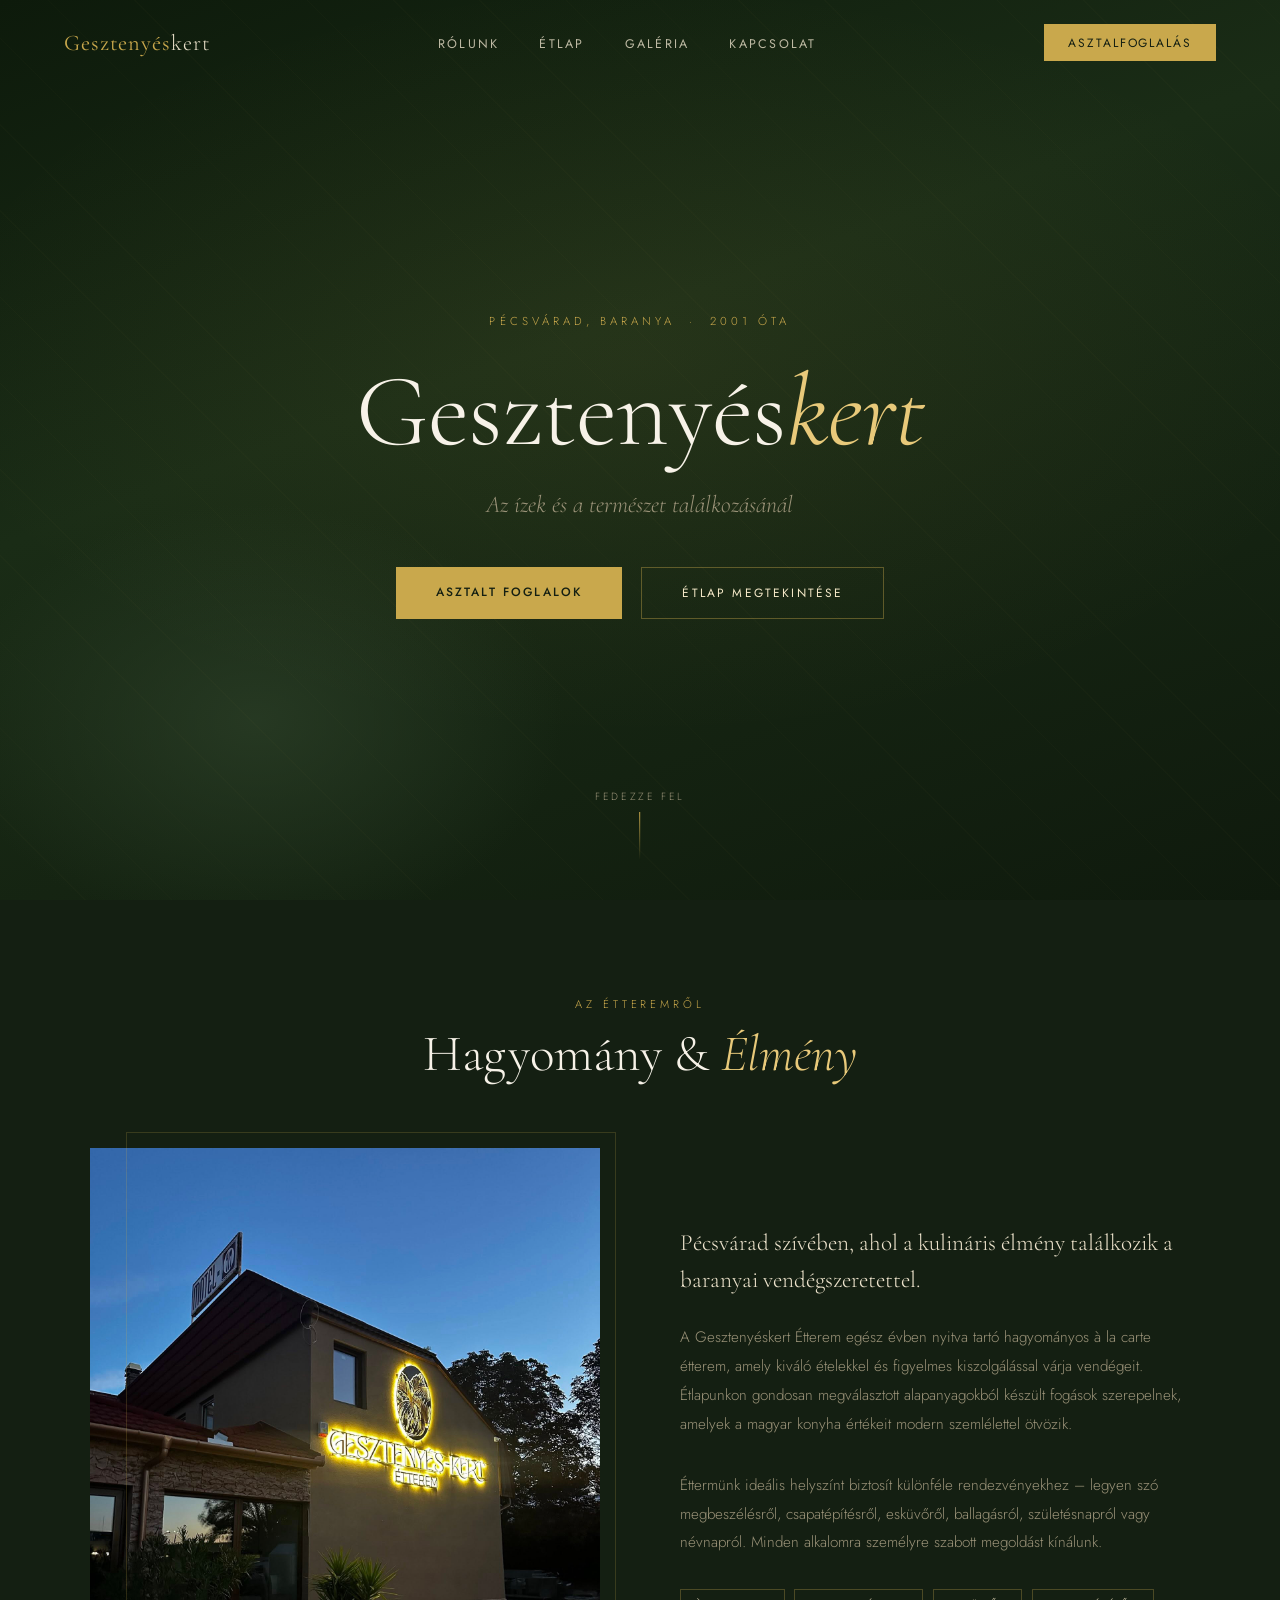
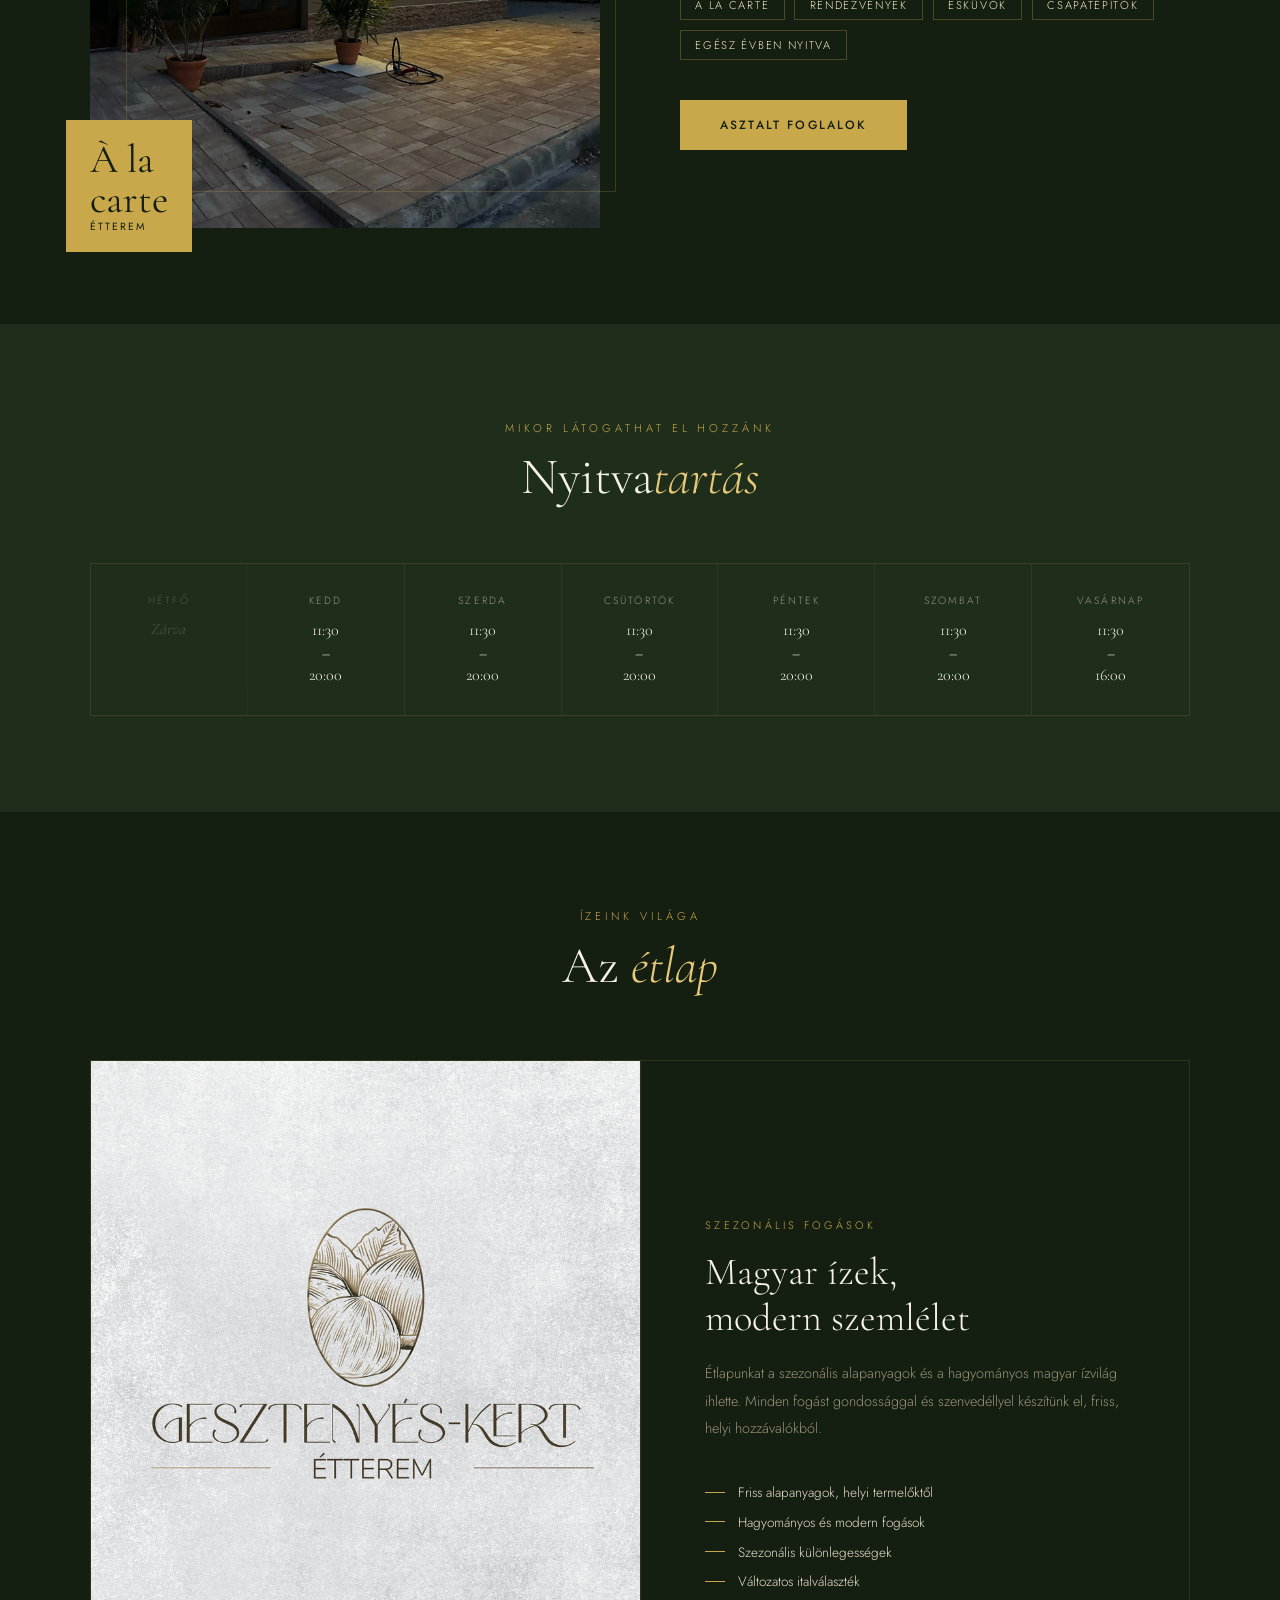
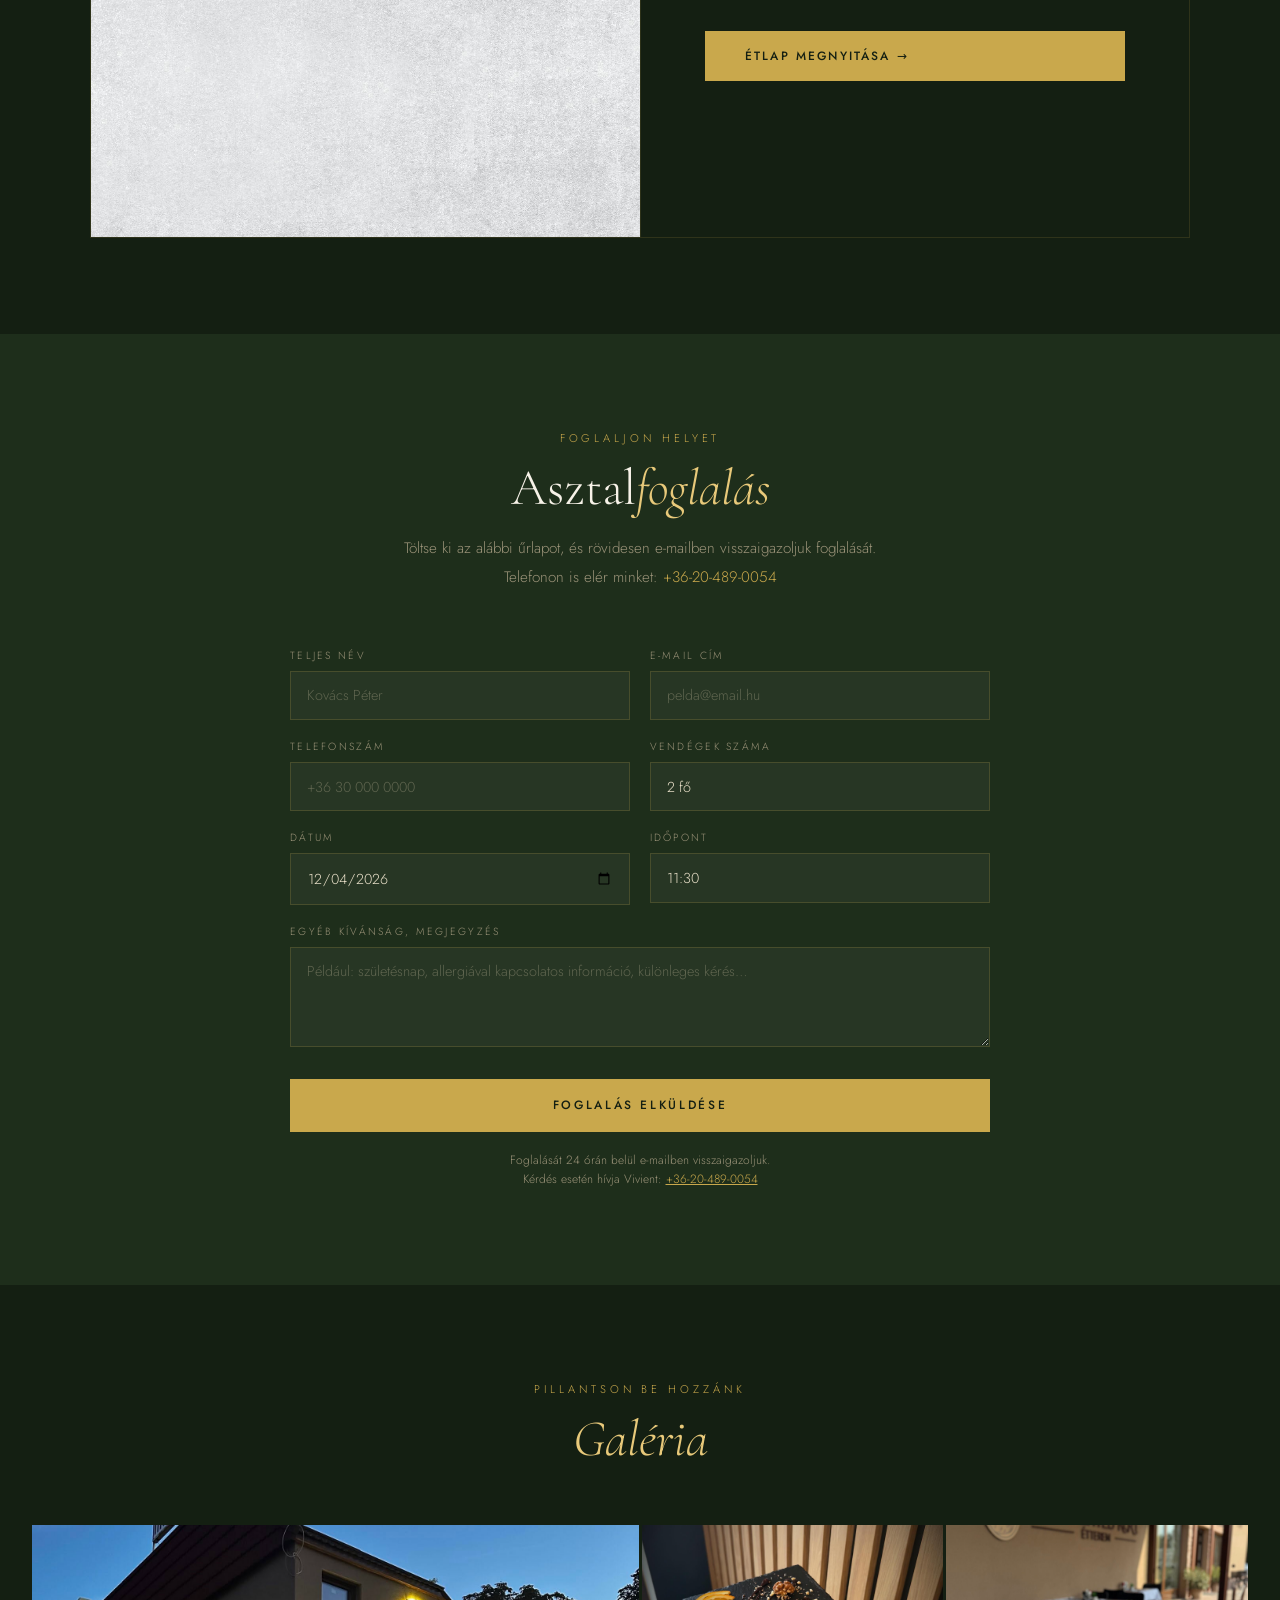
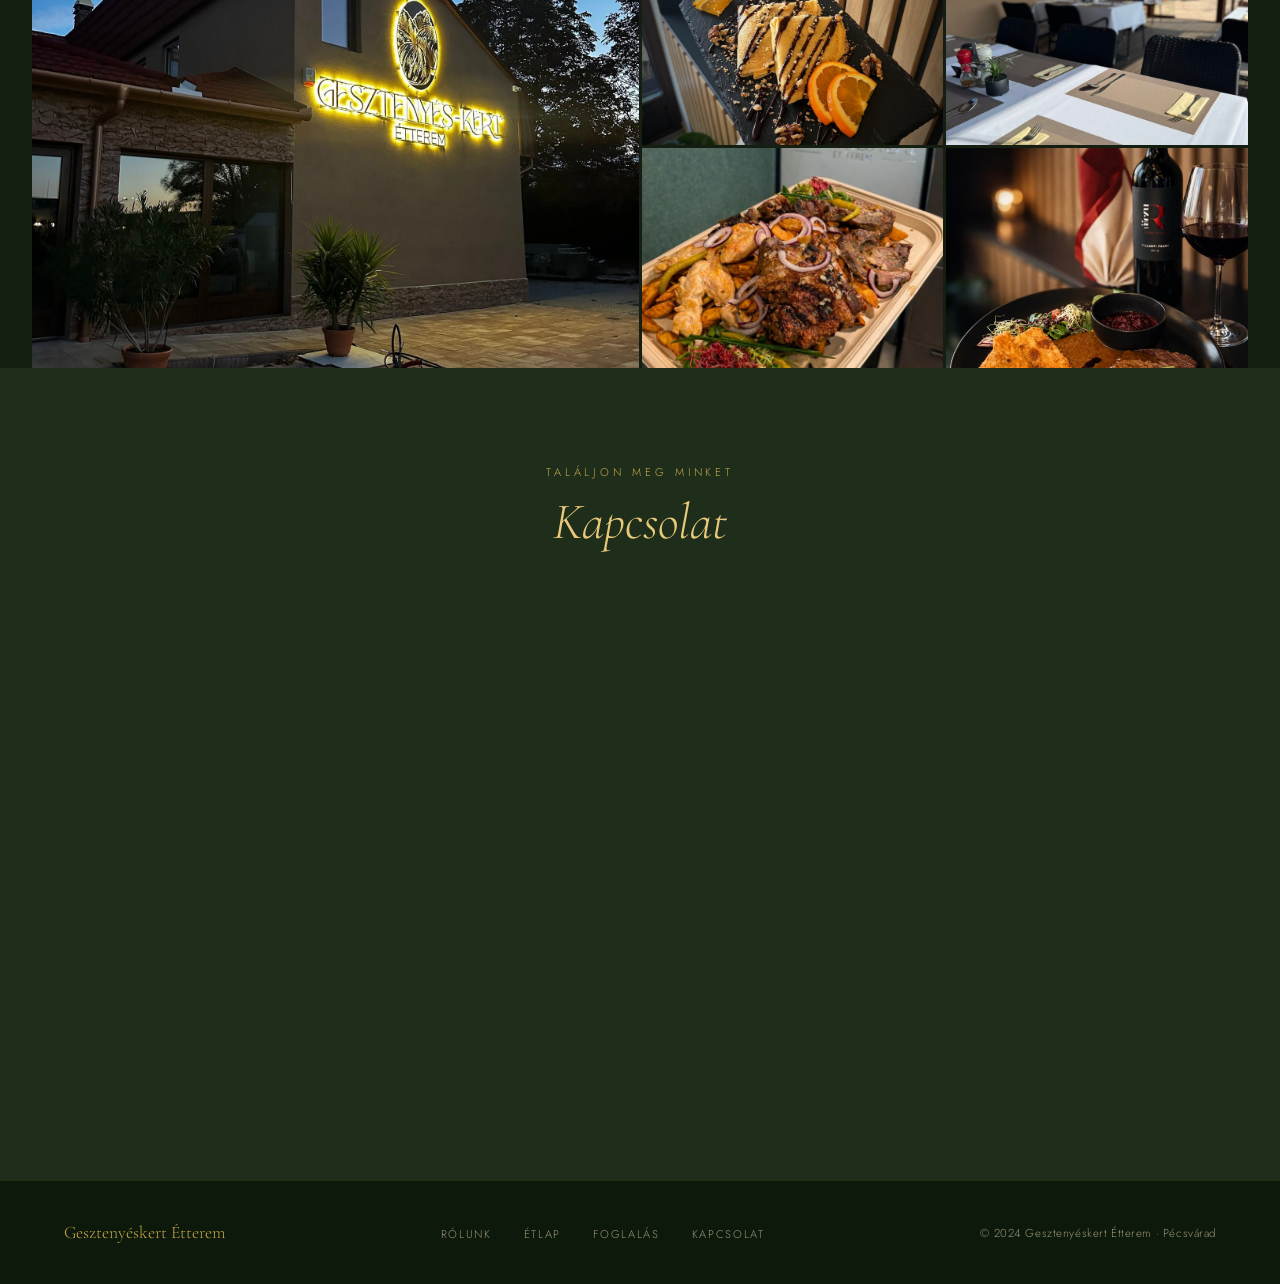
<file: index.html>
<!DOCTYPE html>
<html lang="hu">
<head>
<meta charset="UTF-8">
<meta name="viewport" content="width=device-width, initial-scale=1.0">
<title>Gesztenyéskert Étterem – Pécsvárad</title>
<link rel="preconnect" href="https://fonts.googleapis.com">
<link rel="preconnect" href="https://fonts.gstatic.com" crossorigin>
<link href="https://fonts.googleapis.com/css2?family=Cormorant+Garamond:ital,wght@0,300;0,400;0,500;0,600;1,300;1,400&family=Jost:wght@300;400;500&display=swap" rel="stylesheet">
<link rel="stylesheet" href="css/index.css">
</head>
<body>

<!-- NAVIGATION -->
<nav id="navbar">
  <a href="#" class="nav-logo">Gesztenyés<span>kert</span></a>
  <ul class="nav-links">
    <li><a href="#rolunk">Rólunk</a></li>
    <li><a href="etlap.html">Étlap</a></li>
    <li><a href="#galeria">Galéria</a></li>
    <li><a href="#kapcsolat">Kapcsolat</a></li>
  </ul>
  <a href="#foglalas" class="nav-cta">Asztalfoglalás</a>
</nav>

<!-- HERO -->
<section id="hero">
  <div class="hero-bg"></div>
  <div class="hero-texture"></div>
  <div class="hero-content">
    <p class="hero-eyebrow">Pécsvárad, Baranya &nbsp;·&nbsp; 2001 óta</p>
    <h1 class="hero-title">Gesztenyés<em>kert</em></h1>
    <p class="hero-subtitle">Az ízek és a természet találkozásánál</p>
    <div class="hero-actions">
      <a href="#foglalas" class="btn-primary">Asztalt foglalok</a>
      <a href="etlap.html" class="btn-ghost">Étlap megtekintése</a>
    </div>
  </div>
  <div class="hero-scroll">
    <span>Fedezze fel</span>
    <div class="scroll-line"></div>
  </div>
</section>

<!-- ABOUT -->
<section id="rolunk">
  <div class="container">
    <p class="section-eyebrow reveal">Az étteremről</p>
    <h2 class="section-title reveal">Hagyomány &amp; <em>Élmény</em></h2>
    <div class="about-grid">
      <div class="about-image-wrap reveal">
        <div class="about-img-frame">
          <div class="about-img-inner">
            <img src="images/etterem.jpg" alt="A Gesztenyéskert Étterem hangulatos belső tere">
          </div>
        </div>
        <div class="about-frame-border"></div>
        <div class="about-badge">
          À la<br>carte
          <small>étterem</small>
        </div>
      </div>
      <div class="about-text reveal reveal-delay-short">
        <p class="about-lead">Pécsvárad szívében, ahol a kulináris élmény találkozik a baranyai vendégszeretettel.</p>
        <p class="about-body">A Gesztenyéskert Étterem egész évben nyitva tartó hagyományos à la carte étterem, amely kiváló ételekkel és figyelmes kiszolgálással várja vendégeit. Étlapunkon gondosan megválasztott alapanyagokból készült fogások szerepelnek, amelyek a magyar konyha értékeit modern szemlélettel ötvözik.</p>
        <p class="about-body">Éttermünk ideális helyszínt biztosít különféle rendezvényekhez – legyen szó megbeszélésről, csapatépítésről, esküvőről, ballagásról, születésnapról vagy névnapról. Minden alkalomra személyre szabott megoldást kínálunk.</p>
        <div class="about-tags">
          <span class="tag">À la carte</span>
          <span class="tag">Rendezvények</span>
          <span class="tag">Esküvők</span>
          <span class="tag">Csapatépítők</span>
          <span class="tag">Egész évben nyitva</span>
        </div>
        <a href="#foglalas" class="btn-primary">Asztalt foglalok</a>
      </div>
    </div>
  </div>
</section>

<!-- HOURS -->
<section id="nyitvatartas">
  <div class="container">
    <p class="section-eyebrow reveal">Mikor látogathat el hozzánk</p>
    <h2 class="section-title reveal">Nyitva<em>tartás</em></h2>
    <div class="hours-grid reveal">
      <div class="hours-day closed">
        <div class="hours-name">Hétfő</div>
        <div class="hours-closed">Zárva</div>
      </div>
      <div class="hours-day">
        <div class="hours-name">Kedd</div>
        <div class="hours-time">11:30<br>–<br>20:00</div>
      </div>
      <div class="hours-day">
        <div class="hours-name">Szerda</div>
        <div class="hours-time">11:30<br>–<br>20:00</div>
      </div>
      <div class="hours-day">
        <div class="hours-name">Csütörtök</div>
        <div class="hours-time">11:30<br>–<br>20:00</div>
      </div>
      <div class="hours-day">
        <div class="hours-name">Péntek</div>
        <div class="hours-time">11:30<br>–<br>20:00</div>
      </div>
      <div class="hours-day">
        <div class="hours-name">Szombat</div>
        <div class="hours-time">11:30<br>–<br>20:00</div>
      </div>
      <div class="hours-day">
        <div class="hours-name">Vasárnap</div>
        <div class="hours-time">11:30<br>–<br>16:00</div>
      </div>
    </div>
  </div>
</section>

<!-- MENU -->
<section id="etlap">
  <div class="container">
    <p class="section-eyebrow reveal">Ízeink világa</p>
    <h2 class="section-title reveal">Az <em>étlap</em></h2>
    <div class="menu-feature reveal">
      <div class="menu-visual">
        <img src="images/etlap.jpg" alt="A Gesztenyéskert Étterem étlapja">
      </div>
      <div class="menu-info">
        <p class="menu-tag">Szezonális fogások</p>
        <h3 class="menu-heading">Magyar ízek,<br>modern szemlélet</h3>
        <p class="menu-desc">Étlapunkat a szezonális alapanyagok és a hagyományos magyar ízvilág ihlette. Minden fogást gondossággal és szenvedéllyel készítünk el, friss, helyi hozzávalókból.</p>
        <div class="menu-highlights">
          <div class="menu-item-line">Friss alapanyagok, helyi termelőktől</div>
          <div class="menu-item-line">Hagyományos és modern fogások</div>
          <div class="menu-item-line">Szezonális különlegességek</div>
          <div class="menu-item-line">Változatos italválaszték</div>
        </div>
        <a href="etlap.html" class="btn-primary">Étlap megnyitása →</a>
      </div>
    </div>
  </div>
</section>

<!-- RESERVATION -->
<section id="foglalas">
  <div class="container">
    <p class="section-eyebrow reveal">Foglaljon helyet</p>
    <h2 class="section-title reveal">Asztal<em>foglalás</em></h2>
    <p class="about-body reveal reservation-intro">Töltse ki az alábbi űrlapot, és rövidesen e-mailben visszaigazoljuk foglalását. Telefonon is elér minket: <a href="tel:+36204890054" class="gold-link gold-link-clean">+36-20-489-0054</a></p>
    <div class="reservation-wrap">
      <form class="reveal reservation-form">
        <div class="form-grid">
          <div class="form-group">
            <label for="name">Teljes név</label>
            <input type="text" id="name" placeholder="Kovács Péter" required>
          </div>
          <div class="form-group">
            <label for="email">E-mail cím</label>
            <input type="email" id="email" placeholder="pelda@email.hu" required>
          </div>
          <div class="form-group">
            <label for="phone">Telefonszám</label>
            <input type="tel" id="phone" placeholder="+36 30 000 0000">
          </div>
          <div class="form-group">
            <label for="guests">Vendégek száma</label>
            <select id="guests">
              <option value="1">1 fő</option>
              <option value="2" selected>2 fő</option>
              <option value="3">3 fő</option>
              <option value="4">4 fő</option>
              <option value="5">5 fő</option>
              <option value="6">6 fő</option>
              <option value="7+">7+ fő (kérjük, hívjon minket)</option>
            </select>
          </div>
          <div class="form-group">
            <label for="date">Dátum</label>
            <input type="date" id="date" required>
          </div>
          <div class="form-group">
            <label for="time">Időpont</label>
            <select id="time">
              <option>11:30</option>
              <option>12:00</option>
              <option>12:30</option>
              <option>13:00</option>
              <option>13:30</option>
              <option>14:00</option>
              <option>14:30</option>
              <option>17:00</option>
              <option>17:30</option>
              <option>18:00</option>
              <option>18:30</option>
              <option>19:00</option>
              <option>19:30</option>
            </select>
          </div>
          <div class="form-group full">
            <label for="message">Egyéb kívánság, megjegyzés</label>
            <textarea id="message" placeholder="Például: születésnap, allergiával kapcsolatos információ, különleges kérés…"></textarea>
          </div>
        </div>
        <button type="submit" class="form-submit">Foglalás elküldése</button>
        <p class="form-note">Foglalását 24 órán belül e-mailben visszaigazoljuk.<br>Kérdés esetén hívja Vivient: <a href="tel:+36204890054" class="gold-link">+36-20-489-0054</a></p>
      </form>
      <div id="success-msg" class="success-message">
        <div class="ornament success-ornament">
          <div class="ornament-line ornament-line-small rev"></div>
          <div class="ornament-diamond"></div>
          <div class="ornament-line ornament-line-small"></div>
        </div>
        <h3 class="success-title">Köszönjük foglalását!</h3>
        <p class="success-copy">Rövidesen e-mailben visszaigazoljuk. Várjuk szeretettel a Gesztenyéskertben!</p>
      </div>
    </div>
  </div>
</section>

<!-- GALLERY -->
<section id="galeria">
  <div class="container">
    <p class="section-eyebrow reveal">Pillantson be hozzánk</p>
    <h2 class="section-title reveal"><em>Galéria</em></h2>
  </div>
  <div class="gallery-grid reveal gallery-spaced">
    <div class="gal-cell">
      <div class="gal-inner"><img src="images/etterem.jpg" alt="Az étterem belső tere"></div>
      <div class="gal-label"><span>Az étterem belső tere</span></div>
    </div>
    <div class="gal-cell">
      <div class="gal-inner"><img src="images/fogasaink.jpg" alt="A Gesztenyéskert fogásai"></div>
      <div class="gal-label"><span>Fogásaink</span></div>
    </div>
    <div class="gal-cell">
      <div class="gal-inner"><img src="images/kulter.jpg" alt="A Gesztenyéskert külső tere és kertje"></div>
      <div class="gal-label"><span>Kertünk</span></div>
    </div>
    <div class="gal-cell">
      <div class="gal-inner"><img src="images/rendezvenyek.jpg" alt="Rendezvények a Gesztenyéskert Étteremben"></div>
      <div class="gal-label"><span>Rendezvények</span></div>
    </div>
    <div class="gal-cell">
      <div class="gal-inner"><img src="images/italok.jpg" alt="A Gesztenyéskert italválasztéka"></div>
      <div class="gal-label"><span>Italválaszték</span></div>
    </div>
  </div>
</section>

<!-- CONTACT -->
<section id="kapcsolat">
  <div class="container">
    <p class="section-eyebrow reveal">Találjon meg minket</p>
    <h2 class="section-title reveal"><em>Kapcsolat</em></h2>
    <div class="contact-grid">
      <div class="contact-info reveal">
        <div class="contact-block">
          <div class="contact-block-label">Cím</div>
          <div class="contact-block-value">7720 Pécsvárad<br>Erzsébet út 7.</div>
        </div>
        <div class="contact-block">
          <div class="contact-block-label">Telefon</div>
          <div class="contact-block-value">
            <a href="tel:+36204890054">+36-20-489-0054</a>
          </div>
        </div>
        <div class="contact-block">
          <div class="contact-block-label">Kapcsolattartó</div>
          <div class="contact-block-value">Vasas Vivien</div>
        </div>
        <div class="contact-block">
          <div class="contact-block-label">Nyitvatartás</div>
          <div class="contact-block-value contact-hours">
            H: Zárva &nbsp;·&nbsp; K–P: 11:30–20:00<br>Szo: 11:30–20:00 &nbsp;·&nbsp; V: 11:30–16:00
          </div>
        </div>
        <div class="social-links">
          <a href="#" class="social-link">Facebook</a>
          <a href="#" class="social-link">Instagram</a>
        </div>
      </div>
      <div class="reveal reveal-delay-short">
        <div class="map-frame">
          <iframe
            src="https://maps.google.com/maps?q=7720+P%C3%A9csv%C3%A1rad%2C+Erzs%C3%A9bet+%C3%BAt+7&t=m&z=15&output=embed&iwloc=near"
            allowfullscreen
            loading="lazy"
            referrerpolicy="no-referrer-when-downgrade"
            title="Gesztenyéskert Étterem – térkép">
          </iframe>
        </div>
      </div>
    </div>
  </div>
</section>

<!-- FOOTER -->
<footer>
  <span class="footer-logo">Gesztenyéskert Étterem</span>
  <ul class="footer-nav">
    <li><a href="#rolunk">Rólunk</a></li>
    <li><a href="etlap.html">Étlap</a></li>
    <li><a href="#foglalas">Foglalás</a></li>
    <li><a href="#kapcsolat">Kapcsolat</a></li>
  </ul>
  <span class="footer-copy">© 2024 Gesztenyéskert Étterem · Pécsvárad</span>
</footer>

<script src="js/index.js" defer></script>
</body>
</html>
</file>
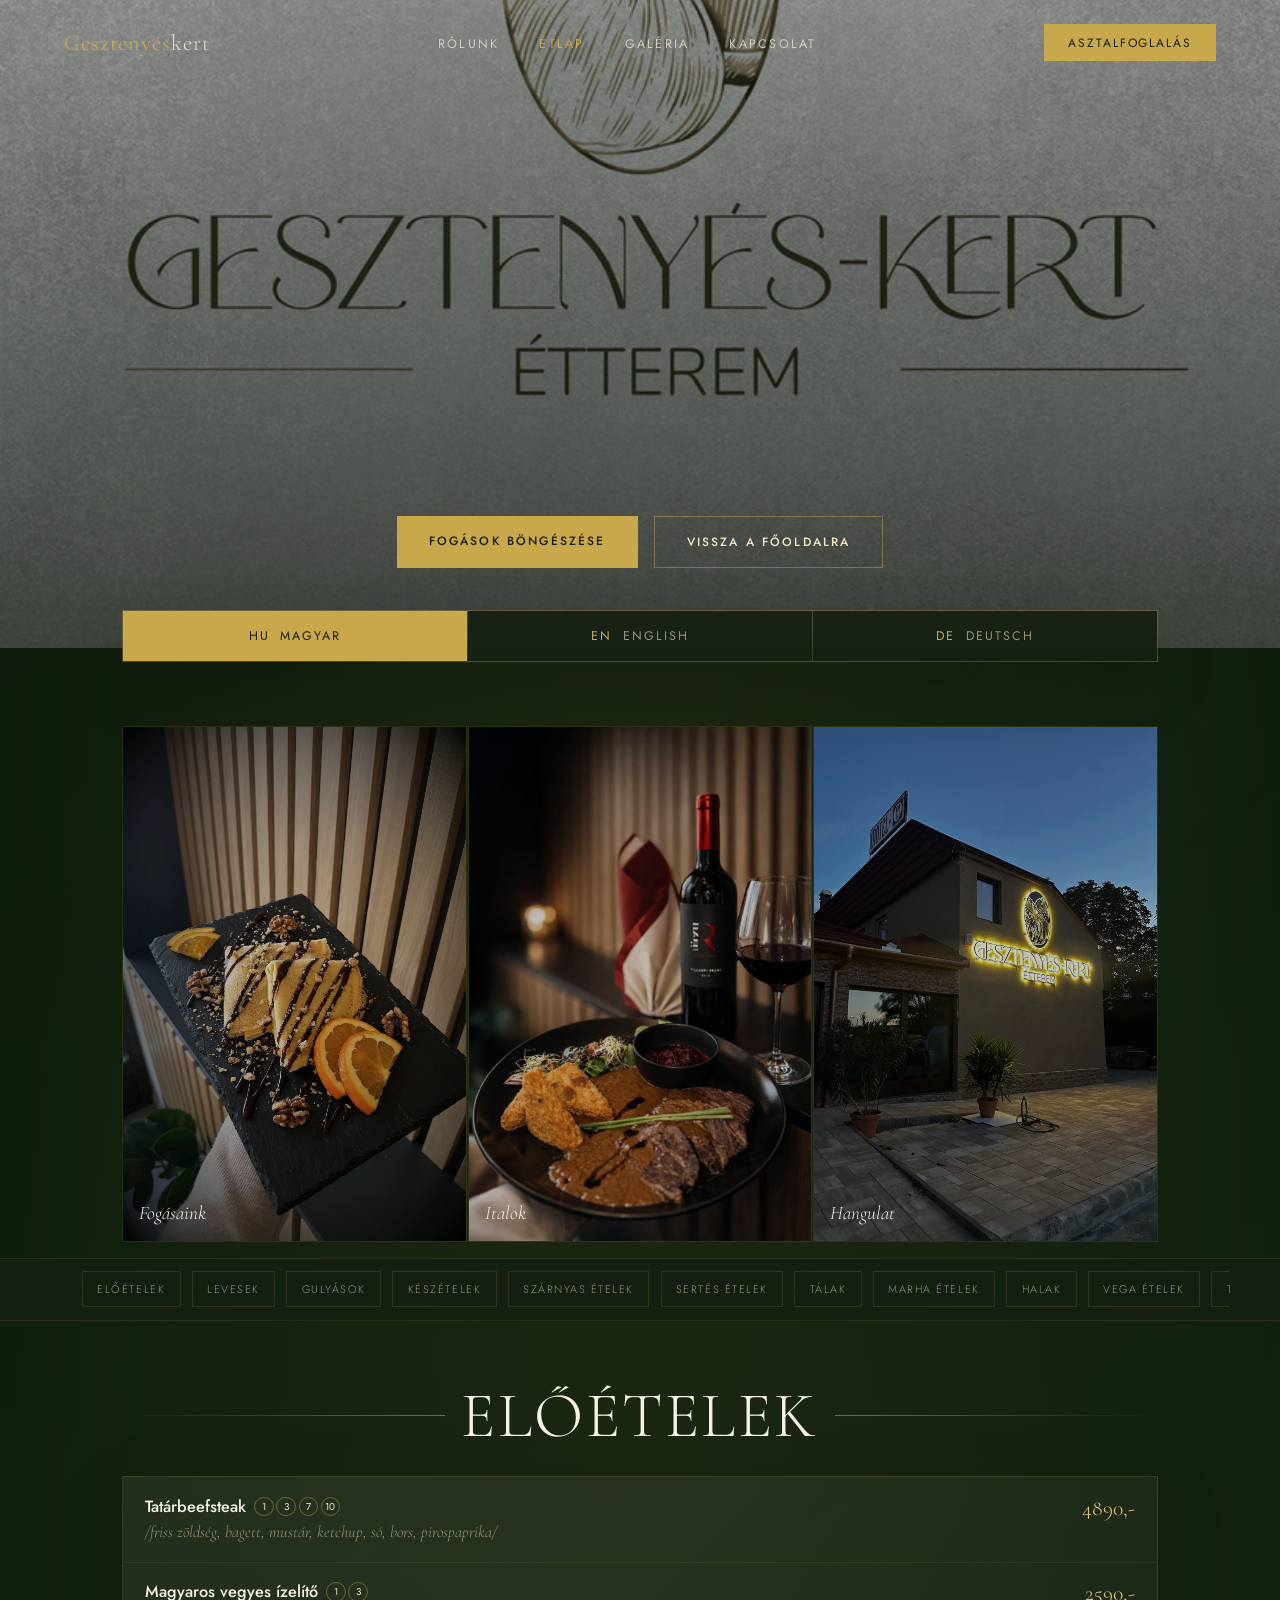
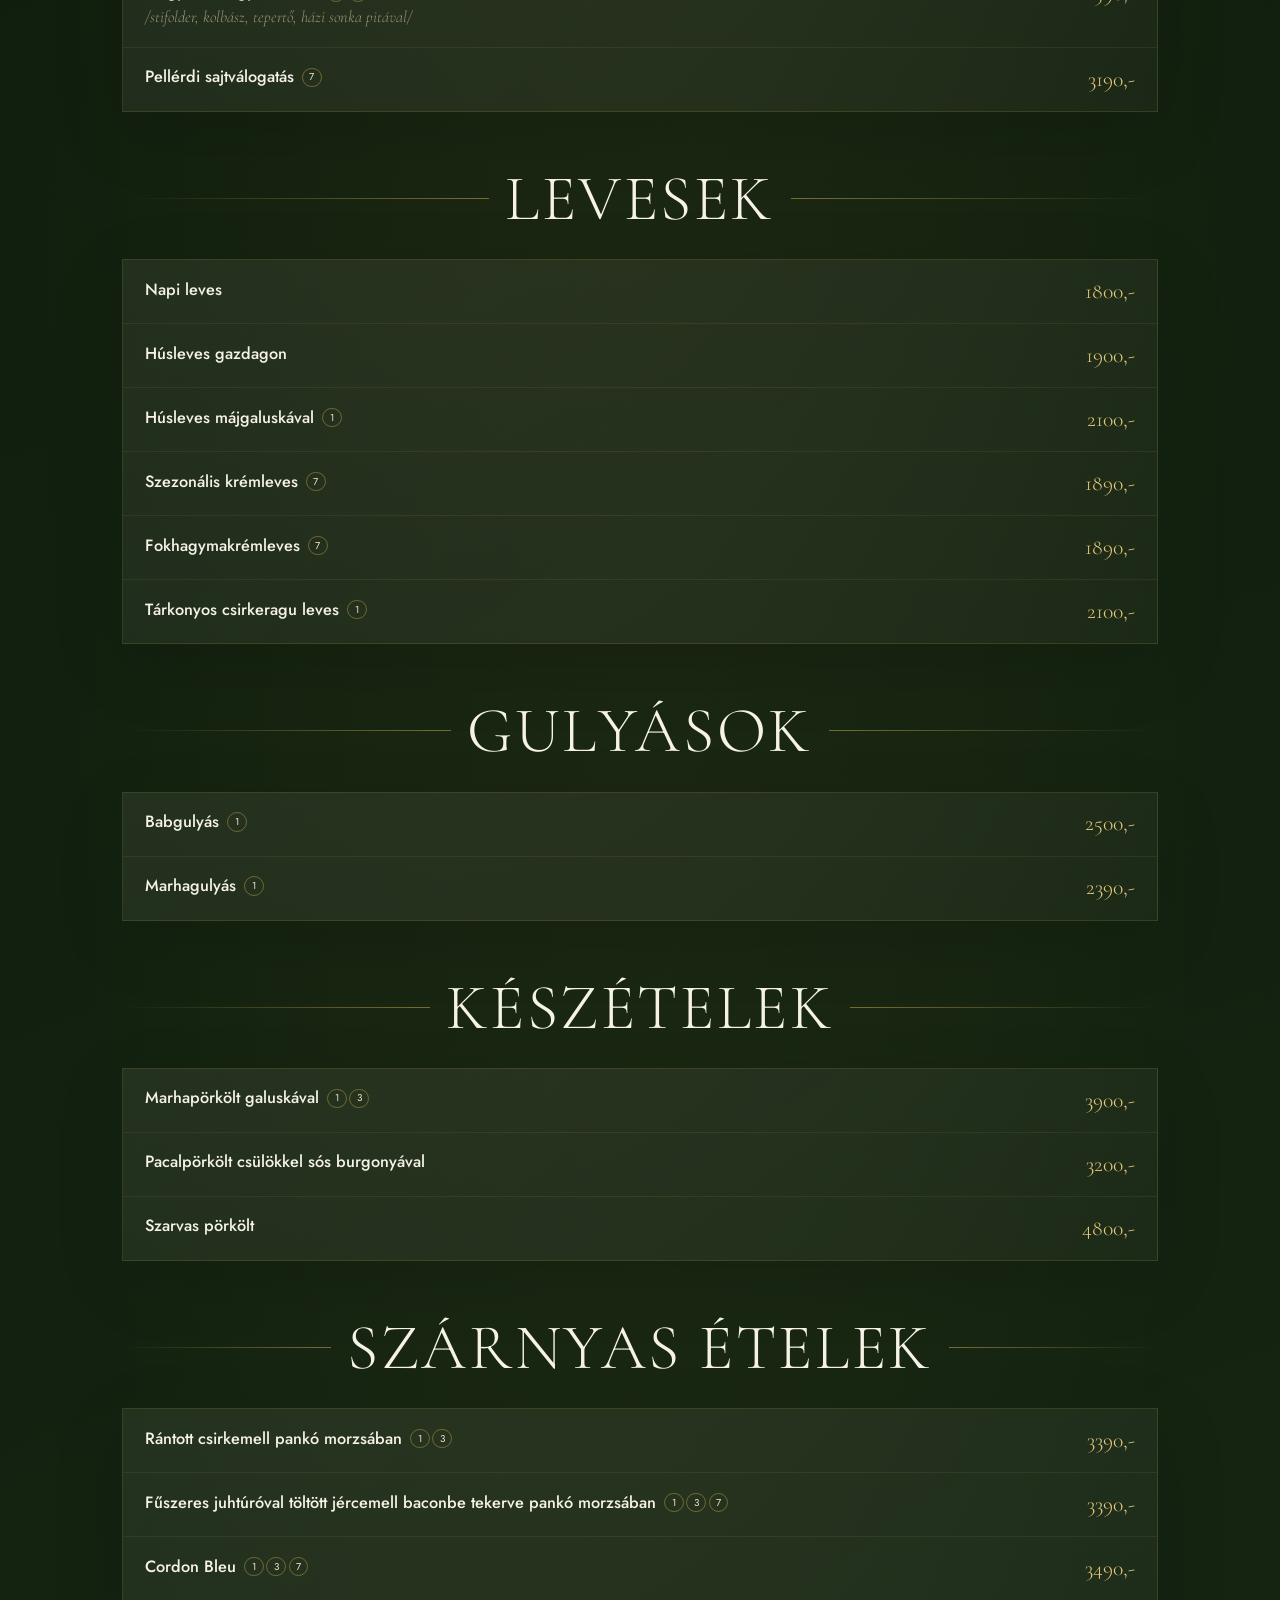
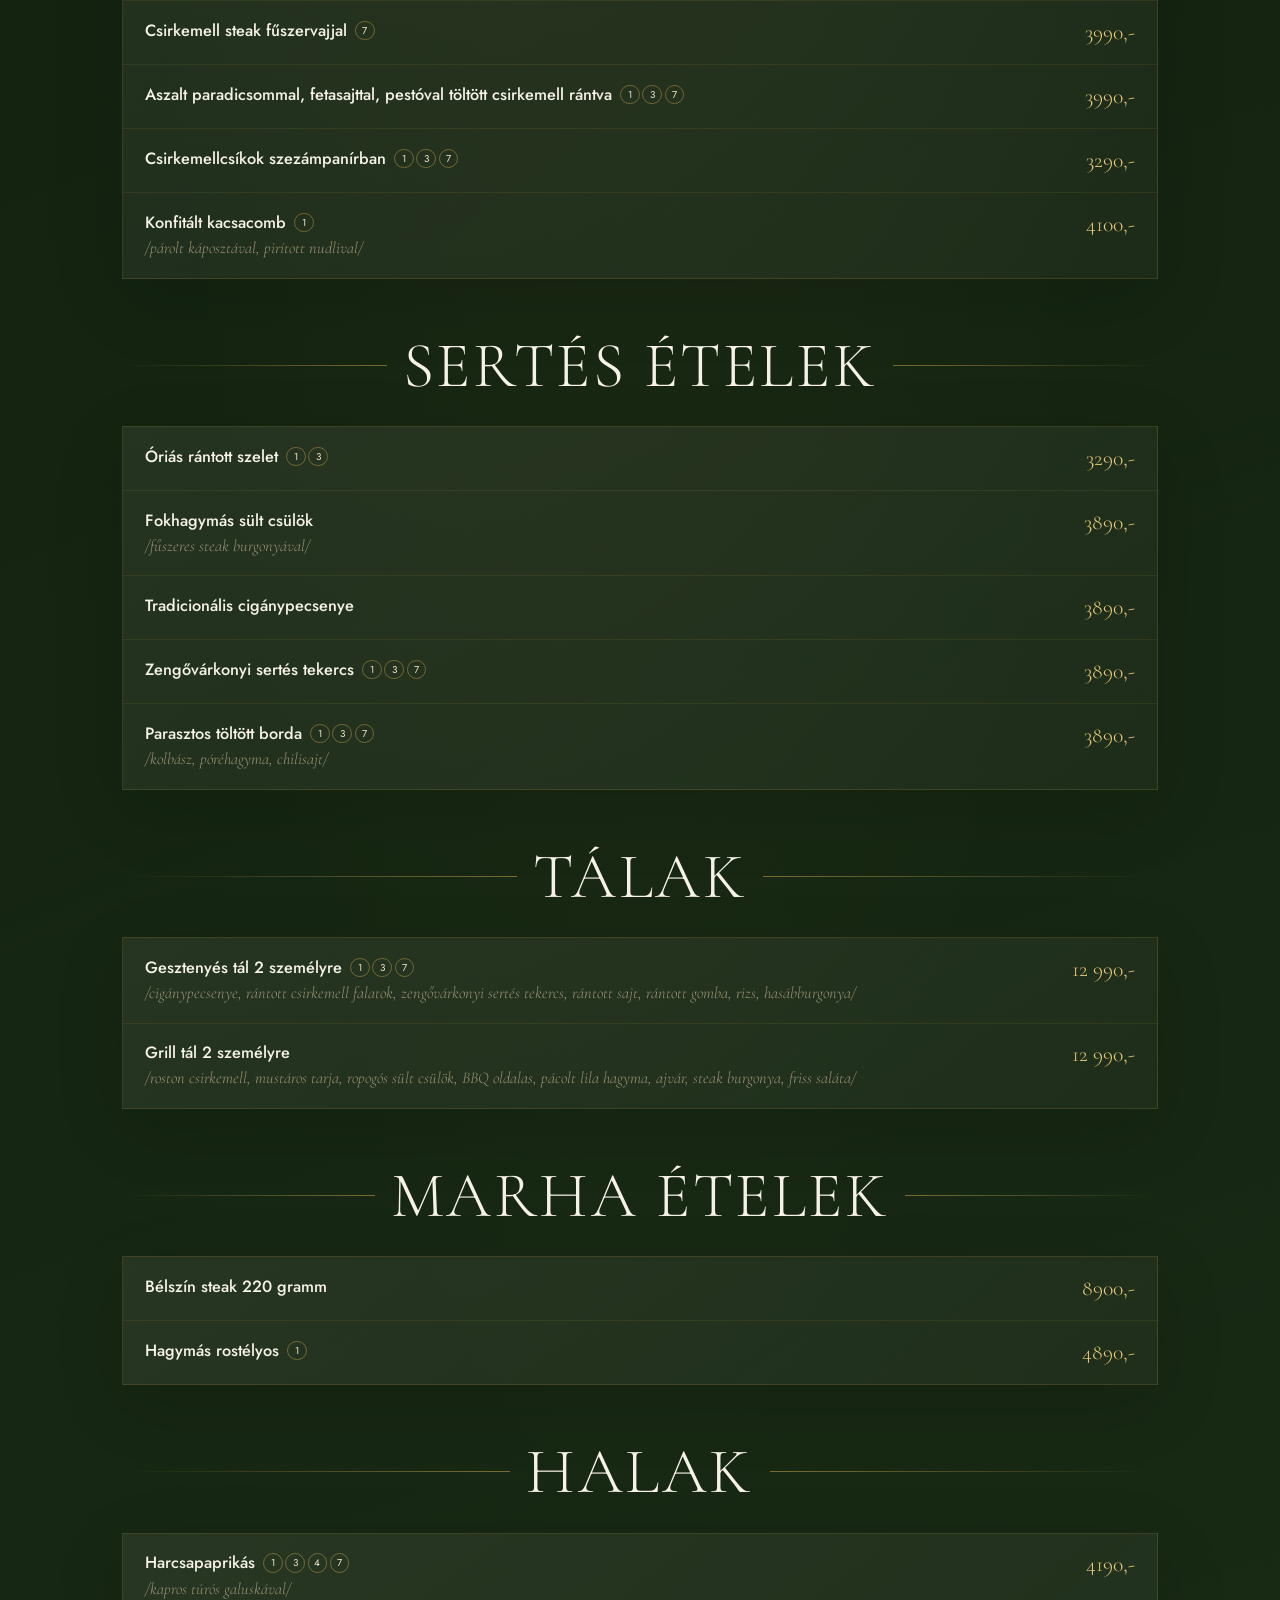
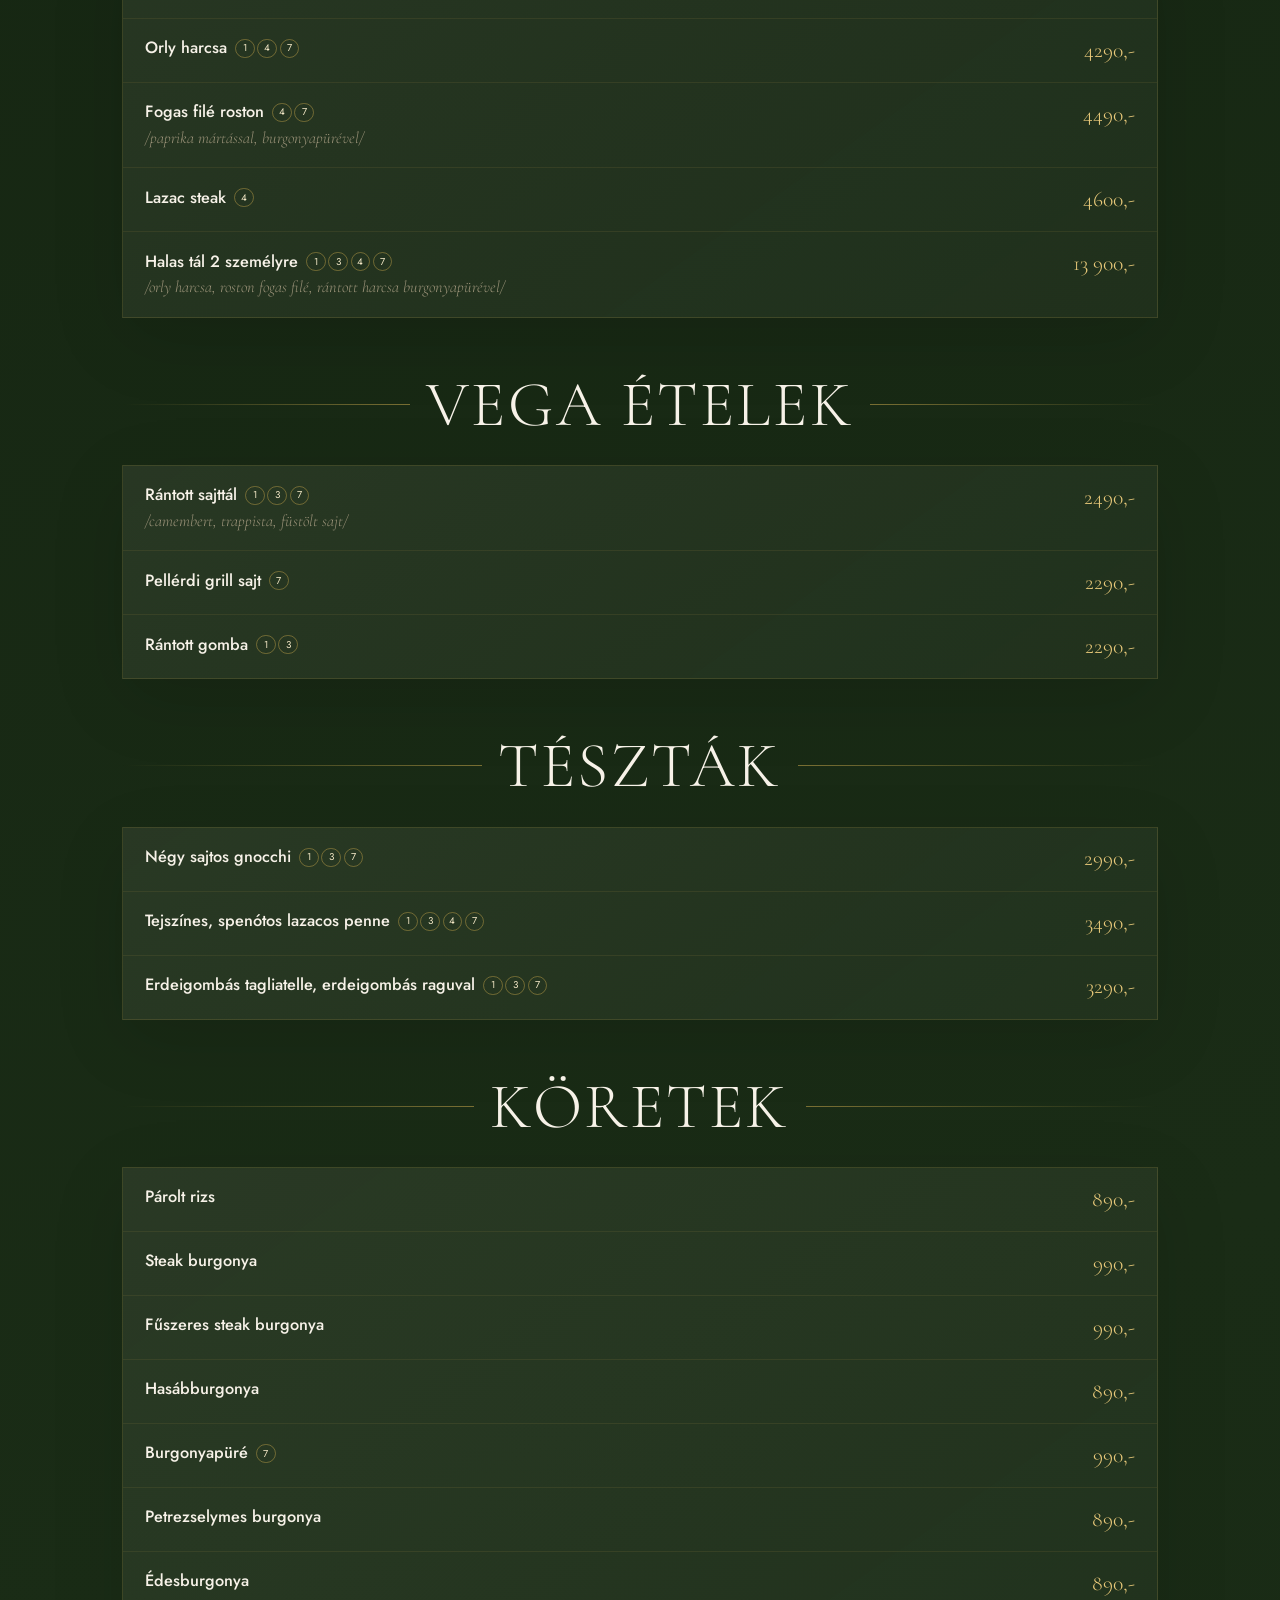
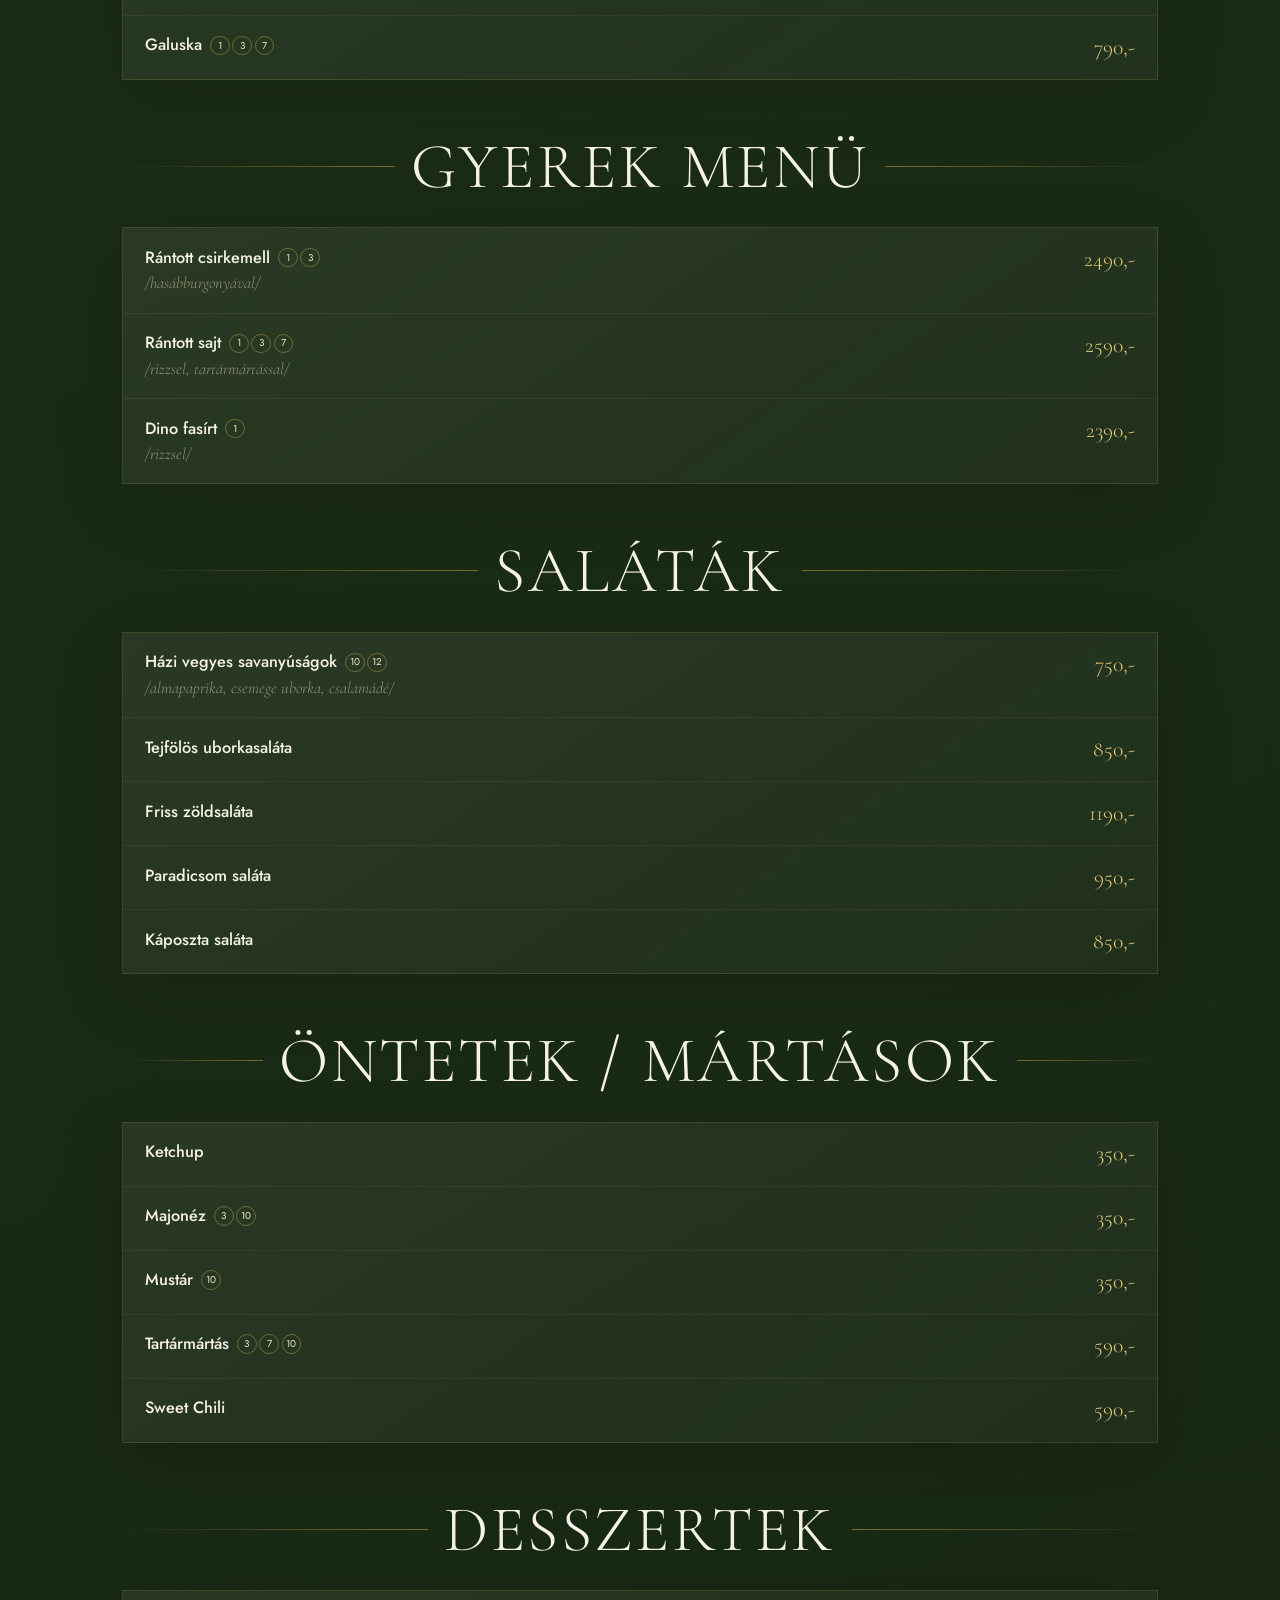
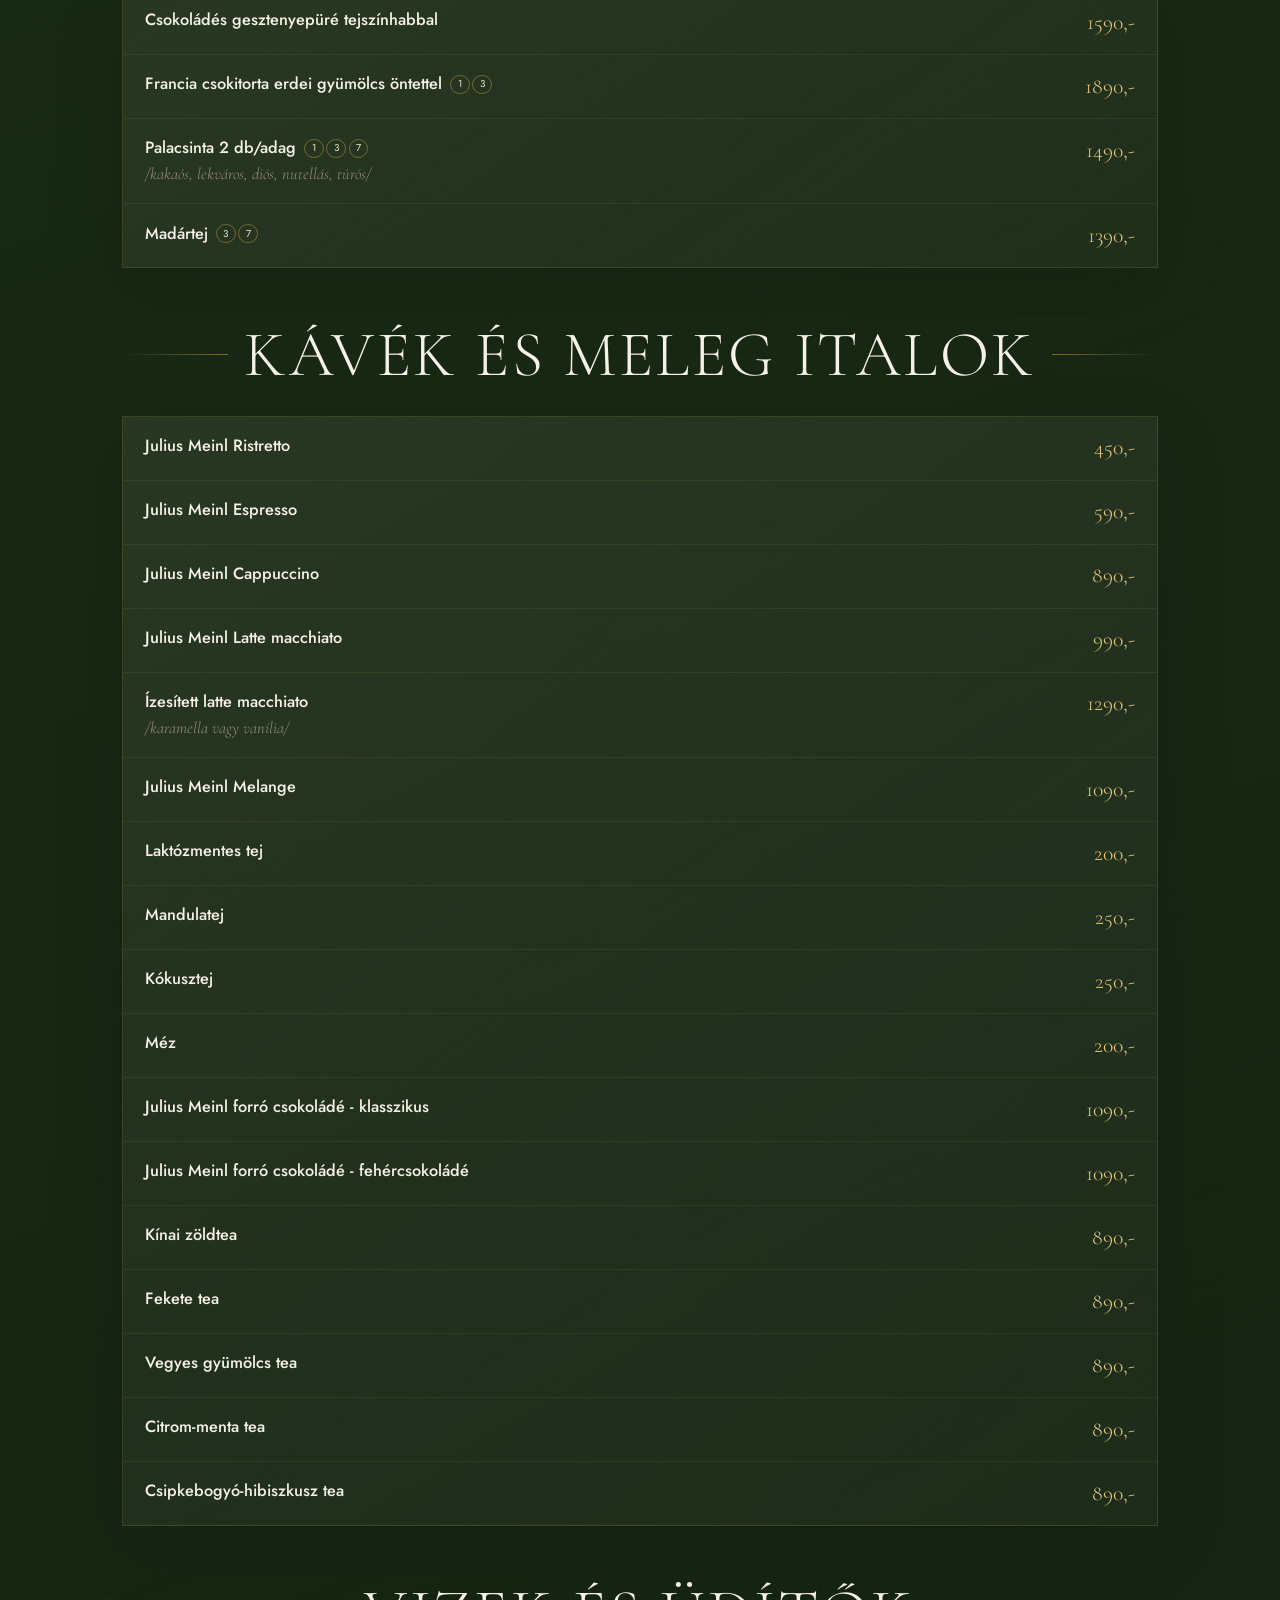
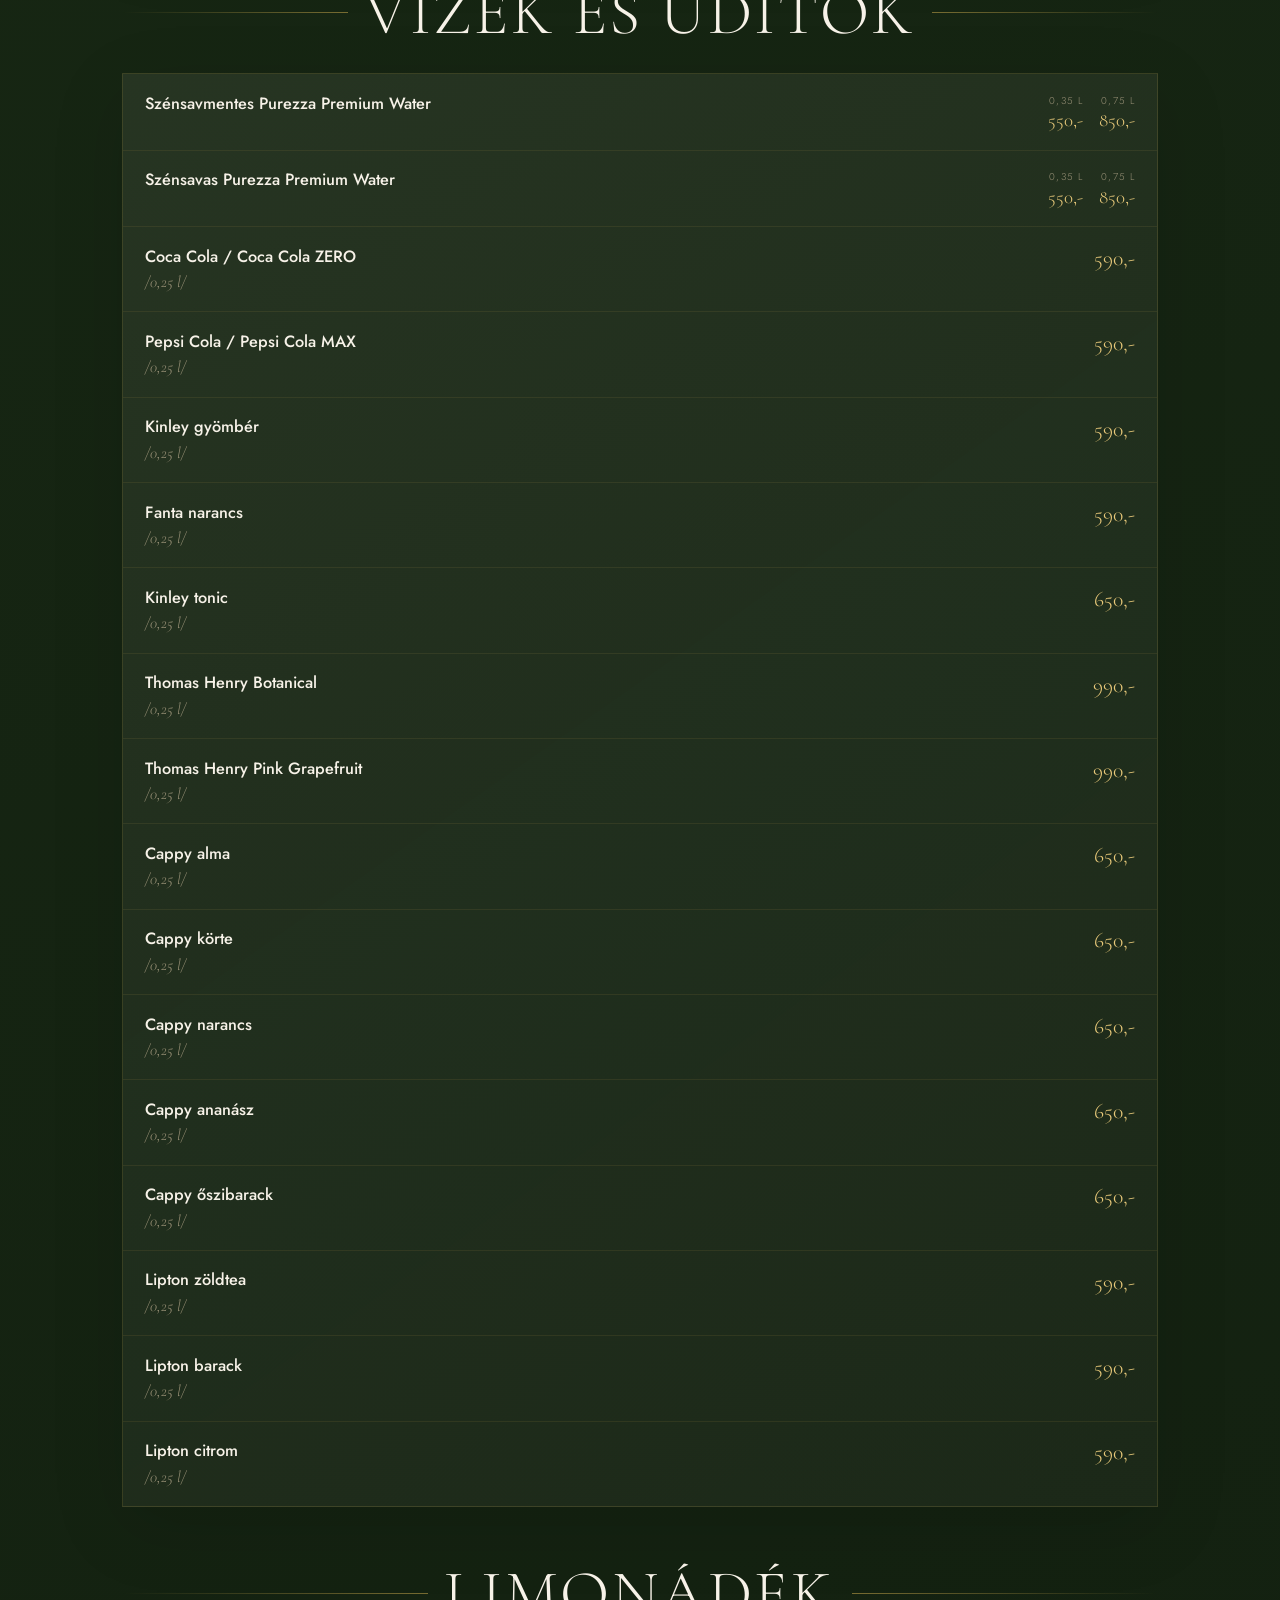
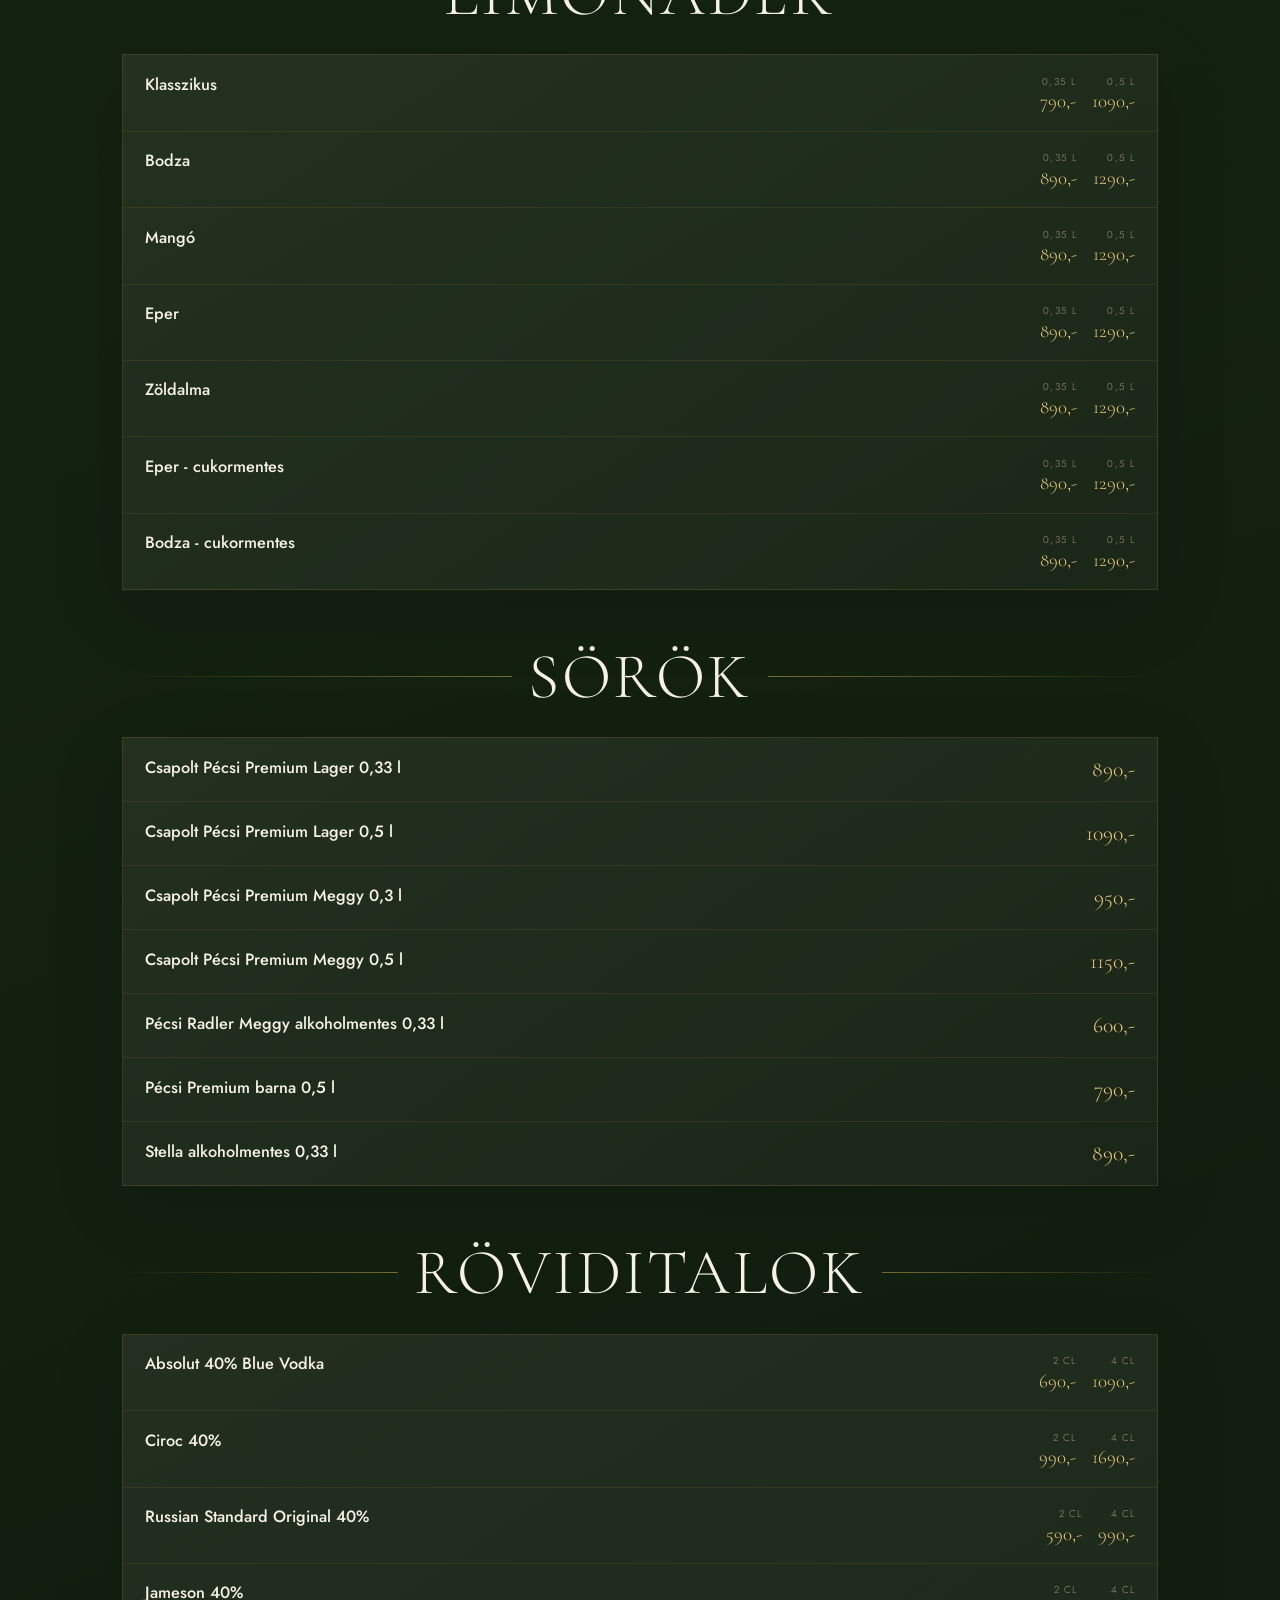
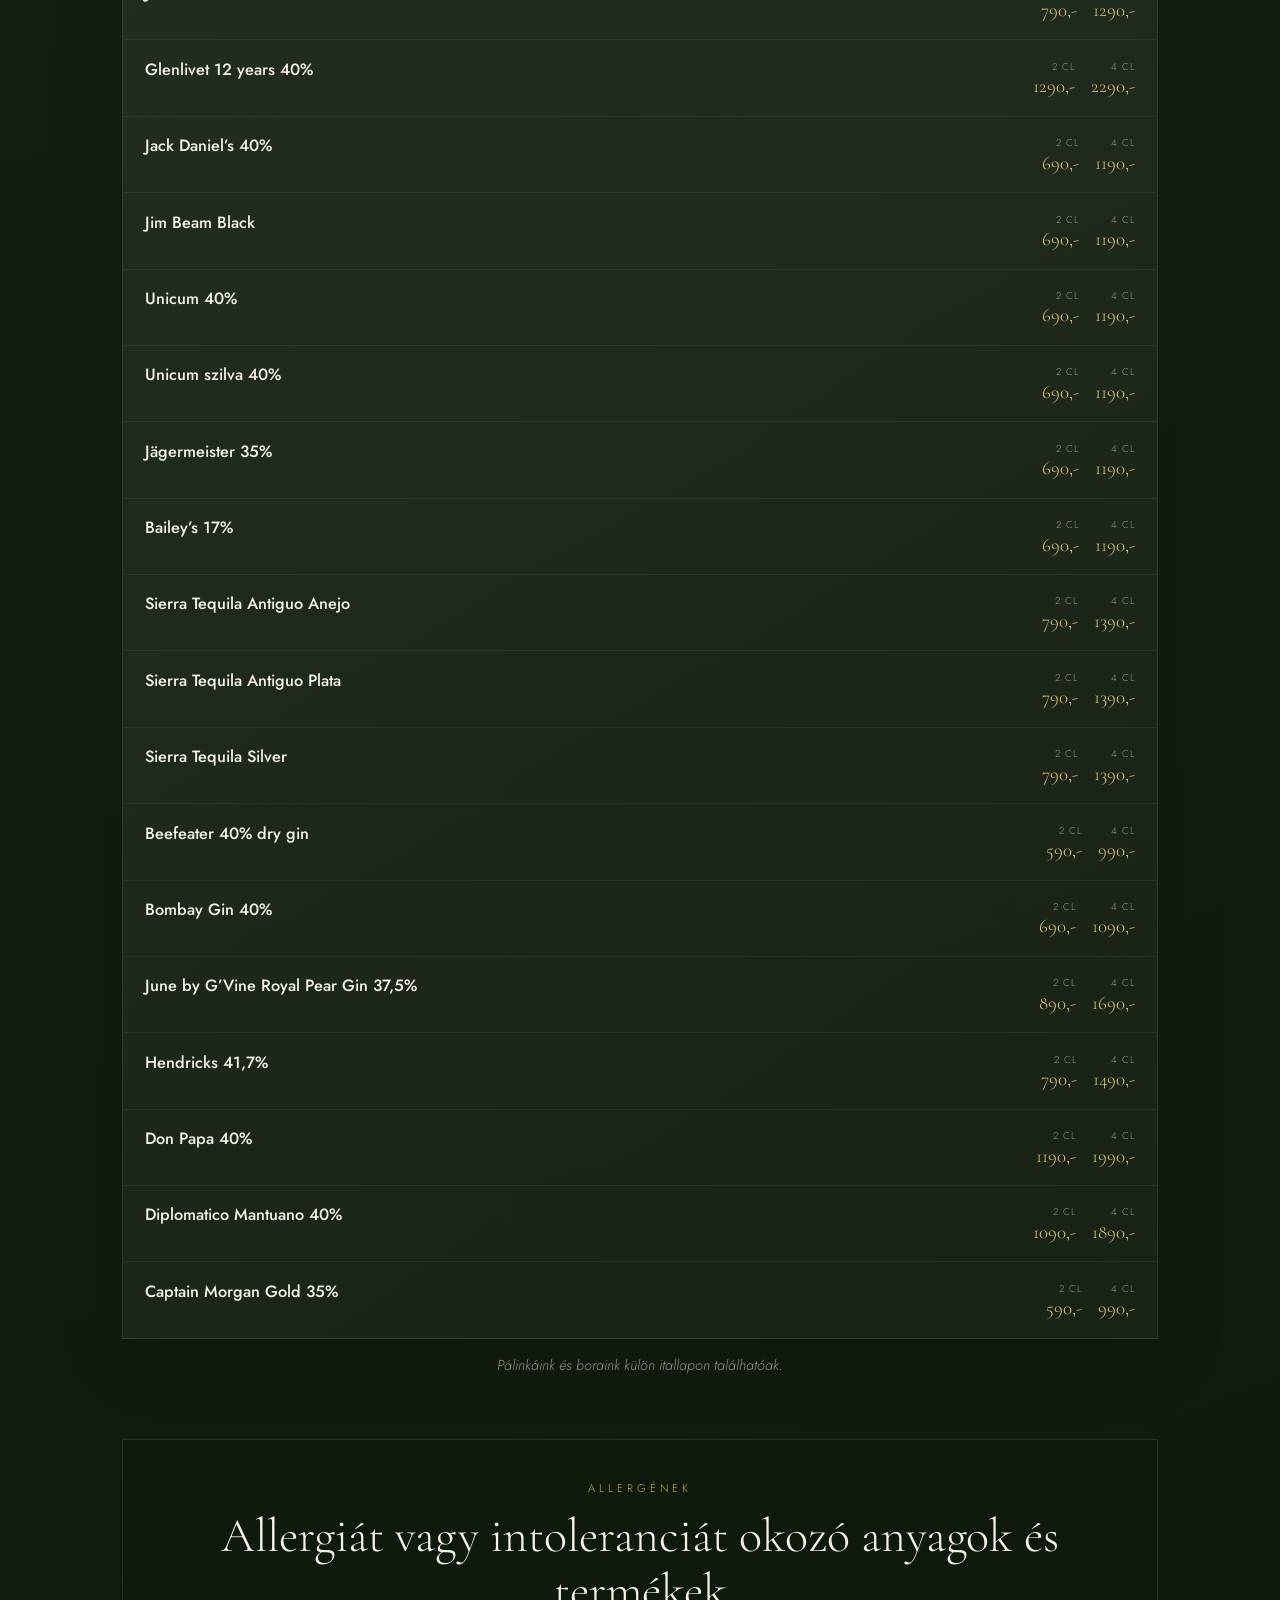
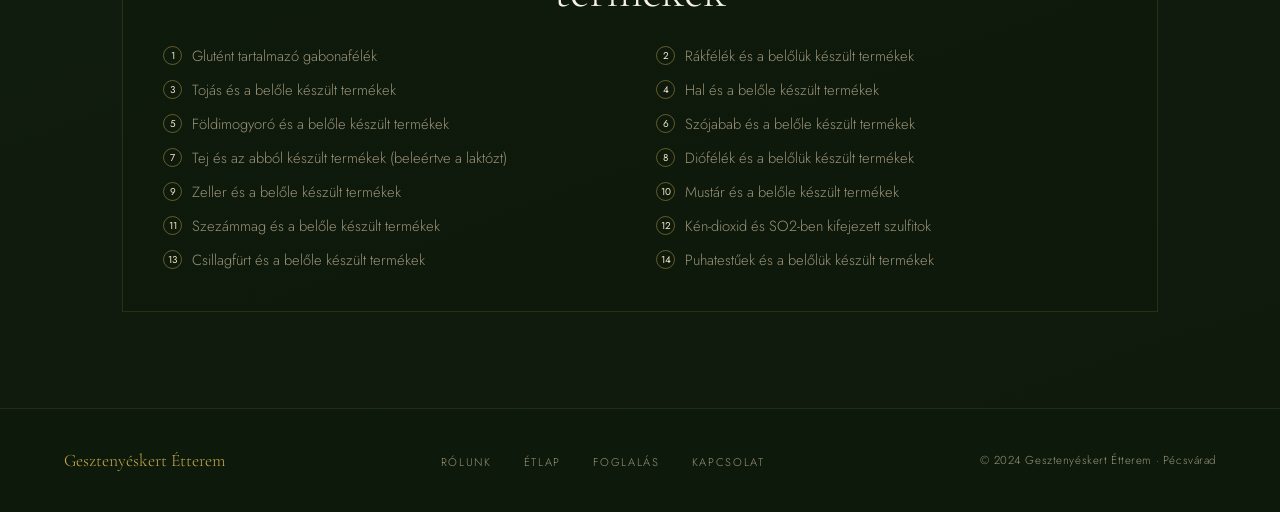
<file: etlap.html>
<!DOCTYPE html>
<html lang="hu">
<head>
<meta charset="UTF-8">
<meta name="viewport" content="width=device-width, initial-scale=1.0">
<title>Étlap | Gesztenyéskert Étterem</title>
<link rel="preconnect" href="https://fonts.googleapis.com">
<link rel="preconnect" href="https://fonts.gstatic.com" crossorigin>
<link href="https://fonts.googleapis.com/css2?family=Cormorant+Garamond:ital,wght@0,300;0,400;0,500;0,600;1,300;1,400&family=Jost:wght@300;400;500&display=swap" rel="stylesheet">
<link rel="stylesheet" href="css/etlap.css">
</head>
<body>
<nav id="navbar">
  <a href="gesztenyeskert-redesign.html" class="nav-logo">Gesztenyés<span>kert</span></a>
  <ul class="nav-links">
    <li><a href="gesztenyeskert-redesign.html#rolunk">Rólunk</a></li>
    <li><a href="etlap.html" class="active">Étlap</a></li>
    <li><a href="gesztenyeskert-redesign.html#galeria">Galéria</a></li>
    <li><a href="gesztenyeskert-redesign.html#kapcsolat">Kapcsolat</a></li>
  </ul>
  <a href="gesztenyeskert-redesign.html#foglalas" class="nav-cta">Asztalfoglalás</a>
</nav>

<header class="menu-hero">
  <div class="hero-inner">
    <div class="hero-actions">
      <a href="#hu-elotelek" class="btn-primary" id="first-section-link">Fogások böngészése</a>
      <a href="gesztenyeskert-redesign.html" class="btn-ghost" id="home-link">Vissza a főoldalra</a>
    </div>
  </div>
</header>

<div class="language-wrap">
  <div class="language-tabs" role="tablist" aria-label="Étlap nyelve">
    <button type="button" data-lang-btn="hu" aria-selected="true"><span>HU</span>Magyar</button>
<button type="button" data-lang-btn="en" aria-selected="false"><span>EN</span>English</button>
<button type="button" data-lang-btn="de" aria-selected="false"><span>DE</span>Deutsch</button>
  </div>
</div>

<div class="feature-strip" aria-hidden="true">
  <div class="feature-img"><img src="images/fogasaink.jpg" alt=""><span>Fogásaink</span></div>
  <div class="feature-img"><img src="images/italok.jpg" alt=""><span>Italok</span></div>
  <div class="feature-img"><img src="images/etterem.jpg" alt=""><span>Hangulat</span></div>
</div>

<main>
  <div class="lang-panel" data-lang-panel="hu">
      <div class="jump-bar"><div class="jump-track"><a href="#hu-elotelek">Előételek</a><a href="#hu-levesek">Levesek</a><a href="#hu-gulyasok">Gulyások</a><a href="#hu-keszetelek">Készételek</a><a href="#hu-szarnyas">Szárnyas ételek</a><a href="#hu-sertes">Sertés ételek</a><a href="#hu-talak">Tálak</a><a href="#hu-marha">Marha ételek</a><a href="#hu-halak">Halak</a><a href="#hu-vega">Vega ételek</a><a href="#hu-tesztak">Tészták</a><a href="#hu-koretek">Köretek</a><a href="#hu-gyerek">Gyerek menü</a><a href="#hu-salatak">Saláták</a><a href="#hu-martasok">Öntetek / mártások</a><a href="#hu-desszertek">Desszertek</a><a href="#hu-kavek">Kávék és meleg italok</a><a href="#hu-udito">Vizek és üdítők</a><a href="#hu-limonadek">Limonádék</a><a href="#hu-sorok">Sörök</a><a href="#hu-roviditalok">Röviditalok</a></div></div>
      <div class="menu-layout">
        <section class="menu-section reveal" id="hu-elotelek">
      <div class="section-head">
        <span></span>
        <h2>Előételek</h2>
        <span></span>
      </div>
      <div class="menu-card">
        <article class="menu-item"> <div><div class="item-name"><span>Tatárbeefsteak</span><span class="allergen-list" aria-label="Allergének"><span class="allergen-chip">1</span><span class="allergen-chip">3</span><span class="allergen-chip">7</span><span class="allergen-chip">10</span></span></div><div class="item-desc">/friss zöldség, bagett, mustár, ketchup, só, bors, pirospaprika/</div></div> <div class="price">4890,-</div></article>
<article class="menu-item"> <div><div class="item-name"><span>Magyaros vegyes ízelítő</span><span class="allergen-list" aria-label="Allergének"><span class="allergen-chip">1</span><span class="allergen-chip">3</span></span></div><div class="item-desc">/stifolder, kolbász, tepertő, házi sonka pitával/</div></div> <div class="price">2590,-</div></article>
<article class="menu-item"> <div><div class="item-name"><span>Pellérdi sajtválogatás</span><span class="allergen-list" aria-label="Allergének"><span class="allergen-chip">7</span></span></div></div> <div class="price">3190,-</div></article>
      </div>
      
    </section>
<section class="menu-section reveal" id="hu-levesek">
      <div class="section-head">
        <span></span>
        <h2>Levesek</h2>
        <span></span>
      </div>
      <div class="menu-card">
        <article class="menu-item"> <div><div class="item-name"><span>Napi leves</span></div></div> <div class="price">1800,-</div></article>
<article class="menu-item"> <div><div class="item-name"><span>Húsleves gazdagon</span></div></div> <div class="price">1900,-</div></article>
<article class="menu-item"> <div><div class="item-name"><span>Húsleves májgaluskával</span><span class="allergen-list" aria-label="Allergének"><span class="allergen-chip">1</span></span></div></div> <div class="price">2100,-</div></article>
<article class="menu-item"> <div><div class="item-name"><span>Szezonális krémleves</span><span class="allergen-list" aria-label="Allergének"><span class="allergen-chip">7</span></span></div></div> <div class="price">1890,-</div></article>
<article class="menu-item"> <div><div class="item-name"><span>Fokhagymakrémleves</span><span class="allergen-list" aria-label="Allergének"><span class="allergen-chip">7</span></span></div></div> <div class="price">1890,-</div></article>
<article class="menu-item"> <div><div class="item-name"><span>Tárkonyos csirkeragu leves</span><span class="allergen-list" aria-label="Allergének"><span class="allergen-chip">1</span></span></div></div> <div class="price">2100,-</div></article>
      </div>
      
    </section>
<section class="menu-section reveal" id="hu-gulyasok">
      <div class="section-head">
        <span></span>
        <h2>Gulyások</h2>
        <span></span>
      </div>
      <div class="menu-card">
        <article class="menu-item"> <div><div class="item-name"><span>Babgulyás</span><span class="allergen-list" aria-label="Allergének"><span class="allergen-chip">1</span></span></div></div> <div class="price">2500,-</div></article>
<article class="menu-item"> <div><div class="item-name"><span>Marhagulyás</span><span class="allergen-list" aria-label="Allergének"><span class="allergen-chip">1</span></span></div></div> <div class="price">2390,-</div></article>
      </div>
      
    </section>
<section class="menu-section reveal" id="hu-keszetelek">
      <div class="section-head">
        <span></span>
        <h2>Készételek</h2>
        <span></span>
      </div>
      <div class="menu-card">
        <article class="menu-item"> <div><div class="item-name"><span>Marhapörkölt galuskával</span><span class="allergen-list" aria-label="Allergének"><span class="allergen-chip">1</span><span class="allergen-chip">3</span></span></div></div> <div class="price">3900,-</div></article>
<article class="menu-item"> <div><div class="item-name"><span>Pacalpörkölt csülökkel sós burgonyával</span></div></div> <div class="price">3200,-</div></article>
<article class="menu-item"> <div><div class="item-name"><span>Szarvas pörkölt</span></div></div> <div class="price">4800,-</div></article>
      </div>
      
    </section>
<section class="menu-section reveal" id="hu-szarnyas">
      <div class="section-head">
        <span></span>
        <h2>Szárnyas ételek</h2>
        <span></span>
      </div>
      <div class="menu-card">
        <article class="menu-item"> <div><div class="item-name"><span>Rántott csirkemell pankó morzsában</span><span class="allergen-list" aria-label="Allergének"><span class="allergen-chip">1</span><span class="allergen-chip">3</span></span></div></div> <div class="price">3390,-</div></article>
<article class="menu-item"> <div><div class="item-name"><span>Fűszeres juhtúróval töltött jércemell baconbe tekerve pankó morzsában</span><span class="allergen-list" aria-label="Allergének"><span class="allergen-chip">1</span><span class="allergen-chip">3</span><span class="allergen-chip">7</span></span></div></div> <div class="price">3390,-</div></article>
<article class="menu-item"> <div><div class="item-name"><span>Cordon Bleu</span><span class="allergen-list" aria-label="Allergének"><span class="allergen-chip">1</span><span class="allergen-chip">3</span><span class="allergen-chip">7</span></span></div></div> <div class="price">3490,-</div></article>
<article class="menu-item"> <div><div class="item-name"><span>Csirkemell steak fűszervajjal</span><span class="allergen-list" aria-label="Allergének"><span class="allergen-chip">7</span></span></div></div> <div class="price">3990,-</div></article>
<article class="menu-item"> <div><div class="item-name"><span>Aszalt paradicsommal, fetasajttal, pestóval töltött csirkemell rántva</span><span class="allergen-list" aria-label="Allergének"><span class="allergen-chip">1</span><span class="allergen-chip">3</span><span class="allergen-chip">7</span></span></div></div> <div class="price">3990,-</div></article>
<article class="menu-item"> <div><div class="item-name"><span>Csirkemellcsíkok szezámpanírban</span><span class="allergen-list" aria-label="Allergének"><span class="allergen-chip">1</span><span class="allergen-chip">3</span><span class="allergen-chip">7</span></span></div></div> <div class="price">3290,-</div></article>
<article class="menu-item"> <div><div class="item-name"><span>Konfitált kacsacomb</span><span class="allergen-list" aria-label="Allergének"><span class="allergen-chip">1</span></span></div><div class="item-desc">/párolt káposztával, pirított nudlival/</div></div> <div class="price">4100,-</div></article>
      </div>
      
    </section>
<section class="menu-section reveal" id="hu-sertes">
      <div class="section-head">
        <span></span>
        <h2>Sertés ételek</h2>
        <span></span>
      </div>
      <div class="menu-card">
        <article class="menu-item"> <div><div class="item-name"><span>Óriás rántott szelet</span><span class="allergen-list" aria-label="Allergének"><span class="allergen-chip">1</span><span class="allergen-chip">3</span></span></div></div> <div class="price">3290,-</div></article>
<article class="menu-item"> <div><div class="item-name"><span>Fokhagymás sült csülök</span></div><div class="item-desc">/fűszeres steak burgonyával/</div></div> <div class="price">3890,-</div></article>
<article class="menu-item"> <div><div class="item-name"><span>Tradicionális cigánypecsenye</span></div></div> <div class="price">3890,-</div></article>
<article class="menu-item"> <div><div class="item-name"><span>Zengővárkonyi sertés tekercs</span><span class="allergen-list" aria-label="Allergének"><span class="allergen-chip">1</span><span class="allergen-chip">3</span><span class="allergen-chip">7</span></span></div></div> <div class="price">3890,-</div></article>
<article class="menu-item"> <div><div class="item-name"><span>Parasztos töltött borda</span><span class="allergen-list" aria-label="Allergének"><span class="allergen-chip">1</span><span class="allergen-chip">3</span><span class="allergen-chip">7</span></span></div><div class="item-desc">/kolbász, póréhagyma, chilisajt/</div></div> <div class="price">3890,-</div></article>
      </div>
      
    </section>
<section class="menu-section reveal" id="hu-talak">
      <div class="section-head">
        <span></span>
        <h2>Tálak</h2>
        <span></span>
      </div>
      <div class="menu-card">
        <article class="menu-item"> <div><div class="item-name"><span>Gesztenyés tál 2 személyre</span><span class="allergen-list" aria-label="Allergének"><span class="allergen-chip">1</span><span class="allergen-chip">3</span><span class="allergen-chip">7</span></span></div><div class="item-desc">/cigánypecsenye, rántott csirkemell falatok, zengővárkonyi sertés tekercs, rántott sajt, rántott gomba, rizs, hasábburgonya/</div></div> <div class="price">12 990,-</div></article>
<article class="menu-item"> <div><div class="item-name"><span>Grill tál 2 személyre</span></div><div class="item-desc">/roston csirkemell, mustáros tarja, ropogós sült csülök, BBQ oldalas, pácolt lila hagyma, ajvár, steak burgonya, friss saláta/</div></div> <div class="price">12 990,-</div></article>
      </div>
      
    </section>
<section class="menu-section reveal" id="hu-marha">
      <div class="section-head">
        <span></span>
        <h2>Marha ételek</h2>
        <span></span>
      </div>
      <div class="menu-card">
        <article class="menu-item"> <div><div class="item-name"><span>Bélszín steak 220 gramm</span></div></div> <div class="price">8900,-</div></article>
<article class="menu-item"> <div><div class="item-name"><span>Hagymás rostélyos</span><span class="allergen-list" aria-label="Allergének"><span class="allergen-chip">1</span></span></div></div> <div class="price">4890,-</div></article>
      </div>
      
    </section>
<section class="menu-section reveal" id="hu-halak">
      <div class="section-head">
        <span></span>
        <h2>Halak</h2>
        <span></span>
      </div>
      <div class="menu-card">
        <article class="menu-item"> <div><div class="item-name"><span>Harcsapaprikás</span><span class="allergen-list" aria-label="Allergének"><span class="allergen-chip">1</span><span class="allergen-chip">3</span><span class="allergen-chip">4</span><span class="allergen-chip">7</span></span></div><div class="item-desc">/kapros túrós galuskával/</div></div> <div class="price">4190,-</div></article>
<article class="menu-item"> <div><div class="item-name"><span>Orly harcsa</span><span class="allergen-list" aria-label="Allergének"><span class="allergen-chip">1</span><span class="allergen-chip">4</span><span class="allergen-chip">7</span></span></div></div> <div class="price">4290,-</div></article>
<article class="menu-item"> <div><div class="item-name"><span>Fogas filé roston</span><span class="allergen-list" aria-label="Allergének"><span class="allergen-chip">4</span><span class="allergen-chip">7</span></span></div><div class="item-desc">/paprika mártással, burgonyapürével/</div></div> <div class="price">4490,-</div></article>
<article class="menu-item"> <div><div class="item-name"><span>Lazac steak</span><span class="allergen-list" aria-label="Allergének"><span class="allergen-chip">4</span></span></div></div> <div class="price">4600,-</div></article>
<article class="menu-item"> <div><div class="item-name"><span>Halas tál 2 személyre</span><span class="allergen-list" aria-label="Allergének"><span class="allergen-chip">1</span><span class="allergen-chip">3</span><span class="allergen-chip">4</span><span class="allergen-chip">7</span></span></div><div class="item-desc">/orly harcsa, roston fogas filé, rántott harcsa burgonyapürével/</div></div> <div class="price">13 900,-</div></article>
      </div>
      
    </section>
<section class="menu-section reveal" id="hu-vega">
      <div class="section-head">
        <span></span>
        <h2>Vega ételek</h2>
        <span></span>
      </div>
      <div class="menu-card">
        <article class="menu-item"> <div><div class="item-name"><span>Rántott sajttál</span><span class="allergen-list" aria-label="Allergének"><span class="allergen-chip">1</span><span class="allergen-chip">3</span><span class="allergen-chip">7</span></span></div><div class="item-desc">/camembert, trappista, füstölt sajt/</div></div> <div class="price">2490,-</div></article>
<article class="menu-item"> <div><div class="item-name"><span>Pellérdi grill sajt</span><span class="allergen-list" aria-label="Allergének"><span class="allergen-chip">7</span></span></div></div> <div class="price">2290,-</div></article>
<article class="menu-item"> <div><div class="item-name"><span>Rántott gomba</span><span class="allergen-list" aria-label="Allergének"><span class="allergen-chip">1</span><span class="allergen-chip">3</span></span></div></div> <div class="price">2290,-</div></article>
      </div>
      
    </section>
<section class="menu-section reveal" id="hu-tesztak">
      <div class="section-head">
        <span></span>
        <h2>Tészták</h2>
        <span></span>
      </div>
      <div class="menu-card">
        <article class="menu-item"> <div><div class="item-name"><span>Négy sajtos gnocchi</span><span class="allergen-list" aria-label="Allergének"><span class="allergen-chip">1</span><span class="allergen-chip">3</span><span class="allergen-chip">7</span></span></div></div> <div class="price">2990,-</div></article>
<article class="menu-item"> <div><div class="item-name"><span>Tejszínes, spenótos lazacos penne</span><span class="allergen-list" aria-label="Allergének"><span class="allergen-chip">1</span><span class="allergen-chip">3</span><span class="allergen-chip">4</span><span class="allergen-chip">7</span></span></div></div> <div class="price">3490,-</div></article>
<article class="menu-item"> <div><div class="item-name"><span>Erdeigombás tagliatelle, erdeigombás raguval</span><span class="allergen-list" aria-label="Allergének"><span class="allergen-chip">1</span><span class="allergen-chip">3</span><span class="allergen-chip">7</span></span></div></div> <div class="price">3290,-</div></article>
      </div>
      
    </section>
<section class="menu-section reveal" id="hu-koretek">
      <div class="section-head">
        <span></span>
        <h2>Köretek</h2>
        <span></span>
      </div>
      <div class="menu-card">
        <article class="menu-item"> <div><div class="item-name"><span>Párolt rizs</span></div></div> <div class="price">890,-</div></article>
<article class="menu-item"> <div><div class="item-name"><span>Steak burgonya</span></div></div> <div class="price">990,-</div></article>
<article class="menu-item"> <div><div class="item-name"><span>Fűszeres steak burgonya</span></div></div> <div class="price">990,-</div></article>
<article class="menu-item"> <div><div class="item-name"><span>Hasábburgonya</span></div></div> <div class="price">890,-</div></article>
<article class="menu-item"> <div><div class="item-name"><span>Burgonyapüré</span><span class="allergen-list" aria-label="Allergének"><span class="allergen-chip">7</span></span></div></div> <div class="price">990,-</div></article>
<article class="menu-item"> <div><div class="item-name"><span>Petrezselymes burgonya</span></div></div> <div class="price">890,-</div></article>
<article class="menu-item"> <div><div class="item-name"><span>Édesburgonya</span></div></div> <div class="price">890,-</div></article>
<article class="menu-item"> <div><div class="item-name"><span>Galuska</span><span class="allergen-list" aria-label="Allergének"><span class="allergen-chip">1</span><span class="allergen-chip">3</span><span class="allergen-chip">7</span></span></div></div> <div class="price">790,-</div></article>
      </div>
      
    </section>
<section class="menu-section reveal" id="hu-gyerek">
      <div class="section-head">
        <span></span>
        <h2>Gyerek menü</h2>
        <span></span>
      </div>
      <div class="menu-card">
        <article class="menu-item"> <div><div class="item-name"><span>Rántott csirkemell</span><span class="allergen-list" aria-label="Allergének"><span class="allergen-chip">1</span><span class="allergen-chip">3</span></span></div><div class="item-desc">/hasábburgonyával/</div></div> <div class="price">2490,-</div></article>
<article class="menu-item"> <div><div class="item-name"><span>Rántott sajt</span><span class="allergen-list" aria-label="Allergének"><span class="allergen-chip">1</span><span class="allergen-chip">3</span><span class="allergen-chip">7</span></span></div><div class="item-desc">/rizzsel, tartármártással/</div></div> <div class="price">2590,-</div></article>
<article class="menu-item"> <div><div class="item-name"><span>Dino fasírt</span><span class="allergen-list" aria-label="Allergének"><span class="allergen-chip">1</span></span></div><div class="item-desc">/rizzsel/</div></div> <div class="price">2390,-</div></article>
      </div>
      
    </section>
<section class="menu-section reveal" id="hu-salatak">
      <div class="section-head">
        <span></span>
        <h2>Saláták</h2>
        <span></span>
      </div>
      <div class="menu-card">
        <article class="menu-item"> <div><div class="item-name"><span>Házi vegyes savanyúságok</span><span class="allergen-list" aria-label="Allergének"><span class="allergen-chip">10</span><span class="allergen-chip">12</span></span></div><div class="item-desc">/almapaprika, csemege uborka, csalamádé/</div></div> <div class="price">750,-</div></article>
<article class="menu-item"> <div><div class="item-name"><span>Tejfölös uborkasaláta</span></div></div> <div class="price">850,-</div></article>
<article class="menu-item"> <div><div class="item-name"><span>Friss zöldsaláta</span></div></div> <div class="price">1190,-</div></article>
<article class="menu-item"> <div><div class="item-name"><span>Paradicsom saláta</span></div></div> <div class="price">950,-</div></article>
<article class="menu-item"> <div><div class="item-name"><span>Káposzta saláta</span></div></div> <div class="price">850,-</div></article>
      </div>
      
    </section>
<section class="menu-section reveal" id="hu-martasok">
      <div class="section-head">
        <span></span>
        <h2>Öntetek / mártások</h2>
        <span></span>
      </div>
      <div class="menu-card">
        <article class="menu-item"> <div><div class="item-name"><span>Ketchup</span></div></div> <div class="price">350,-</div></article>
<article class="menu-item"> <div><div class="item-name"><span>Majonéz</span><span class="allergen-list" aria-label="Allergének"><span class="allergen-chip">3</span><span class="allergen-chip">10</span></span></div></div> <div class="price">350,-</div></article>
<article class="menu-item"> <div><div class="item-name"><span>Mustár</span><span class="allergen-list" aria-label="Allergének"><span class="allergen-chip">10</span></span></div></div> <div class="price">350,-</div></article>
<article class="menu-item"> <div><div class="item-name"><span>Tartármártás</span><span class="allergen-list" aria-label="Allergének"><span class="allergen-chip">3</span><span class="allergen-chip">7</span><span class="allergen-chip">10</span></span></div></div> <div class="price">590,-</div></article>
<article class="menu-item"> <div><div class="item-name"><span>Sweet Chili</span></div></div> <div class="price">590,-</div></article>
      </div>
      
    </section>
<section class="menu-section reveal" id="hu-desszertek">
      <div class="section-head">
        <span></span>
        <h2>Desszertek</h2>
        <span></span>
      </div>
      <div class="menu-card">
        <article class="menu-item"> <div><div class="item-name"><span>Csokoládés gesztenyepüré tejszínhabbal</span></div></div> <div class="price">1590,-</div></article>
<article class="menu-item"> <div><div class="item-name"><span>Francia csokitorta erdei gyümölcs öntettel</span><span class="allergen-list" aria-label="Allergének"><span class="allergen-chip">1</span><span class="allergen-chip">3</span></span></div></div> <div class="price">1890,-</div></article>
<article class="menu-item"> <div><div class="item-name"><span>Palacsinta 2 db/adag</span><span class="allergen-list" aria-label="Allergének"><span class="allergen-chip">1</span><span class="allergen-chip">3</span><span class="allergen-chip">7</span></span></div><div class="item-desc">/kakaós, lekváros, diós, nutellás, túrós/</div></div> <div class="price">1490,-</div></article>
<article class="menu-item"> <div><div class="item-name"><span>Madártej</span><span class="allergen-list" aria-label="Allergének"><span class="allergen-chip">3</span><span class="allergen-chip">7</span></span></div></div> <div class="price">1390,-</div></article>
      </div>
      
    </section>
<section class="menu-section reveal" id="hu-kavek">
      <div class="section-head">
        <span></span>
        <h2>Kávék és meleg italok</h2>
        <span></span>
      </div>
      <div class="menu-card">
        <article class="menu-item"> <div><div class="item-name"><span>Julius Meinl Ristretto</span></div></div> <div class="price">450,-</div></article>
<article class="menu-item"> <div><div class="item-name"><span>Julius Meinl Espresso</span></div></div> <div class="price">590,-</div></article>
<article class="menu-item"> <div><div class="item-name"><span>Julius Meinl Cappuccino</span></div></div> <div class="price">890,-</div></article>
<article class="menu-item"> <div><div class="item-name"><span>Julius Meinl Latte macchiato</span></div></div> <div class="price">990,-</div></article>
<article class="menu-item"> <div><div class="item-name"><span>Ízesített latte macchiato</span></div><div class="item-desc">/karamella vagy vanília/</div></div> <div class="price">1290,-</div></article>
<article class="menu-item"> <div><div class="item-name"><span>Julius Meinl Melange</span></div></div> <div class="price">1090,-</div></article>
<article class="menu-item"> <div><div class="item-name"><span>Laktózmentes tej</span></div></div> <div class="price">200,-</div></article>
<article class="menu-item"> <div><div class="item-name"><span>Mandulatej</span></div></div> <div class="price">250,-</div></article>
<article class="menu-item"> <div><div class="item-name"><span>Kókusztej</span></div></div> <div class="price">250,-</div></article>
<article class="menu-item"> <div><div class="item-name"><span>Méz</span></div></div> <div class="price">200,-</div></article>
<article class="menu-item"> <div><div class="item-name"><span>Julius Meinl forró csokoládé - klasszikus</span></div></div> <div class="price">1090,-</div></article>
<article class="menu-item"> <div><div class="item-name"><span>Julius Meinl forró csokoládé - fehércsokoládé</span></div></div> <div class="price">1090,-</div></article>
<article class="menu-item"> <div><div class="item-name"><span>Kínai zöldtea</span></div></div> <div class="price">890,-</div></article>
<article class="menu-item"> <div><div class="item-name"><span>Fekete tea</span></div></div> <div class="price">890,-</div></article>
<article class="menu-item"> <div><div class="item-name"><span>Vegyes gyümölcs tea</span></div></div> <div class="price">890,-</div></article>
<article class="menu-item"> <div><div class="item-name"><span>Citrom-menta tea</span></div></div> <div class="price">890,-</div></article>
<article class="menu-item"> <div><div class="item-name"><span>Csipkebogyó-hibiszkusz tea</span></div></div> <div class="price">890,-</div></article>
      </div>
      
    </section>
<section class="menu-section reveal" id="hu-udito">
      <div class="section-head">
        <span></span>
        <h2>Vizek és üdítők</h2>
        <span></span>
      </div>
      <div class="menu-card">
        <article class="menu-item"> <div><div class="item-name"><span>Szénsavmentes Purezza Premium Water</span></div></div> <div class="multi-price"><span><small>0,35 l</small>550,-</span><span><small>0,75 l</small>850,-</span></div></article>
<article class="menu-item"> <div><div class="item-name"><span>Szénsavas Purezza Premium Water</span></div></div> <div class="multi-price"><span><small>0,35 l</small>550,-</span><span><small>0,75 l</small>850,-</span></div></article>
<article class="menu-item"> <div><div class="item-name"><span>Coca Cola / Coca Cola ZERO</span></div><div class="item-desc">/0,25 l/</div></div> <div class="price">590,-</div></article>
<article class="menu-item"> <div><div class="item-name"><span>Pepsi Cola / Pepsi Cola MAX</span></div><div class="item-desc">/0,25 l/</div></div> <div class="price">590,-</div></article>
<article class="menu-item"> <div><div class="item-name"><span>Kinley gyömbér</span></div><div class="item-desc">/0,25 l/</div></div> <div class="price">590,-</div></article>
<article class="menu-item"> <div><div class="item-name"><span>Fanta narancs</span></div><div class="item-desc">/0,25 l/</div></div> <div class="price">590,-</div></article>
<article class="menu-item"> <div><div class="item-name"><span>Kinley tonic</span></div><div class="item-desc">/0,25 l/</div></div> <div class="price">650,-</div></article>
<article class="menu-item"> <div><div class="item-name"><span>Thomas Henry Botanical</span></div><div class="item-desc">/0,25 l/</div></div> <div class="price">990,-</div></article>
<article class="menu-item"> <div><div class="item-name"><span>Thomas Henry Pink Grapefruit</span></div><div class="item-desc">/0,25 l/</div></div> <div class="price">990,-</div></article>
<article class="menu-item"> <div><div class="item-name"><span>Cappy alma</span></div><div class="item-desc">/0,25 l/</div></div> <div class="price">650,-</div></article>
<article class="menu-item"> <div><div class="item-name"><span>Cappy körte</span></div><div class="item-desc">/0,25 l/</div></div> <div class="price">650,-</div></article>
<article class="menu-item"> <div><div class="item-name"><span>Cappy narancs</span></div><div class="item-desc">/0,25 l/</div></div> <div class="price">650,-</div></article>
<article class="menu-item"> <div><div class="item-name"><span>Cappy ananász</span></div><div class="item-desc">/0,25 l/</div></div> <div class="price">650,-</div></article>
<article class="menu-item"> <div><div class="item-name"><span>Cappy őszibarack</span></div><div class="item-desc">/0,25 l/</div></div> <div class="price">650,-</div></article>
<article class="menu-item"> <div><div class="item-name"><span>Lipton zöldtea</span></div><div class="item-desc">/0,25 l/</div></div> <div class="price">590,-</div></article>
<article class="menu-item"> <div><div class="item-name"><span>Lipton barack</span></div><div class="item-desc">/0,25 l/</div></div> <div class="price">590,-</div></article>
<article class="menu-item"> <div><div class="item-name"><span>Lipton citrom</span></div><div class="item-desc">/0,25 l/</div></div> <div class="price">590,-</div></article>
      </div>
      
    </section>
<section class="menu-section reveal" id="hu-limonadek">
      <div class="section-head">
        <span></span>
        <h2>Limonádék</h2>
        <span></span>
      </div>
      <div class="menu-card">
        <article class="menu-item"> <div><div class="item-name"><span>Klasszikus</span></div></div> <div class="multi-price"><span><small>0,35 l</small>790,-</span><span><small>0,5 l</small>1090,-</span></div></article>
<article class="menu-item"> <div><div class="item-name"><span>Bodza</span></div></div> <div class="multi-price"><span><small>0,35 l</small>890,-</span><span><small>0,5 l</small>1290,-</span></div></article>
<article class="menu-item"> <div><div class="item-name"><span>Mangó</span></div></div> <div class="multi-price"><span><small>0,35 l</small>890,-</span><span><small>0,5 l</small>1290,-</span></div></article>
<article class="menu-item"> <div><div class="item-name"><span>Eper</span></div></div> <div class="multi-price"><span><small>0,35 l</small>890,-</span><span><small>0,5 l</small>1290,-</span></div></article>
<article class="menu-item"> <div><div class="item-name"><span>Zöldalma</span></div></div> <div class="multi-price"><span><small>0,35 l</small>890,-</span><span><small>0,5 l</small>1290,-</span></div></article>
<article class="menu-item"> <div><div class="item-name"><span>Eper - cukormentes</span></div></div> <div class="multi-price"><span><small>0,35 l</small>890,-</span><span><small>0,5 l</small>1290,-</span></div></article>
<article class="menu-item"> <div><div class="item-name"><span>Bodza - cukormentes</span></div></div> <div class="multi-price"><span><small>0,35 l</small>890,-</span><span><small>0,5 l</small>1290,-</span></div></article>
      </div>
      
    </section>
<section class="menu-section reveal" id="hu-sorok">
      <div class="section-head">
        <span></span>
        <h2>Sörök</h2>
        <span></span>
      </div>
      <div class="menu-card">
        <article class="menu-item"> <div><div class="item-name"><span>Csapolt Pécsi Premium Lager 0,33 l</span></div></div> <div class="price">890,-</div></article>
<article class="menu-item"> <div><div class="item-name"><span>Csapolt Pécsi Premium Lager 0,5 l</span></div></div> <div class="price">1090,-</div></article>
<article class="menu-item"> <div><div class="item-name"><span>Csapolt Pécsi Premium Meggy 0,3 l</span></div></div> <div class="price">950,-</div></article>
<article class="menu-item"> <div><div class="item-name"><span>Csapolt Pécsi Premium Meggy 0,5 l</span></div></div> <div class="price">1150,-</div></article>
<article class="menu-item"> <div><div class="item-name"><span>Pécsi Radler Meggy alkoholmentes 0,33 l</span></div></div> <div class="price">600,-</div></article>
<article class="menu-item"> <div><div class="item-name"><span>Pécsi Premium barna 0,5 l</span></div></div> <div class="price">790,-</div></article>
<article class="menu-item"> <div><div class="item-name"><span>Stella alkoholmentes 0,33 l</span></div></div> <div class="price">890,-</div></article>
      </div>
      
    </section>
<section class="menu-section reveal" id="hu-roviditalok">
      <div class="section-head">
        <span></span>
        <h2>Röviditalok</h2>
        <span></span>
      </div>
      <div class="menu-card">
        <article class="menu-item"> <div><div class="item-name"><span>Absolut 40% Blue Vodka</span></div></div> <div class="multi-price"><span><small>2 cl</small>690,-</span><span><small>4 cl</small>1090,-</span></div></article>
<article class="menu-item"> <div><div class="item-name"><span>Ciroc 40%</span></div></div> <div class="multi-price"><span><small>2 cl</small>990,-</span><span><small>4 cl</small>1690,-</span></div></article>
<article class="menu-item"> <div><div class="item-name"><span>Russian Standard Original 40%</span></div></div> <div class="multi-price"><span><small>2 cl</small>590,-</span><span><small>4 cl</small>990,-</span></div></article>
<article class="menu-item"> <div><div class="item-name"><span>Jameson 40%</span></div></div> <div class="multi-price"><span><small>2 cl</small>790,-</span><span><small>4 cl</small>1290,-</span></div></article>
<article class="menu-item"> <div><div class="item-name"><span>Glenlivet 12 years 40%</span></div></div> <div class="multi-price"><span><small>2 cl</small>1290,-</span><span><small>4 cl</small>2290,-</span></div></article>
<article class="menu-item"> <div><div class="item-name"><span>Jack Daniel’s 40%</span></div></div> <div class="multi-price"><span><small>2 cl</small>690,-</span><span><small>4 cl</small>1190,-</span></div></article>
<article class="menu-item"> <div><div class="item-name"><span>Jim Beam Black</span></div></div> <div class="multi-price"><span><small>2 cl</small>690,-</span><span><small>4 cl</small>1190,-</span></div></article>
<article class="menu-item"> <div><div class="item-name"><span>Unicum 40%</span></div></div> <div class="multi-price"><span><small>2 cl</small>690,-</span><span><small>4 cl</small>1190,-</span></div></article>
<article class="menu-item"> <div><div class="item-name"><span>Unicum szilva 40%</span></div></div> <div class="multi-price"><span><small>2 cl</small>690,-</span><span><small>4 cl</small>1190,-</span></div></article>
<article class="menu-item"> <div><div class="item-name"><span>Jägermeister 35%</span></div></div> <div class="multi-price"><span><small>2 cl</small>690,-</span><span><small>4 cl</small>1190,-</span></div></article>
<article class="menu-item"> <div><div class="item-name"><span>Bailey’s 17%</span></div></div> <div class="multi-price"><span><small>2 cl</small>690,-</span><span><small>4 cl</small>1190,-</span></div></article>
<article class="menu-item"> <div><div class="item-name"><span>Sierra Tequila Antiguo Anejo</span></div></div> <div class="multi-price"><span><small>2 cl</small>790,-</span><span><small>4 cl</small>1390,-</span></div></article>
<article class="menu-item"> <div><div class="item-name"><span>Sierra Tequila Antiguo Plata</span></div></div> <div class="multi-price"><span><small>2 cl</small>790,-</span><span><small>4 cl</small>1390,-</span></div></article>
<article class="menu-item"> <div><div class="item-name"><span>Sierra Tequila Silver</span></div></div> <div class="multi-price"><span><small>2 cl</small>790,-</span><span><small>4 cl</small>1390,-</span></div></article>
<article class="menu-item"> <div><div class="item-name"><span>Beefeater 40% dry gin</span></div></div> <div class="multi-price"><span><small>2 cl</small>590,-</span><span><small>4 cl</small>990,-</span></div></article>
<article class="menu-item"> <div><div class="item-name"><span>Bombay Gin 40%</span></div></div> <div class="multi-price"><span><small>2 cl</small>690,-</span><span><small>4 cl</small>1090,-</span></div></article>
<article class="menu-item"> <div><div class="item-name"><span>June by G’Vine Royal Pear Gin 37,5%</span></div></div> <div class="multi-price"><span><small>2 cl</small>890,-</span><span><small>4 cl</small>1690,-</span></div></article>
<article class="menu-item"> <div><div class="item-name"><span>Hendricks 41,7%</span></div></div> <div class="multi-price"><span><small>2 cl</small>790,-</span><span><small>4 cl</small>1490,-</span></div></article>
<article class="menu-item"> <div><div class="item-name"><span>Don Papa 40%</span></div></div> <div class="multi-price"><span><small>2 cl</small>1190,-</span><span><small>4 cl</small>1990,-</span></div></article>
<article class="menu-item"> <div><div class="item-name"><span>Diplomatico Mantuano 40%</span></div></div> <div class="multi-price"><span><small>2 cl</small>1090,-</span><span><small>4 cl</small>1890,-</span></div></article>
<article class="menu-item"> <div><div class="item-name"><span>Captain Morgan Gold 35%</span></div></div> <div class="multi-price"><span><small>2 cl</small>590,-</span><span><small>4 cl</small>990,-</span></div></article>
      </div>
      <p class="section-note">Pálinkáink és boraink külön itallapon találhatóak.</p>
    </section>
        <section class="allergen-box reveal" id="hu-allergenek">
          <p class="section-eyebrow">Allergének</p>
          <h2>Allergiát vagy intoleranciát okozó anyagok és termékek</h2>
          <ol><li><span class="allergen-chip">1</span><span>Glutént tartalmazó gabonafélék</span></li>
<li><span class="allergen-chip">2</span><span>Rákfélék és a belőlük készült termékek</span></li>
<li><span class="allergen-chip">3</span><span>Tojás és a belőle készült termékek</span></li>
<li><span class="allergen-chip">4</span><span>Hal és a belőle készült termékek</span></li>
<li><span class="allergen-chip">5</span><span>Földimogyoró és a belőle készült termékek</span></li>
<li><span class="allergen-chip">6</span><span>Szójabab és a belőle készült termékek</span></li>
<li><span class="allergen-chip">7</span><span>Tej és az abból készült termékek (beleértve a laktózt)</span></li>
<li><span class="allergen-chip">8</span><span>Diófélék és a belőlük készült termékek</span></li>
<li><span class="allergen-chip">9</span><span>Zeller és a belőle készült termékek</span></li>
<li><span class="allergen-chip">10</span><span>Mustár és a belőle készült termékek</span></li>
<li><span class="allergen-chip">11</span><span>Szezámmag és a belőle készült termékek</span></li>
<li><span class="allergen-chip">12</span><span>Kén-dioxid és SO2-ben kifejezett szulfitok</span></li>
<li><span class="allergen-chip">13</span><span>Csillagfürt és a belőle készült termékek</span></li>
<li><span class="allergen-chip">14</span><span>Puhatestűek és a belőlük készült termékek</span></li></ol>
        </section>
      </div>
    </div>
<div class="lang-panel" data-lang-panel="en" hidden>
      <div class="jump-bar"><div class="jump-track"><a href="#en-elotelek">Appetizers</a><a href="#en-levesek">Soups</a><a href="#en-gulyasok">Goulash</a><a href="#en-keszetelek">One-course dishes</a><a href="#en-szarnyas">Poultry dishes</a><a href="#en-sertes">Pork dishes</a><a href="#en-talak">Platters</a><a href="#en-marha">Beef dishes</a><a href="#en-halak">Fish</a><a href="#en-vega">Vegetarian dishes</a><a href="#en-tesztak">Pasta</a><a href="#en-koretek">Garnishes</a><a href="#en-gyerek">Kid’s menu</a><a href="#en-salatak">Salads</a><a href="#en-martasok">Sauces</a><a href="#en-desszertek">Desserts</a><a href="#en-kavek">Coffee and hot drinks</a><a href="#en-udito">Waters and soft drinks</a><a href="#en-limonadek">Lemonades</a><a href="#en-sorok">Beers</a><a href="#en-roviditalok">Spirits</a></div></div>
      <div class="menu-layout">
        <section class="menu-section reveal" id="en-elotelek">
      <div class="section-head">
        <span></span>
        <h2>Appetizers</h2>
        <span></span>
      </div>
      <div class="menu-card">
        <article class="menu-item"> <div><div class="item-name"><span>Beefsteak tartare</span><span class="allergen-list" aria-label="Allergének"><span class="allergen-chip">1</span><span class="allergen-chip">3</span><span class="allergen-chip">7</span><span class="allergen-chip">10</span></span></div><div class="item-desc">/fresh vegetables, baguette, mustard, ketchup, salt, pepper, paprika/</div></div> <div class="price">4890,-</div></article>
<article class="menu-item"> <div><div class="item-name"><span>Hungarian mixed platter</span><span class="allergen-list" aria-label="Allergének"><span class="allergen-chip">1</span><span class="allergen-chip">3</span></span></div><div class="item-desc">/stifolder, sausage, greaves, homemade ham with pita/</div></div> <div class="price">2590,-</div></article>
<article class="menu-item"> <div><div class="item-name"><span>Cheese assortment from Pellérd</span><span class="allergen-list" aria-label="Allergének"><span class="allergen-chip">7</span></span></div></div> <div class="price">3190,-</div></article>
      </div>
      
    </section>
<section class="menu-section reveal" id="en-levesek">
      <div class="section-head">
        <span></span>
        <h2>Soups</h2>
        <span></span>
      </div>
      <div class="menu-card">
        <article class="menu-item"> <div><div class="item-name"><span>Soup of the day</span></div></div> <div class="price">1800,-</div></article>
<article class="menu-item"> <div><div class="item-name"><span>Rich broth</span></div></div> <div class="price">1900,-</div></article>
<article class="menu-item"> <div><div class="item-name"><span>Broth with liver dumplings</span><span class="allergen-list" aria-label="Allergének"><span class="allergen-chip">1</span></span></div></div> <div class="price">2100,-</div></article>
<article class="menu-item"> <div><div class="item-name"><span>Seasonal cream soup</span><span class="allergen-list" aria-label="Allergének"><span class="allergen-chip">7</span></span></div></div> <div class="price">1890,-</div></article>
<article class="menu-item"> <div><div class="item-name"><span>Garlic cream soup</span><span class="allergen-list" aria-label="Allergének"><span class="allergen-chip">7</span></span></div></div> <div class="price">1890,-</div></article>
<article class="menu-item"> <div><div class="item-name"><span>Chicken ragout soup with tarragon</span><span class="allergen-list" aria-label="Allergének"><span class="allergen-chip">1</span></span></div></div> <div class="price">2100,-</div></article>
      </div>
      
    </section>
<section class="menu-section reveal" id="en-gulyasok">
      <div class="section-head">
        <span></span>
        <h2>Goulash</h2>
        <span></span>
      </div>
      <div class="menu-card">
        <article class="menu-item"> <div><div class="item-name"><span>Bean goulash</span><span class="allergen-list" aria-label="Allergének"><span class="allergen-chip">1</span></span></div></div> <div class="price">2500,-</div></article>
<article class="menu-item"> <div><div class="item-name"><span>Beef goulash</span><span class="allergen-list" aria-label="Allergének"><span class="allergen-chip">1</span></span></div></div> <div class="price">2390,-</div></article>
      </div>
      
    </section>
<section class="menu-section reveal" id="en-keszetelek">
      <div class="section-head">
        <span></span>
        <h2>One-course dishes</h2>
        <span></span>
      </div>
      <div class="menu-card">
        <article class="menu-item"> <div><div class="item-name"><span>Beef stew with dumplings</span><span class="allergen-list" aria-label="Allergének"><span class="allergen-chip">1</span><span class="allergen-chip">3</span></span></div></div> <div class="price">3900,-</div></article>
<article class="menu-item"> <div><div class="item-name"><span>Tripe stew with knuckle and salted potatoes</span></div></div> <div class="price">3200,-</div></article>
<article class="menu-item"> <div><div class="item-name"><span>Venison stew</span></div></div> <div class="price">4800,-</div></article>
      </div>
      
    </section>
<section class="menu-section reveal" id="en-szarnyas">
      <div class="section-head">
        <span></span>
        <h2>Poultry dishes</h2>
        <span></span>
      </div>
      <div class="menu-card">
        <article class="menu-item"> <div><div class="item-name"><span>Fried chicken breast in panko crumbs</span><span class="allergen-list" aria-label="Allergének"><span class="allergen-chip">1</span><span class="allergen-chip">3</span></span></div></div> <div class="price">3390,-</div></article>
<article class="menu-item"> <div><div class="item-name"><span>Pullet breast stuffed with spicy sheep cheese, wrapped in bacon and panko crumbs</span><span class="allergen-list" aria-label="Allergének"><span class="allergen-chip">1</span><span class="allergen-chip">3</span><span class="allergen-chip">7</span></span></div></div> <div class="price">3390,-</div></article>
<article class="menu-item"> <div><div class="item-name"><span>Cordon Bleu</span><span class="allergen-list" aria-label="Allergének"><span class="allergen-chip">1</span><span class="allergen-chip">3</span><span class="allergen-chip">7</span></span></div></div> <div class="price">3490,-</div></article>
<article class="menu-item"> <div><div class="item-name"><span>Chicken breast steak with herb butter</span><span class="allergen-list" aria-label="Allergének"><span class="allergen-chip">7</span></span></div></div> <div class="price">3990,-</div></article>
<article class="menu-item"> <div><div class="item-name"><span>Fried chicken breast stuffed with dried tomatoes, feta cheese and pesto</span><span class="allergen-list" aria-label="Allergének"><span class="allergen-chip">1</span><span class="allergen-chip">3</span><span class="allergen-chip">7</span></span></div></div> <div class="price">3990,-</div></article>
<article class="menu-item"> <div><div class="item-name"><span>Chicken breast strips in sesame crumbs</span><span class="allergen-list" aria-label="Allergének"><span class="allergen-chip">1</span><span class="allergen-chip">3</span><span class="allergen-chip">7</span></span></div></div> <div class="price">3290,-</div></article>
<article class="menu-item"> <div><div class="item-name"><span>Confit duck leg</span><span class="allergen-list" aria-label="Allergének"><span class="allergen-chip">1</span></span></div><div class="item-desc">/with steamed cabbage and fried potato noodles/</div></div> <div class="price">4100,-</div></article>
      </div>
      
    </section>
<section class="menu-section reveal" id="en-sertes">
      <div class="section-head">
        <span></span>
        <h2>Pork dishes</h2>
        <span></span>
      </div>
      <div class="menu-card">
        <article class="menu-item"> <div><div class="item-name"><span>Giant fried cutlet</span><span class="allergen-list" aria-label="Allergének"><span class="allergen-chip">1</span><span class="allergen-chip">3</span></span></div></div> <div class="price">3290,-</div></article>
<article class="menu-item"> <div><div class="item-name"><span>Garlic roast knuckle</span></div><div class="item-desc">/with spicy steak potatoes/</div></div> <div class="price">3890,-</div></article>
<article class="menu-item"> <div><div class="item-name"><span>Traditional gypsy-style roast</span></div></div> <div class="price">3890,-</div></article>
<article class="menu-item"> <div><div class="item-name"><span>Zengővárkony-style pork roll</span><span class="allergen-list" aria-label="Allergének"><span class="allergen-chip">1</span><span class="allergen-chip">3</span><span class="allergen-chip">7</span></span></div></div> <div class="price">3890,-</div></article>
<article class="menu-item"> <div><div class="item-name"><span>Rustic stuffed pork loin</span><span class="allergen-list" aria-label="Allergének"><span class="allergen-chip">1</span><span class="allergen-chip">3</span><span class="allergen-chip">7</span></span></div><div class="item-desc">/sausage, leek, chili cheese/</div></div> <div class="price">3890,-</div></article>
      </div>
      
    </section>
<section class="menu-section reveal" id="en-talak">
      <div class="section-head">
        <span></span>
        <h2>Platters</h2>
        <span></span>
      </div>
      <div class="menu-card">
        <article class="menu-item"> <div><div class="item-name"><span>Gesztenyés platter for 2</span><span class="allergen-list" aria-label="Allergének"><span class="allergen-chip">1</span><span class="allergen-chip">3</span><span class="allergen-chip">7</span></span></div><div class="item-desc">/gypsy-style roast, fried chicken breast bites, Zengővárkony-style pork roll, fried cheese, fried mushroom, rice, french fries/</div></div> <div class="price">12 990,-</div></article>
<article class="menu-item"> <div><div class="item-name"><span>Grill platter for 2</span></div><div class="item-desc">/grilled chicken breast, mustard pork shoulder, crispy roasted knuckle, BBQ ribs, marinated red onion, ajvar, steak potatoes, fresh salad/</div></div> <div class="price">12 990,-</div></article>
      </div>
      
    </section>
<section class="menu-section reveal" id="en-marha">
      <div class="section-head">
        <span></span>
        <h2>Beef dishes</h2>
        <span></span>
      </div>
      <div class="menu-card">
        <article class="menu-item"> <div><div class="item-name"><span>Tenderloin steak 220 g</span></div></div> <div class="price">8900,-</div></article>
<article class="menu-item"> <div><div class="item-name"><span>Onion roast beef</span><span class="allergen-list" aria-label="Allergének"><span class="allergen-chip">1</span></span></div></div> <div class="price">4890,-</div></article>
      </div>
      
    </section>
<section class="menu-section reveal" id="en-halak">
      <div class="section-head">
        <span></span>
        <h2>Fish</h2>
        <span></span>
      </div>
      <div class="menu-card">
        <article class="menu-item"> <div><div class="item-name"><span>Catfish paprikash</span><span class="allergen-list" aria-label="Allergének"><span class="allergen-chip">1</span><span class="allergen-chip">3</span><span class="allergen-chip">4</span><span class="allergen-chip">7</span></span></div><div class="item-desc">/with dill cottage cheese dumplings/</div></div> <div class="price">4190,-</div></article>
<article class="menu-item"> <div><div class="item-name"><span>Orly-style catfish</span><span class="allergen-list" aria-label="Allergének"><span class="allergen-chip">1</span><span class="allergen-chip">4</span><span class="allergen-chip">7</span></span></div></div> <div class="price">4290,-</div></article>
<article class="menu-item"> <div><div class="item-name"><span>Grilled zander fillet</span><span class="allergen-list" aria-label="Allergének"><span class="allergen-chip">4</span><span class="allergen-chip">7</span></span></div><div class="item-desc">/with paprika sauce and mashed potatoes/</div></div> <div class="price">4490,-</div></article>
<article class="menu-item"> <div><div class="item-name"><span>Salmon steak</span><span class="allergen-list" aria-label="Allergének"><span class="allergen-chip">4</span></span></div></div> <div class="price">4600,-</div></article>
<article class="menu-item"> <div><div class="item-name"><span>Fish platter for 2</span><span class="allergen-list" aria-label="Allergének"><span class="allergen-chip">1</span><span class="allergen-chip">3</span><span class="allergen-chip">4</span><span class="allergen-chip">7</span></span></div><div class="item-desc">/orly-style catfish, grilled zander fillet, fried catfish with mashed potatoes/</div></div> <div class="price">13 900,-</div></article>
      </div>
      
    </section>
<section class="menu-section reveal" id="en-vega">
      <div class="section-head">
        <span></span>
        <h2>Vegetarian dishes</h2>
        <span></span>
      </div>
      <div class="menu-card">
        <article class="menu-item"> <div><div class="item-name"><span>Fried cheese plate</span><span class="allergen-list" aria-label="Allergének"><span class="allergen-chip">1</span><span class="allergen-chip">3</span><span class="allergen-chip">7</span></span></div><div class="item-desc">/camembert, trappista, smoked cheese/</div></div> <div class="price">2490,-</div></article>
<article class="menu-item"> <div><div class="item-name"><span>Grill cheese from Pellérd</span><span class="allergen-list" aria-label="Allergének"><span class="allergen-chip">7</span></span></div></div> <div class="price">2290,-</div></article>
<article class="menu-item"> <div><div class="item-name"><span>Fried mushrooms</span><span class="allergen-list" aria-label="Allergének"><span class="allergen-chip">1</span><span class="allergen-chip">3</span></span></div></div> <div class="price">2290,-</div></article>
      </div>
      
    </section>
<section class="menu-section reveal" id="en-tesztak">
      <div class="section-head">
        <span></span>
        <h2>Pasta</h2>
        <span></span>
      </div>
      <div class="menu-card">
        <article class="menu-item"> <div><div class="item-name"><span>Quattro formaggi gnocchi</span><span class="allergen-list" aria-label="Allergének"><span class="allergen-chip">1</span><span class="allergen-chip">3</span><span class="allergen-chip">7</span></span></div></div> <div class="price">2990,-</div></article>
<article class="menu-item"> <div><div class="item-name"><span>Creamy spinach and salmon penne</span><span class="allergen-list" aria-label="Allergének"><span class="allergen-chip">1</span><span class="allergen-chip">3</span><span class="allergen-chip">4</span><span class="allergen-chip">7</span></span></div></div> <div class="price">3490,-</div></article>
<article class="menu-item"> <div><div class="item-name"><span>Tagliatelle with wild mushroom ragout</span><span class="allergen-list" aria-label="Allergének"><span class="allergen-chip">1</span><span class="allergen-chip">3</span><span class="allergen-chip">7</span></span></div></div> <div class="price">3290,-</div></article>
      </div>
      
    </section>
<section class="menu-section reveal" id="en-koretek">
      <div class="section-head">
        <span></span>
        <h2>Garnishes</h2>
        <span></span>
      </div>
      <div class="menu-card">
        <article class="menu-item"> <div><div class="item-name"><span>Steamed rice</span></div></div> <div class="price">890,-</div></article>
<article class="menu-item"> <div><div class="item-name"><span>Steak potatoes</span></div></div> <div class="price">990,-</div></article>
<article class="menu-item"> <div><div class="item-name"><span>Spicy steak potatoes</span></div></div> <div class="price">990,-</div></article>
<article class="menu-item"> <div><div class="item-name"><span>French fries</span></div></div> <div class="price">890,-</div></article>
<article class="menu-item"> <div><div class="item-name"><span>Mashed potatoes</span><span class="allergen-list" aria-label="Allergének"><span class="allergen-chip">7</span></span></div></div> <div class="price">990,-</div></article>
<article class="menu-item"> <div><div class="item-name"><span>Parsley potatoes</span></div></div> <div class="price">890,-</div></article>
<article class="menu-item"> <div><div class="item-name"><span>Sweet potatoes</span></div></div> <div class="price">890,-</div></article>
<article class="menu-item"> <div><div class="item-name"><span>Dumplings</span><span class="allergen-list" aria-label="Allergének"><span class="allergen-chip">1</span><span class="allergen-chip">3</span><span class="allergen-chip">7</span></span></div></div> <div class="price">790,-</div></article>
      </div>
      
    </section>
<section class="menu-section reveal" id="en-gyerek">
      <div class="section-head">
        <span></span>
        <h2>Kid’s menu</h2>
        <span></span>
      </div>
      <div class="menu-card">
        <article class="menu-item"> <div><div class="item-name"><span>Fried chicken breast</span><span class="allergen-list" aria-label="Allergének"><span class="allergen-chip">1</span><span class="allergen-chip">3</span></span></div><div class="item-desc">/with french fries/</div></div> <div class="price">2490,-</div></article>
<article class="menu-item"> <div><div class="item-name"><span>Fried cheese</span><span class="allergen-list" aria-label="Allergének"><span class="allergen-chip">1</span><span class="allergen-chip">3</span><span class="allergen-chip">7</span></span></div><div class="item-desc">/with rice and tartar sauce/</div></div> <div class="price">2590,-</div></article>
<article class="menu-item"> <div><div class="item-name"><span>Dinosaur meatloaf</span><span class="allergen-list" aria-label="Allergének"><span class="allergen-chip">1</span></span></div><div class="item-desc">/with rice/</div></div> <div class="price">2390,-</div></article>
      </div>
      
    </section>
<section class="menu-section reveal" id="en-salatak">
      <div class="section-head">
        <span></span>
        <h2>Salads</h2>
        <span></span>
      </div>
      <div class="menu-card">
        <article class="menu-item"> <div><div class="item-name"><span>Homemade mixed pickles</span><span class="allergen-list" aria-label="Allergének"><span class="allergen-chip">10</span><span class="allergen-chip">12</span></span></div><div class="item-desc">/apple peppers, pickled cucumber, mixed pickled vegetables/</div></div> <div class="price">750,-</div></article>
<article class="menu-item"> <div><div class="item-name"><span>Cucumber salad with sour cream</span></div></div> <div class="price">850,-</div></article>
<article class="menu-item"> <div><div class="item-name"><span>Fresh green salad</span></div></div> <div class="price">1190,-</div></article>
<article class="menu-item"> <div><div class="item-name"><span>Tomato salad</span></div></div> <div class="price">950,-</div></article>
<article class="menu-item"> <div><div class="item-name"><span>Cabbage salad</span></div></div> <div class="price">850,-</div></article>
      </div>
      
    </section>
<section class="menu-section reveal" id="en-martasok">
      <div class="section-head">
        <span></span>
        <h2>Sauces</h2>
        <span></span>
      </div>
      <div class="menu-card">
        <article class="menu-item"> <div><div class="item-name"><span>Ketchup</span></div></div> <div class="price">350,-</div></article>
<article class="menu-item"> <div><div class="item-name"><span>Mayonnaise</span><span class="allergen-list" aria-label="Allergének"><span class="allergen-chip">3</span><span class="allergen-chip">10</span></span></div></div> <div class="price">350,-</div></article>
<article class="menu-item"> <div><div class="item-name"><span>Mustard</span><span class="allergen-list" aria-label="Allergének"><span class="allergen-chip">10</span></span></div></div> <div class="price">350,-</div></article>
<article class="menu-item"> <div><div class="item-name"><span>Tartar sauce</span><span class="allergen-list" aria-label="Allergének"><span class="allergen-chip">3</span><span class="allergen-chip">7</span><span class="allergen-chip">10</span></span></div></div> <div class="price">590,-</div></article>
<article class="menu-item"> <div><div class="item-name"><span>Sweet chili</span></div></div> <div class="price">590,-</div></article>
      </div>
      
    </section>
<section class="menu-section reveal" id="en-desszertek">
      <div class="section-head">
        <span></span>
        <h2>Desserts</h2>
        <span></span>
      </div>
      <div class="menu-card">
        <article class="menu-item"> <div><div class="item-name"><span>Chocolate chestnut purée with whipped cream</span></div></div> <div class="price">1590,-</div></article>
<article class="menu-item"> <div><div class="item-name"><span>French chocolate cake with wild berry sauce</span><span class="allergen-list" aria-label="Allergének"><span class="allergen-chip">1</span><span class="allergen-chip">3</span></span></div></div> <div class="price">1890,-</div></article>
<article class="menu-item"> <div><div class="item-name"><span>Pancake - 2 pieces per portion</span><span class="allergen-list" aria-label="Allergének"><span class="allergen-chip">1</span><span class="allergen-chip">3</span><span class="allergen-chip">7</span></span></div><div class="item-desc">/cocoa, jam, walnut, Nutella, sweet cottage cheese/</div></div> <div class="price">1490,-</div></article>
<article class="menu-item"> <div><div class="item-name"><span>Madártej - vanilla floating island</span><span class="allergen-list" aria-label="Allergének"><span class="allergen-chip">3</span><span class="allergen-chip">7</span></span></div></div> <div class="price">1390,-</div></article>
      </div>
      
    </section>
<section class="menu-section reveal" id="en-kavek">
      <div class="section-head">
        <span></span>
        <h2>Coffee and hot drinks</h2>
        <span></span>
      </div>
      <div class="menu-card">
        <article class="menu-item"> <div><div class="item-name"><span>Julius Meinl Ristretto</span></div></div> <div class="price">450,-</div></article>
<article class="menu-item"> <div><div class="item-name"><span>Julius Meinl Espresso</span></div></div> <div class="price">590,-</div></article>
<article class="menu-item"> <div><div class="item-name"><span>Julius Meinl Cappuccino</span></div></div> <div class="price">890,-</div></article>
<article class="menu-item"> <div><div class="item-name"><span>Julius Meinl Latte macchiato</span></div></div> <div class="price">990,-</div></article>
<article class="menu-item"> <div><div class="item-name"><span>Flavoured latte macchiato</span></div><div class="item-desc">/caramel or vanilla/</div></div> <div class="price">1290,-</div></article>
<article class="menu-item"> <div><div class="item-name"><span>Julius Meinl Melange</span></div></div> <div class="price">1090,-</div></article>
<article class="menu-item"> <div><div class="item-name"><span>Lactose-free milk</span></div></div> <div class="price">200,-</div></article>
<article class="menu-item"> <div><div class="item-name"><span>Almond milk</span></div></div> <div class="price">250,-</div></article>
<article class="menu-item"> <div><div class="item-name"><span>Coconut milk</span></div></div> <div class="price">250,-</div></article>
<article class="menu-item"> <div><div class="item-name"><span>Honey</span></div></div> <div class="price">200,-</div></article>
<article class="menu-item"> <div><div class="item-name"><span>Julius Meinl hot chocolate - classic</span></div></div> <div class="price">1090,-</div></article>
<article class="menu-item"> <div><div class="item-name"><span>Julius Meinl hot chocolate - white chocolate</span></div></div> <div class="price">1090,-</div></article>
<article class="menu-item"> <div><div class="item-name"><span>Chinese green tea</span></div></div> <div class="price">890,-</div></article>
<article class="menu-item"> <div><div class="item-name"><span>Black tea</span></div></div> <div class="price">890,-</div></article>
<article class="menu-item"> <div><div class="item-name"><span>Mixed fruit tea</span></div></div> <div class="price">890,-</div></article>
<article class="menu-item"> <div><div class="item-name"><span>Lemon-mint tea</span></div></div> <div class="price">890,-</div></article>
<article class="menu-item"> <div><div class="item-name"><span>Rosehip-hibiscus tea</span></div></div> <div class="price">890,-</div></article>
      </div>
      
    </section>
<section class="menu-section reveal" id="en-udito">
      <div class="section-head">
        <span></span>
        <h2>Waters and soft drinks</h2>
        <span></span>
      </div>
      <div class="menu-card">
        <article class="menu-item"> <div><div class="item-name"><span>Still Purezza Premium Water</span></div></div> <div class="multi-price"><span><small>0,35 l</small>550,-</span><span><small>0,75 l</small>850,-</span></div></article>
<article class="menu-item"> <div><div class="item-name"><span>Sparkling Purezza Premium Water</span></div></div> <div class="multi-price"><span><small>0,35 l</small>550,-</span><span><small>0,75 l</small>850,-</span></div></article>
<article class="menu-item"> <div><div class="item-name"><span>Coca Cola / Coca Cola ZERO</span></div><div class="item-desc">/0.25 l/</div></div> <div class="price">590,-</div></article>
<article class="menu-item"> <div><div class="item-name"><span>Pepsi Cola / Pepsi Cola MAX</span></div><div class="item-desc">/0.25 l/</div></div> <div class="price">590,-</div></article>
<article class="menu-item"> <div><div class="item-name"><span>Kinley ginger</span></div><div class="item-desc">/0.25 l/</div></div> <div class="price">590,-</div></article>
<article class="menu-item"> <div><div class="item-name"><span>Fanta orange</span></div><div class="item-desc">/0.25 l/</div></div> <div class="price">590,-</div></article>
<article class="menu-item"> <div><div class="item-name"><span>Kinley tonic</span></div><div class="item-desc">/0.25 l/</div></div> <div class="price">650,-</div></article>
<article class="menu-item"> <div><div class="item-name"><span>Thomas Henry Botanical</span></div><div class="item-desc">/0.25 l/</div></div> <div class="price">990,-</div></article>
<article class="menu-item"> <div><div class="item-name"><span>Thomas Henry Pink Grapefruit</span></div><div class="item-desc">/0.25 l/</div></div> <div class="price">990,-</div></article>
<article class="menu-item"> <div><div class="item-name"><span>Cappy apple</span></div><div class="item-desc">/0.25 l/</div></div> <div class="price">650,-</div></article>
<article class="menu-item"> <div><div class="item-name"><span>Cappy pear</span></div><div class="item-desc">/0.25 l/</div></div> <div class="price">650,-</div></article>
<article class="menu-item"> <div><div class="item-name"><span>Cappy orange</span></div><div class="item-desc">/0.25 l/</div></div> <div class="price">650,-</div></article>
<article class="menu-item"> <div><div class="item-name"><span>Cappy pineapple</span></div><div class="item-desc">/0.25 l/</div></div> <div class="price">650,-</div></article>
<article class="menu-item"> <div><div class="item-name"><span>Cappy peach</span></div><div class="item-desc">/0.25 l/</div></div> <div class="price">650,-</div></article>
<article class="menu-item"> <div><div class="item-name"><span>Lipton green tea</span></div><div class="item-desc">/0.25 l/</div></div> <div class="price">590,-</div></article>
<article class="menu-item"> <div><div class="item-name"><span>Lipton peach</span></div><div class="item-desc">/0.25 l/</div></div> <div class="price">590,-</div></article>
<article class="menu-item"> <div><div class="item-name"><span>Lipton lemon</span></div><div class="item-desc">/0.25 l/</div></div> <div class="price">590,-</div></article>
      </div>
      
    </section>
<section class="menu-section reveal" id="en-limonadek">
      <div class="section-head">
        <span></span>
        <h2>Lemonades</h2>
        <span></span>
      </div>
      <div class="menu-card">
        <article class="menu-item"> <div><div class="item-name"><span>Classic</span></div></div> <div class="multi-price"><span><small>0,35 l</small>790,-</span><span><small>0,5 l</small>1090,-</span></div></article>
<article class="menu-item"> <div><div class="item-name"><span>Elderflower</span></div></div> <div class="multi-price"><span><small>0,35 l</small>890,-</span><span><small>0,5 l</small>1290,-</span></div></article>
<article class="menu-item"> <div><div class="item-name"><span>Mango</span></div></div> <div class="multi-price"><span><small>0,35 l</small>890,-</span><span><small>0,5 l</small>1290,-</span></div></article>
<article class="menu-item"> <div><div class="item-name"><span>Strawberry</span></div></div> <div class="multi-price"><span><small>0,35 l</small>890,-</span><span><small>0,5 l</small>1290,-</span></div></article>
<article class="menu-item"> <div><div class="item-name"><span>Green apple</span></div></div> <div class="multi-price"><span><small>0,35 l</small>890,-</span><span><small>0,5 l</small>1290,-</span></div></article>
<article class="menu-item"> <div><div class="item-name"><span>Strawberry - sugar-free</span></div></div> <div class="multi-price"><span><small>0,35 l</small>890,-</span><span><small>0,5 l</small>1290,-</span></div></article>
<article class="menu-item"> <div><div class="item-name"><span>Elderflower - sugar-free</span></div></div> <div class="multi-price"><span><small>0,35 l</small>890,-</span><span><small>0,5 l</small>1290,-</span></div></article>
      </div>
      
    </section>
<section class="menu-section reveal" id="en-sorok">
      <div class="section-head">
        <span></span>
        <h2>Beers</h2>
        <span></span>
      </div>
      <div class="menu-card">
        <article class="menu-item"> <div><div class="item-name"><span>Draft Pécsi Premium Lager 0.33 l</span></div></div> <div class="price">890,-</div></article>
<article class="menu-item"> <div><div class="item-name"><span>Draft Pécsi Premium Lager 0.5 l</span></div></div> <div class="price">1090,-</div></article>
<article class="menu-item"> <div><div class="item-name"><span>Draft Pécsi Premium Cherry 0.3 l</span></div></div> <div class="price">950,-</div></article>
<article class="menu-item"> <div><div class="item-name"><span>Draft Pécsi Premium Cherry 0.5 l</span></div></div> <div class="price">1150,-</div></article>
<article class="menu-item"> <div><div class="item-name"><span>Pécsi Radler Cherry alcohol-free 0.33 l</span></div></div> <div class="price">600,-</div></article>
<article class="menu-item"> <div><div class="item-name"><span>Pécsi Premium Brown 0.5 l</span></div></div> <div class="price">790,-</div></article>
<article class="menu-item"> <div><div class="item-name"><span>Stella alcohol-free 0.33 l</span></div></div> <div class="price">890,-</div></article>
      </div>
      
    </section>
<section class="menu-section reveal" id="en-roviditalok">
      <div class="section-head">
        <span></span>
        <h2>Spirits</h2>
        <span></span>
      </div>
      <div class="menu-card">
        <article class="menu-item"> <div><div class="item-name"><span>Absolut 40% Blue Vodka</span></div></div> <div class="multi-price"><span><small>2 cl</small>690,-</span><span><small>4 cl</small>1090,-</span></div></article>
<article class="menu-item"> <div><div class="item-name"><span>Ciroc 40%</span></div></div> <div class="multi-price"><span><small>2 cl</small>990,-</span><span><small>4 cl</small>1690,-</span></div></article>
<article class="menu-item"> <div><div class="item-name"><span>Russian Standard Original 40%</span></div></div> <div class="multi-price"><span><small>2 cl</small>590,-</span><span><small>4 cl</small>990,-</span></div></article>
<article class="menu-item"> <div><div class="item-name"><span>Jameson 40%</span></div></div> <div class="multi-price"><span><small>2 cl</small>790,-</span><span><small>4 cl</small>1290,-</span></div></article>
<article class="menu-item"> <div><div class="item-name"><span>Glenlivet 12 years 40%</span></div></div> <div class="multi-price"><span><small>2 cl</small>1290,-</span><span><small>4 cl</small>2290,-</span></div></article>
<article class="menu-item"> <div><div class="item-name"><span>Jack Daniel’s 40%</span></div></div> <div class="multi-price"><span><small>2 cl</small>690,-</span><span><small>4 cl</small>1190,-</span></div></article>
<article class="menu-item"> <div><div class="item-name"><span>Jim Beam Black</span></div></div> <div class="multi-price"><span><small>2 cl</small>690,-</span><span><small>4 cl</small>1190,-</span></div></article>
<article class="menu-item"> <div><div class="item-name"><span>Unicum 40%</span></div></div> <div class="multi-price"><span><small>2 cl</small>690,-</span><span><small>4 cl</small>1190,-</span></div></article>
<article class="menu-item"> <div><div class="item-name"><span>Unicum plum 40%</span></div></div> <div class="multi-price"><span><small>2 cl</small>690,-</span><span><small>4 cl</small>1190,-</span></div></article>
<article class="menu-item"> <div><div class="item-name"><span>Jägermeister 35%</span></div></div> <div class="multi-price"><span><small>2 cl</small>690,-</span><span><small>4 cl</small>1190,-</span></div></article>
<article class="menu-item"> <div><div class="item-name"><span>Bailey’s 17%</span></div></div> <div class="multi-price"><span><small>2 cl</small>690,-</span><span><small>4 cl</small>1190,-</span></div></article>
<article class="menu-item"> <div><div class="item-name"><span>Sierra Tequila Antiguo Anejo</span></div></div> <div class="multi-price"><span><small>2 cl</small>790,-</span><span><small>4 cl</small>1390,-</span></div></article>
<article class="menu-item"> <div><div class="item-name"><span>Sierra Tequila Antiguo Plata</span></div></div> <div class="multi-price"><span><small>2 cl</small>790,-</span><span><small>4 cl</small>1390,-</span></div></article>
<article class="menu-item"> <div><div class="item-name"><span>Sierra Tequila Silver</span></div></div> <div class="multi-price"><span><small>2 cl</small>790,-</span><span><small>4 cl</small>1390,-</span></div></article>
<article class="menu-item"> <div><div class="item-name"><span>Beefeater 40% dry gin</span></div></div> <div class="multi-price"><span><small>2 cl</small>590,-</span><span><small>4 cl</small>990,-</span></div></article>
<article class="menu-item"> <div><div class="item-name"><span>Bombay Gin 40%</span></div></div> <div class="multi-price"><span><small>2 cl</small>690,-</span><span><small>4 cl</small>1090,-</span></div></article>
<article class="menu-item"> <div><div class="item-name"><span>June by G’Vine Royal Pear Gin 37.5%</span></div></div> <div class="multi-price"><span><small>2 cl</small>890,-</span><span><small>4 cl</small>1690,-</span></div></article>
<article class="menu-item"> <div><div class="item-name"><span>Hendricks 41.7%</span></div></div> <div class="multi-price"><span><small>2 cl</small>790,-</span><span><small>4 cl</small>1490,-</span></div></article>
<article class="menu-item"> <div><div class="item-name"><span>Don Papa 40%</span></div></div> <div class="multi-price"><span><small>2 cl</small>1190,-</span><span><small>4 cl</small>1990,-</span></div></article>
<article class="menu-item"> <div><div class="item-name"><span>Diplomatico Mantuano 40%</span></div></div> <div class="multi-price"><span><small>2 cl</small>1090,-</span><span><small>4 cl</small>1890,-</span></div></article>
<article class="menu-item"> <div><div class="item-name"><span>Captain Morgan Gold 35%</span></div></div> <div class="multi-price"><span><small>2 cl</small>590,-</span><span><small>4 cl</small>990,-</span></div></article>
      </div>
      <p class="section-note">Our pálinka and wine selections are available on a separate drinks menu.</p>
    </section>
        <section class="allergen-box reveal" id="en-allergenek">
          <p class="section-eyebrow">Allergének</p>
          <h2>Allergens or substances and products causing intolerance</h2>
          <ol><li><span class="allergen-chip">1</span><span>Grains containing gluten</span></li>
<li><span class="allergen-chip">2</span><span>Crustaceans</span></li>
<li><span class="allergen-chip">3</span><span>Eggs</span></li>
<li><span class="allergen-chip">4</span><span>Fish</span></li>
<li><span class="allergen-chip">5</span><span>Peanuts</span></li>
<li><span class="allergen-chip">6</span><span>Soybeans</span></li>
<li><span class="allergen-chip">7</span><span>Milk (including lactose)</span></li>
<li><span class="allergen-chip">8</span><span>Nuts</span></li>
<li><span class="allergen-chip">9</span><span>Celery</span></li>
<li><span class="allergen-chip">10</span><span>Mustard</span></li>
<li><span class="allergen-chip">11</span><span>Sesame seeds</span></li>
<li><span class="allergen-chip">12</span><span>Sulphur dioxide and sulphites expressed as SO2</span></li>
<li><span class="allergen-chip">13</span><span>Lupin</span></li>
<li><span class="allergen-chip">14</span><span>Mollusks</span></li></ol>
        </section>
      </div>
    </div>
<div class="lang-panel" data-lang-panel="de" hidden>
      <div class="jump-bar"><div class="jump-track"><a href="#de-elotelek">Vorspeisen</a><a href="#de-levesek">Suppen</a><a href="#de-gulyasok">Gulasch</a><a href="#de-keszetelek">Fertiggerichte</a><a href="#de-szarnyas">Gerichte aus Geflügelfleisch</a><a href="#de-sertes">Gerichte aus Schweinefleisch</a><a href="#de-talak">Platten</a><a href="#de-marha">Rindfleisch</a><a href="#de-halak">Fisch</a><a href="#de-vega">Vegetarische Gerichte</a><a href="#de-tesztak">Nudeln</a><a href="#de-koretek">Beilagen</a><a href="#de-gyerek">Gerichte für Kinder</a><a href="#de-salatak">Salate</a><a href="#de-martasok">Soßen</a><a href="#de-desszertek">Nachspeisen</a><a href="#de-kavek">Kaffee und heiße Getränke</a><a href="#de-udito">Wasser und Erfrischungsgetränke</a><a href="#de-limonadek">Limonaden</a><a href="#de-sorok">Biere</a><a href="#de-roviditalok">Spirituosen</a></div></div>
      <div class="menu-layout">
        <section class="menu-section reveal" id="de-elotelek">
      <div class="section-head">
        <span></span>
        <h2>Vorspeisen</h2>
        <span></span>
      </div>
      <div class="menu-card">
        <article class="menu-item"> <div><div class="item-name"><span>Beefsteak-Tatar</span><span class="allergen-list" aria-label="Allergének"><span class="allergen-chip">1</span><span class="allergen-chip">3</span><span class="allergen-chip">7</span><span class="allergen-chip">10</span></span></div><div class="item-desc">/frisches Gemüse, Baguette, Senf, Ketchup, Salz, Pfeffer, Paprika/</div></div> <div class="price">4890,-</div></article>
<article class="menu-item"> <div><div class="item-name"><span>Ungarische kalte Platte</span><span class="allergen-list" aria-label="Allergének"><span class="allergen-chip">1</span><span class="allergen-chip">3</span></span></div><div class="item-desc">/Stifolder, Wurst, Grieben, hausgemachter Schinken mit Pita-Brot/</div></div> <div class="price">2590,-</div></article>
<article class="menu-item"> <div><div class="item-name"><span>Käseauswahl aus Pellérd</span><span class="allergen-list" aria-label="Allergének"><span class="allergen-chip">7</span></span></div></div> <div class="price">3190,-</div></article>
      </div>
      
    </section>
<section class="menu-section reveal" id="de-levesek">
      <div class="section-head">
        <span></span>
        <h2>Suppen</h2>
        <span></span>
      </div>
      <div class="menu-card">
        <article class="menu-item"> <div><div class="item-name"><span>Suppe des Tages</span></div></div> <div class="price">1800,-</div></article>
<article class="menu-item"> <div><div class="item-name"><span>Fleischsuppe mit Einlage</span></div></div> <div class="price">1900,-</div></article>
<article class="menu-item"> <div><div class="item-name"><span>Fleischsuppe mit Leberknödel</span><span class="allergen-list" aria-label="Allergének"><span class="allergen-chip">1</span></span></div></div> <div class="price">2100,-</div></article>
<article class="menu-item"> <div><div class="item-name"><span>Saisonale Cremesuppe</span><span class="allergen-list" aria-label="Allergének"><span class="allergen-chip">7</span></span></div></div> <div class="price">1890,-</div></article>
<article class="menu-item"> <div><div class="item-name"><span>Knoblauchcremesuppe</span><span class="allergen-list" aria-label="Allergének"><span class="allergen-chip">7</span></span></div></div> <div class="price">1890,-</div></article>
<article class="menu-item"> <div><div class="item-name"><span>Hähnchenragoutsuppe mit Estragon</span><span class="allergen-list" aria-label="Allergének"><span class="allergen-chip">1</span></span></div></div> <div class="price">2100,-</div></article>
      </div>
      
    </section>
<section class="menu-section reveal" id="de-gulyasok">
      <div class="section-head">
        <span></span>
        <h2>Gulasch</h2>
        <span></span>
      </div>
      <div class="menu-card">
        <article class="menu-item"> <div><div class="item-name"><span>Bohnengulasch</span><span class="allergen-list" aria-label="Allergének"><span class="allergen-chip">1</span></span></div></div> <div class="price">2500,-</div></article>
<article class="menu-item"> <div><div class="item-name"><span>Rindergulasch</span><span class="allergen-list" aria-label="Allergének"><span class="allergen-chip">1</span></span></div></div> <div class="price">2390,-</div></article>
      </div>
      
    </section>
<section class="menu-section reveal" id="de-keszetelek">
      <div class="section-head">
        <span></span>
        <h2>Fertiggerichte</h2>
        <span></span>
      </div>
      <div class="menu-card">
        <article class="menu-item"> <div><div class="item-name"><span>Rindsgulasch mit Nockerl</span><span class="allergen-list" aria-label="Allergének"><span class="allergen-chip">1</span><span class="allergen-chip">3</span></span></div></div> <div class="price">3900,-</div></article>
<article class="menu-item"> <div><div class="item-name"><span>Fleckgulasch mit Haxen und Salzkartoffeln</span></div></div> <div class="price">3200,-</div></article>
<article class="menu-item"> <div><div class="item-name"><span>Hirschgulasch</span></div></div> <div class="price">4800,-</div></article>
      </div>
      
    </section>
<section class="menu-section reveal" id="de-szarnyas">
      <div class="section-head">
        <span></span>
        <h2>Gerichte aus Geflügelfleisch</h2>
        <span></span>
      </div>
      <div class="menu-card">
        <article class="menu-item"> <div><div class="item-name"><span>Hähnchenschnitzel in Panko-Bröseln</span><span class="allergen-list" aria-label="Allergének"><span class="allergen-chip">1</span><span class="allergen-chip">3</span></span></div></div> <div class="price">3390,-</div></article>
<article class="menu-item"> <div><div class="item-name"><span>Hähnchenbrust mit würzigem Schafskäse gefüllt, mit Bacon ummantelt in Panko-Bröseln</span><span class="allergen-list" aria-label="Allergének"><span class="allergen-chip">1</span><span class="allergen-chip">3</span><span class="allergen-chip">7</span></span></div></div> <div class="price">3390,-</div></article>
<article class="menu-item"> <div><div class="item-name"><span>Cordon Bleu</span><span class="allergen-list" aria-label="Allergének"><span class="allergen-chip">1</span><span class="allergen-chip">3</span><span class="allergen-chip">7</span></span></div></div> <div class="price">3490,-</div></article>
<article class="menu-item"> <div><div class="item-name"><span>Hähnchenbruststeak mit Kräuterbutter</span><span class="allergen-list" aria-label="Allergének"><span class="allergen-chip">7</span></span></div></div> <div class="price">3990,-</div></article>
<article class="menu-item"> <div><div class="item-name"><span>Gebackenes Hähnchenschnitzel gefüllt mit Feta, Pesto und Tomaten</span><span class="allergen-list" aria-label="Allergének"><span class="allergen-chip">1</span><span class="allergen-chip">3</span><span class="allergen-chip">7</span></span></div></div> <div class="price">3990,-</div></article>
<article class="menu-item"> <div><div class="item-name"><span>Gebackene Hähnchenstreifen in Sesampanade</span><span class="allergen-list" aria-label="Allergének"><span class="allergen-chip">1</span><span class="allergen-chip">3</span><span class="allergen-chip">7</span></span></div></div> <div class="price">3290,-</div></article>
<article class="menu-item"> <div><div class="item-name"><span>Konfitierte Entenkeule</span><span class="allergen-list" aria-label="Allergének"><span class="allergen-chip">1</span></span></div><div class="item-desc">/mit Schmorkraut und gebratenen Schupfnudeln/</div></div> <div class="price">4100,-</div></article>
      </div>
      
    </section>
<section class="menu-section reveal" id="de-sertes">
      <div class="section-head">
        <span></span>
        <h2>Gerichte aus Schweinefleisch</h2>
        <span></span>
      </div>
      <div class="menu-card">
        <article class="menu-item"> <div><div class="item-name"><span>Riesenschnitzel Wiener Art</span><span class="allergen-list" aria-label="Allergének"><span class="allergen-chip">1</span><span class="allergen-chip">3</span></span></div></div> <div class="price">3290,-</div></article>
<article class="menu-item"> <div><div class="item-name"><span>Haxenbraten</span></div><div class="item-desc">/mit Knoblauch und Steakkartoffeln/</div></div> <div class="price">3890,-</div></article>
<article class="menu-item"> <div><div class="item-name"><span>Traditioneller Zigeunerbraten</span></div></div> <div class="price">3890,-</div></article>
<article class="menu-item"> <div><div class="item-name"><span>Schweineroulade nach Zengővárkony-Art</span><span class="allergen-list" aria-label="Allergének"><span class="allergen-chip">1</span><span class="allergen-chip">3</span><span class="allergen-chip">7</span></span></div></div> <div class="price">3890,-</div></article>
<article class="menu-item"> <div><div class="item-name"><span>Schweinebraten nach Bauernart</span><span class="allergen-list" aria-label="Allergének"><span class="allergen-chip">1</span><span class="allergen-chip">3</span><span class="allergen-chip">7</span></span></div><div class="item-desc">/gefüllt mit Wurst, Lauch und Chilikäse/</div></div> <div class="price">3890,-</div></article>
      </div>
      
    </section>
<section class="menu-section reveal" id="de-talak">
      <div class="section-head">
        <span></span>
        <h2>Platten</h2>
        <span></span>
      </div>
      <div class="menu-card">
        <article class="menu-item"> <div><div class="item-name"><span>Gesztenyés-Platte für 2 Personen</span><span class="allergen-list" aria-label="Allergének"><span class="allergen-chip">1</span><span class="allergen-chip">3</span><span class="allergen-chip">7</span></span></div><div class="item-desc">/Zigeunerschnitzel, gebackene Hähnchenstreifen, Schweineroulade nach Zengővárkony-Art, gebackener Käse, gebackene Champignons, Reis, Pommes/</div></div> <div class="price">12 990,-</div></article>
<article class="menu-item"> <div><div class="item-name"><span>Grillplatte für 2 Personen</span></div><div class="item-desc">/gebratene Hähnchenbrust, Schweinenacken mit Senf, gebratene Schweinehaxe, BBQ Spare Ribs, marinierte rote Zwiebeln, Ajvar, Steakkartoffeln, frischer Salat/</div></div> <div class="price">12 990,-</div></article>
      </div>
      
    </section>
<section class="menu-section reveal" id="de-marha">
      <div class="section-head">
        <span></span>
        <h2>Rindfleisch</h2>
        <span></span>
      </div>
      <div class="menu-card">
        <article class="menu-item"> <div><div class="item-name"><span>Filetsteak 220 g</span></div></div> <div class="price">8900,-</div></article>
<article class="menu-item"> <div><div class="item-name"><span>Zwiebelrostbraten</span><span class="allergen-list" aria-label="Allergének"><span class="allergen-chip">1</span></span></div></div> <div class="price">4890,-</div></article>
      </div>
      
    </section>
<section class="menu-section reveal" id="de-halak">
      <div class="section-head">
        <span></span>
        <h2>Fisch</h2>
        <span></span>
      </div>
      <div class="menu-card">
        <article class="menu-item"> <div><div class="item-name"><span>Welspaprikasch</span><span class="allergen-list" aria-label="Allergének"><span class="allergen-chip">1</span><span class="allergen-chip">3</span><span class="allergen-chip">4</span><span class="allergen-chip">7</span></span></div><div class="item-desc">/mit Quark-Dill-Nockerl/</div></div> <div class="price">4190,-</div></article>
<article class="menu-item"> <div><div class="item-name"><span>Wels nach Orly-Art</span><span class="allergen-list" aria-label="Allergének"><span class="allergen-chip">1</span><span class="allergen-chip">4</span><span class="allergen-chip">7</span></span></div></div> <div class="price">4290,-</div></article>
<article class="menu-item"> <div><div class="item-name"><span>Zanderfilet vom Rost</span><span class="allergen-list" aria-label="Allergének"><span class="allergen-chip">4</span><span class="allergen-chip">7</span></span></div><div class="item-desc">/mit Paprikasoße und Kartoffelpüree/</div></div> <div class="price">4490,-</div></article>
<article class="menu-item"> <div><div class="item-name"><span>Lachssteak</span><span class="allergen-list" aria-label="Allergének"><span class="allergen-chip">4</span></span></div></div> <div class="price">4600,-</div></article>
<article class="menu-item"> <div><div class="item-name"><span>Fischplatte für 2 Personen</span><span class="allergen-list" aria-label="Allergének"><span class="allergen-chip">1</span><span class="allergen-chip">3</span><span class="allergen-chip">4</span><span class="allergen-chip">7</span></span></div><div class="item-desc">/Wels nach Orly-Art, Zanderfilet vom Rost, gebackenes Welsfilet mit Kartoffelpüree/</div></div> <div class="price">13 900,-</div></article>
      </div>
      
    </section>
<section class="menu-section reveal" id="de-vega">
      <div class="section-head">
        <span></span>
        <h2>Vegetarische Gerichte</h2>
        <span></span>
      </div>
      <div class="menu-card">
        <article class="menu-item"> <div><div class="item-name"><span>Gebackene Käseplatte</span><span class="allergen-list" aria-label="Allergének"><span class="allergen-chip">1</span><span class="allergen-chip">3</span><span class="allergen-chip">7</span></span></div><div class="item-desc">/Camembert, Trappista, Räucherkäse/</div></div> <div class="price">2490,-</div></article>
<article class="menu-item"> <div><div class="item-name"><span>Grillkäse aus Pellérd</span><span class="allergen-list" aria-label="Allergének"><span class="allergen-chip">7</span></span></div></div> <div class="price">2290,-</div></article>
<article class="menu-item"> <div><div class="item-name"><span>Gebackene Champignons</span><span class="allergen-list" aria-label="Allergének"><span class="allergen-chip">1</span><span class="allergen-chip">3</span></span></div></div> <div class="price">2290,-</div></article>
      </div>
      
    </section>
<section class="menu-section reveal" id="de-tesztak">
      <div class="section-head">
        <span></span>
        <h2>Nudeln</h2>
        <span></span>
      </div>
      <div class="menu-card">
        <article class="menu-item"> <div><div class="item-name"><span>Gnocchi mit Vier-Käse-Soße</span><span class="allergen-list" aria-label="Allergének"><span class="allergen-chip">1</span><span class="allergen-chip">3</span><span class="allergen-chip">7</span></span></div></div> <div class="price">2990,-</div></article>
<article class="menu-item"> <div><div class="item-name"><span>Penne mit Lachs, Spinat und Sahne</span><span class="allergen-list" aria-label="Allergének"><span class="allergen-chip">1</span><span class="allergen-chip">3</span><span class="allergen-chip">4</span><span class="allergen-chip">7</span></span></div></div> <div class="price">3490,-</div></article>
<article class="menu-item"> <div><div class="item-name"><span>Tagliatelle mit Waldpilzragout</span><span class="allergen-list" aria-label="Allergének"><span class="allergen-chip">1</span><span class="allergen-chip">3</span><span class="allergen-chip">7</span></span></div></div> <div class="price">3290,-</div></article>
      </div>
      
    </section>
<section class="menu-section reveal" id="de-koretek">
      <div class="section-head">
        <span></span>
        <h2>Beilagen</h2>
        <span></span>
      </div>
      <div class="menu-card">
        <article class="menu-item"> <div><div class="item-name"><span>Reis</span></div></div> <div class="price">890,-</div></article>
<article class="menu-item"> <div><div class="item-name"><span>Steakkartoffeln</span></div></div> <div class="price">990,-</div></article>
<article class="menu-item"> <div><div class="item-name"><span>Würzige Steakkartoffeln</span></div></div> <div class="price">990,-</div></article>
<article class="menu-item"> <div><div class="item-name"><span>Pommes</span></div></div> <div class="price">890,-</div></article>
<article class="menu-item"> <div><div class="item-name"><span>Kartoffelpüree</span><span class="allergen-list" aria-label="Allergének"><span class="allergen-chip">7</span></span></div></div> <div class="price">990,-</div></article>
<article class="menu-item"> <div><div class="item-name"><span>Petersilienkartoffeln</span></div></div> <div class="price">890,-</div></article>
<article class="menu-item"> <div><div class="item-name"><span>Süßkartoffel-Pommes</span></div></div> <div class="price">890,-</div></article>
<article class="menu-item"> <div><div class="item-name"><span>Nockerl</span><span class="allergen-list" aria-label="Allergének"><span class="allergen-chip">1</span><span class="allergen-chip">3</span><span class="allergen-chip">7</span></span></div></div> <div class="price">790,-</div></article>
      </div>
      
    </section>
<section class="menu-section reveal" id="de-gyerek">
      <div class="section-head">
        <span></span>
        <h2>Gerichte für Kinder</h2>
        <span></span>
      </div>
      <div class="menu-card">
        <article class="menu-item"> <div><div class="item-name"><span>Gebackenes Hähnchenbrustfilet</span><span class="allergen-list" aria-label="Allergének"><span class="allergen-chip">1</span><span class="allergen-chip">3</span></span></div><div class="item-desc">/mit Pommes/</div></div> <div class="price">2490,-</div></article>
<article class="menu-item"> <div><div class="item-name"><span>Gebackener Käse</span><span class="allergen-list" aria-label="Allergének"><span class="allergen-chip">1</span><span class="allergen-chip">3</span><span class="allergen-chip">7</span></span></div><div class="item-desc">/mit Reis und Tartaresoße/</div></div> <div class="price">2590,-</div></article>
<article class="menu-item"> <div><div class="item-name"><span>Dinofrikadellen</span><span class="allergen-list" aria-label="Allergének"><span class="allergen-chip">1</span></span></div><div class="item-desc">/mit Reis/</div></div> <div class="price">2390,-</div></article>
      </div>
      
    </section>
<section class="menu-section reveal" id="de-salatak">
      <div class="section-head">
        <span></span>
        <h2>Salate</h2>
        <span></span>
      </div>
      <div class="menu-card">
        <article class="menu-item"> <div><div class="item-name"><span>Hausgemachtes eingelegtes Gemüse</span><span class="allergen-list" aria-label="Allergének"><span class="allergen-chip">10</span><span class="allergen-chip">12</span></span></div><div class="item-desc">/Paprika, Gewürzgurke, gemischtes Gemüse/</div></div> <div class="price">750,-</div></article>
<article class="menu-item"> <div><div class="item-name"><span>Gurkensalat mit Schmand</span></div></div> <div class="price">850,-</div></article>
<article class="menu-item"> <div><div class="item-name"><span>Grüner Salat</span></div></div> <div class="price">1190,-</div></article>
<article class="menu-item"> <div><div class="item-name"><span>Tomatensalat</span></div></div> <div class="price">950,-</div></article>
<article class="menu-item"> <div><div class="item-name"><span>Krautsalat</span></div></div> <div class="price">850,-</div></article>
      </div>
      
    </section>
<section class="menu-section reveal" id="de-martasok">
      <div class="section-head">
        <span></span>
        <h2>Soßen</h2>
        <span></span>
      </div>
      <div class="menu-card">
        <article class="menu-item"> <div><div class="item-name"><span>Ketchup</span></div></div> <div class="price">350,-</div></article>
<article class="menu-item"> <div><div class="item-name"><span>Mayonnaise</span><span class="allergen-list" aria-label="Allergének"><span class="allergen-chip">3</span><span class="allergen-chip">10</span></span></div></div> <div class="price">350,-</div></article>
<article class="menu-item"> <div><div class="item-name"><span>Senf</span><span class="allergen-list" aria-label="Allergének"><span class="allergen-chip">10</span></span></div></div> <div class="price">350,-</div></article>
<article class="menu-item"> <div><div class="item-name"><span>Tartaresoße</span><span class="allergen-list" aria-label="Allergének"><span class="allergen-chip">3</span><span class="allergen-chip">7</span><span class="allergen-chip">10</span></span></div></div> <div class="price">590,-</div></article>
<article class="menu-item"> <div><div class="item-name"><span>Sweet-Chili-Soße</span></div></div> <div class="price">590,-</div></article>
      </div>
      
    </section>
<section class="menu-section reveal" id="de-desszertek">
      <div class="section-head">
        <span></span>
        <h2>Nachspeisen</h2>
        <span></span>
      </div>
      <div class="menu-card">
        <article class="menu-item"> <div><div class="item-name"><span>Kastanienpüree mit Schokolade und Sahne</span></div></div> <div class="price">1590,-</div></article>
<article class="menu-item"> <div><div class="item-name"><span>Französische Schokoladentorte mit Waldfrucht-Soße</span><span class="allergen-list" aria-label="Allergének"><span class="allergen-chip">1</span><span class="allergen-chip">3</span></span></div></div> <div class="price">1890,-</div></article>
<article class="menu-item"> <div><div class="item-name"><span>Palatschinken - 2 Stück pro Portion</span><span class="allergen-list" aria-label="Allergének"><span class="allergen-chip">1</span><span class="allergen-chip">3</span><span class="allergen-chip">7</span></span></div><div class="item-desc">/Kakao, Marmelade, Nuss, Nutella, Quark/</div></div> <div class="price">1490,-</div></article>
<article class="menu-item"> <div><div class="item-name"><span>Schnee-Eier</span><span class="allergen-list" aria-label="Allergének"><span class="allergen-chip">3</span><span class="allergen-chip">7</span></span></div></div> <div class="price">1390,-</div></article>
      </div>
      
    </section>
<section class="menu-section reveal" id="de-kavek">
      <div class="section-head">
        <span></span>
        <h2>Kaffee und heiße Getränke</h2>
        <span></span>
      </div>
      <div class="menu-card">
        <article class="menu-item"> <div><div class="item-name"><span>Julius Meinl Ristretto</span></div></div> <div class="price">450,-</div></article>
<article class="menu-item"> <div><div class="item-name"><span>Julius Meinl Espresso</span></div></div> <div class="price">590,-</div></article>
<article class="menu-item"> <div><div class="item-name"><span>Julius Meinl Cappuccino</span></div></div> <div class="price">890,-</div></article>
<article class="menu-item"> <div><div class="item-name"><span>Julius Meinl Latte macchiato</span></div></div> <div class="price">990,-</div></article>
<article class="menu-item"> <div><div class="item-name"><span>Aromatisierter Latte macchiato</span></div><div class="item-desc">/Karamell oder Vanille/</div></div> <div class="price">1290,-</div></article>
<article class="menu-item"> <div><div class="item-name"><span>Julius Meinl Melange</span></div></div> <div class="price">1090,-</div></article>
<article class="menu-item"> <div><div class="item-name"><span>Laktosefreie Milch</span></div></div> <div class="price">200,-</div></article>
<article class="menu-item"> <div><div class="item-name"><span>Mandelmilch</span></div></div> <div class="price">250,-</div></article>
<article class="menu-item"> <div><div class="item-name"><span>Kokosmilch</span></div></div> <div class="price">250,-</div></article>
<article class="menu-item"> <div><div class="item-name"><span>Honig</span></div></div> <div class="price">200,-</div></article>
<article class="menu-item"> <div><div class="item-name"><span>Julius Meinl heiße Schokolade - klassisch</span></div></div> <div class="price">1090,-</div></article>
<article class="menu-item"> <div><div class="item-name"><span>Julius Meinl heiße Schokolade - weiße Schokolade</span></div></div> <div class="price">1090,-</div></article>
<article class="menu-item"> <div><div class="item-name"><span>Chinesischer Grüntee</span></div></div> <div class="price">890,-</div></article>
<article class="menu-item"> <div><div class="item-name"><span>Schwarzer Tee</span></div></div> <div class="price">890,-</div></article>
<article class="menu-item"> <div><div class="item-name"><span>Früchtetee</span></div></div> <div class="price">890,-</div></article>
<article class="menu-item"> <div><div class="item-name"><span>Zitronen-Minze-Tee</span></div></div> <div class="price">890,-</div></article>
<article class="menu-item"> <div><div class="item-name"><span>Hagebutten-Hibiskus-Tee</span></div></div> <div class="price">890,-</div></article>
      </div>
      
    </section>
<section class="menu-section reveal" id="de-udito">
      <div class="section-head">
        <span></span>
        <h2>Wasser und Erfrischungsgetränke</h2>
        <span></span>
      </div>
      <div class="menu-card">
        <article class="menu-item"> <div><div class="item-name"><span>Stilles Purezza Premium Wasser</span></div></div> <div class="multi-price"><span><small>0,35 l</small>550,-</span><span><small>0,75 l</small>850,-</span></div></article>
<article class="menu-item"> <div><div class="item-name"><span>Sprudelndes Purezza Premium Wasser</span></div></div> <div class="multi-price"><span><small>0,35 l</small>550,-</span><span><small>0,75 l</small>850,-</span></div></article>
<article class="menu-item"> <div><div class="item-name"><span>Coca Cola / Coca Cola ZERO</span></div><div class="item-desc">/0,25 l/</div></div> <div class="price">590,-</div></article>
<article class="menu-item"> <div><div class="item-name"><span>Pepsi Cola / Pepsi Cola MAX</span></div><div class="item-desc">/0,25 l/</div></div> <div class="price">590,-</div></article>
<article class="menu-item"> <div><div class="item-name"><span>Kinley Ingwer</span></div><div class="item-desc">/0,25 l/</div></div> <div class="price">590,-</div></article>
<article class="menu-item"> <div><div class="item-name"><span>Fanta Orange</span></div><div class="item-desc">/0,25 l/</div></div> <div class="price">590,-</div></article>
<article class="menu-item"> <div><div class="item-name"><span>Kinley Tonic</span></div><div class="item-desc">/0,25 l/</div></div> <div class="price">650,-</div></article>
<article class="menu-item"> <div><div class="item-name"><span>Thomas Henry Botanical</span></div><div class="item-desc">/0,25 l/</div></div> <div class="price">990,-</div></article>
<article class="menu-item"> <div><div class="item-name"><span>Thomas Henry Pink Grapefruit</span></div><div class="item-desc">/0,25 l/</div></div> <div class="price">990,-</div></article>
<article class="menu-item"> <div><div class="item-name"><span>Cappy Apfel</span></div><div class="item-desc">/0,25 l/</div></div> <div class="price">650,-</div></article>
<article class="menu-item"> <div><div class="item-name"><span>Cappy Birne</span></div><div class="item-desc">/0,25 l/</div></div> <div class="price">650,-</div></article>
<article class="menu-item"> <div><div class="item-name"><span>Cappy Orange</span></div><div class="item-desc">/0,25 l/</div></div> <div class="price">650,-</div></article>
<article class="menu-item"> <div><div class="item-name"><span>Cappy Ananas</span></div><div class="item-desc">/0,25 l/</div></div> <div class="price">650,-</div></article>
<article class="menu-item"> <div><div class="item-name"><span>Cappy Pfirsich</span></div><div class="item-desc">/0,25 l/</div></div> <div class="price">650,-</div></article>
<article class="menu-item"> <div><div class="item-name"><span>Lipton Grüner Tee</span></div><div class="item-desc">/0,25 l/</div></div> <div class="price">590,-</div></article>
<article class="menu-item"> <div><div class="item-name"><span>Lipton Pfirsich</span></div><div class="item-desc">/0,25 l/</div></div> <div class="price">590,-</div></article>
<article class="menu-item"> <div><div class="item-name"><span>Lipton Zitrone</span></div><div class="item-desc">/0,25 l/</div></div> <div class="price">590,-</div></article>
      </div>
      
    </section>
<section class="menu-section reveal" id="de-limonadek">
      <div class="section-head">
        <span></span>
        <h2>Limonaden</h2>
        <span></span>
      </div>
      <div class="menu-card">
        <article class="menu-item"> <div><div class="item-name"><span>Klassisch</span></div></div> <div class="multi-price"><span><small>0,35 l</small>790,-</span><span><small>0,5 l</small>1090,-</span></div></article>
<article class="menu-item"> <div><div class="item-name"><span>Holunder</span></div></div> <div class="multi-price"><span><small>0,35 l</small>890,-</span><span><small>0,5 l</small>1290,-</span></div></article>
<article class="menu-item"> <div><div class="item-name"><span>Mango</span></div></div> <div class="multi-price"><span><small>0,35 l</small>890,-</span><span><small>0,5 l</small>1290,-</span></div></article>
<article class="menu-item"> <div><div class="item-name"><span>Erdbeere</span></div></div> <div class="multi-price"><span><small>0,35 l</small>890,-</span><span><small>0,5 l</small>1290,-</span></div></article>
<article class="menu-item"> <div><div class="item-name"><span>Grüner Apfel</span></div></div> <div class="multi-price"><span><small>0,35 l</small>890,-</span><span><small>0,5 l</small>1290,-</span></div></article>
<article class="menu-item"> <div><div class="item-name"><span>Erdbeere - zuckerfrei</span></div></div> <div class="multi-price"><span><small>0,35 l</small>890,-</span><span><small>0,5 l</small>1290,-</span></div></article>
<article class="menu-item"> <div><div class="item-name"><span>Holunder - zuckerfrei</span></div></div> <div class="multi-price"><span><small>0,35 l</small>890,-</span><span><small>0,5 l</small>1290,-</span></div></article>
      </div>
      
    </section>
<section class="menu-section reveal" id="de-sorok">
      <div class="section-head">
        <span></span>
        <h2>Biere</h2>
        <span></span>
      </div>
      <div class="menu-card">
        <article class="menu-item"> <div><div class="item-name"><span>Fassbier Pécsi Premium Lager 0,33 l</span></div></div> <div class="price">890,-</div></article>
<article class="menu-item"> <div><div class="item-name"><span>Fassbier Pécsi Premium Lager 0,5 l</span></div></div> <div class="price">1090,-</div></article>
<article class="menu-item"> <div><div class="item-name"><span>Fassbier Pécsi Premium Kirschbier 0,3 l</span></div></div> <div class="price">950,-</div></article>
<article class="menu-item"> <div><div class="item-name"><span>Fassbier Pécsi Premium Kirschbier 0,5 l</span></div></div> <div class="price">1150,-</div></article>
<article class="menu-item"> <div><div class="item-name"><span>Pécsi Radler Kirsch alkoholfrei 0,33 l</span></div></div> <div class="price">600,-</div></article>
<article class="menu-item"> <div><div class="item-name"><span>Pécsi Premium Dunkel 0,5 l</span></div></div> <div class="price">790,-</div></article>
<article class="menu-item"> <div><div class="item-name"><span>Stella alkoholfrei 0,33 l</span></div></div> <div class="price">890,-</div></article>
      </div>
      
    </section>
<section class="menu-section reveal" id="de-roviditalok">
      <div class="section-head">
        <span></span>
        <h2>Spirituosen</h2>
        <span></span>
      </div>
      <div class="menu-card">
        <article class="menu-item"> <div><div class="item-name"><span>Absolut 40% Blue Vodka</span></div></div> <div class="multi-price"><span><small>2 cl</small>690,-</span><span><small>4 cl</small>1090,-</span></div></article>
<article class="menu-item"> <div><div class="item-name"><span>Ciroc 40%</span></div></div> <div class="multi-price"><span><small>2 cl</small>990,-</span><span><small>4 cl</small>1690,-</span></div></article>
<article class="menu-item"> <div><div class="item-name"><span>Russian Standard Original 40%</span></div></div> <div class="multi-price"><span><small>2 cl</small>590,-</span><span><small>4 cl</small>990,-</span></div></article>
<article class="menu-item"> <div><div class="item-name"><span>Jameson 40%</span></div></div> <div class="multi-price"><span><small>2 cl</small>790,-</span><span><small>4 cl</small>1290,-</span></div></article>
<article class="menu-item"> <div><div class="item-name"><span>Glenlivet 12 years 40%</span></div></div> <div class="multi-price"><span><small>2 cl</small>1290,-</span><span><small>4 cl</small>2290,-</span></div></article>
<article class="menu-item"> <div><div class="item-name"><span>Jack Daniel’s 40%</span></div></div> <div class="multi-price"><span><small>2 cl</small>690,-</span><span><small>4 cl</small>1190,-</span></div></article>
<article class="menu-item"> <div><div class="item-name"><span>Jim Beam Black</span></div></div> <div class="multi-price"><span><small>2 cl</small>690,-</span><span><small>4 cl</small>1190,-</span></div></article>
<article class="menu-item"> <div><div class="item-name"><span>Unicum 40%</span></div></div> <div class="multi-price"><span><small>2 cl</small>690,-</span><span><small>4 cl</small>1190,-</span></div></article>
<article class="menu-item"> <div><div class="item-name"><span>Unicum Pflaume 40%</span></div></div> <div class="multi-price"><span><small>2 cl</small>690,-</span><span><small>4 cl</small>1190,-</span></div></article>
<article class="menu-item"> <div><div class="item-name"><span>Jägermeister 35%</span></div></div> <div class="multi-price"><span><small>2 cl</small>690,-</span><span><small>4 cl</small>1190,-</span></div></article>
<article class="menu-item"> <div><div class="item-name"><span>Bailey’s 17%</span></div></div> <div class="multi-price"><span><small>2 cl</small>690,-</span><span><small>4 cl</small>1190,-</span></div></article>
<article class="menu-item"> <div><div class="item-name"><span>Sierra Tequila Antiguo Anejo</span></div></div> <div class="multi-price"><span><small>2 cl</small>790,-</span><span><small>4 cl</small>1390,-</span></div></article>
<article class="menu-item"> <div><div class="item-name"><span>Sierra Tequila Antiguo Plata</span></div></div> <div class="multi-price"><span><small>2 cl</small>790,-</span><span><small>4 cl</small>1390,-</span></div></article>
<article class="menu-item"> <div><div class="item-name"><span>Sierra Tequila Silver</span></div></div> <div class="multi-price"><span><small>2 cl</small>790,-</span><span><small>4 cl</small>1390,-</span></div></article>
<article class="menu-item"> <div><div class="item-name"><span>Beefeater 40% Dry Gin</span></div></div> <div class="multi-price"><span><small>2 cl</small>590,-</span><span><small>4 cl</small>990,-</span></div></article>
<article class="menu-item"> <div><div class="item-name"><span>Bombay Gin 40%</span></div></div> <div class="multi-price"><span><small>2 cl</small>690,-</span><span><small>4 cl</small>1090,-</span></div></article>
<article class="menu-item"> <div><div class="item-name"><span>June by G’Vine Royal Pear Gin 37,5%</span></div></div> <div class="multi-price"><span><small>2 cl</small>890,-</span><span><small>4 cl</small>1690,-</span></div></article>
<article class="menu-item"> <div><div class="item-name"><span>Hendricks 41,7%</span></div></div> <div class="multi-price"><span><small>2 cl</small>790,-</span><span><small>4 cl</small>1490,-</span></div></article>
<article class="menu-item"> <div><div class="item-name"><span>Don Papa 40%</span></div></div> <div class="multi-price"><span><small>2 cl</small>1190,-</span><span><small>4 cl</small>1990,-</span></div></article>
<article class="menu-item"> <div><div class="item-name"><span>Diplomatico Mantuano 40%</span></div></div> <div class="multi-price"><span><small>2 cl</small>1090,-</span><span><small>4 cl</small>1890,-</span></div></article>
<article class="menu-item"> <div><div class="item-name"><span>Captain Morgan Gold 35%</span></div></div> <div class="multi-price"><span><small>2 cl</small>590,-</span><span><small>4 cl</small>990,-</span></div></article>
      </div>
      <p class="section-note">Unsere Pálinka- und Weinauswahl finden Sie auf einer separaten Getränkekarte.</p>
    </section>
        <section class="allergen-box reveal" id="de-allergenek">
          <p class="section-eyebrow">Allergének</p>
          <h2>Allergene oder Stoffe und Erzeugnisse, die Unverträglichkeiten verursachen können</h2>
          <ol><li><span class="allergen-chip">1</span><span>Getreide mit Gluten</span></li>
<li><span class="allergen-chip">2</span><span>Krebstiere</span></li>
<li><span class="allergen-chip">3</span><span>Eier</span></li>
<li><span class="allergen-chip">4</span><span>Fisch</span></li>
<li><span class="allergen-chip">5</span><span>Erdnüsse</span></li>
<li><span class="allergen-chip">6</span><span>Sojabohnen</span></li>
<li><span class="allergen-chip">7</span><span>Milch (einschließlich Laktose)</span></li>
<li><span class="allergen-chip">8</span><span>Nüsse</span></li>
<li><span class="allergen-chip">9</span><span>Sellerie</span></li>
<li><span class="allergen-chip">10</span><span>Senf</span></li>
<li><span class="allergen-chip">11</span><span>Sesamsamen</span></li>
<li><span class="allergen-chip">12</span><span>Schwefeldioxid und Sulfite, ausgedrückt als SO2</span></li>
<li><span class="allergen-chip">13</span><span>Lupinen</span></li>
<li><span class="allergen-chip">14</span><span>Weichtiere</span></li></ol>
        </section>
      </div>
    </div>
</main>

<footer>
  <span class="footer-logo">Gesztenyéskert Étterem</span>
  <ul class="footer-nav">
    <li><a href="gesztenyeskert-redesign.html#rolunk">Rólunk</a></li>
    <li><a href="etlap.html">Étlap</a></li>
    <li><a href="gesztenyeskert-redesign.html#foglalas">Foglalás</a></li>
    <li><a href="gesztenyeskert-redesign.html#kapcsolat">Kapcsolat</a></li>
  </ul>
  <span class="footer-copy">© 2024 Gesztenyéskert Étterem · Pécsvárad</span>
</footer>

<script src="js/etlap.js" defer></script>
</body>
</html>
</file>
<file: css/index.css>
*, *::before, *::after { box-sizing: border-box; margin: 0; padding: 0; }

  :root {
    --forest: #141f12;
    --forest-mid: #1e2e1b;
    --forest-light: #2a3d26;
    --gold: #c9a84c;
    --gold-light: #e8c97a;
    --gold-pale: #f5e9c8;
    --cream: #f7f2e8;
    --cream-dark: #ede3cc;
    --text-light: #e8dfc8;
    --text-muted: #9a9278;
    --serif: 'Cormorant Garamond', Georgia, serif;
    --sans: 'Jost', system-ui, sans-serif;
  }

  html {
    scroll-behavior: smooth;
    font-size: 16px;
    scrollbar-width: thin;
    scrollbar-color: rgba(201,168,76,0.78) rgba(13,26,11,0.72);
  }

  ::-webkit-scrollbar { width: 8px; height: 8px; }
  ::-webkit-scrollbar-track { background: rgba(13,26,11,0.72); }
  ::-webkit-scrollbar-thumb {
    background: linear-gradient(180deg, rgba(232,201,122,0.92), rgba(201,168,76,0.72));
    border: 2px solid rgba(13,26,11,0.72);
    border-radius: 999px;
  }
  ::-webkit-scrollbar-thumb:hover { background: var(--gold-light); }

  body {
    background: var(--forest);
    color: var(--text-light);
    font-family: var(--sans);
    font-weight: 300;
    overflow-x: hidden;
  }

  /* ── NAVIGATION ─────────────────────────────────────────────── */
  nav {
    position: fixed;
    top: 0; left: 0; right: 0;
    z-index: 100;
    display: flex;
    align-items: center;
    justify-content: space-between;
    padding: 1.5rem 4rem;
    transition: background 0.5s, padding 0.4s;
  }

  nav.scrolled {
    background: rgba(14, 20, 12, 0.97);
    padding: 1rem 4rem;
    border-bottom: 1px solid rgba(201, 168, 76, 0.15);
    backdrop-filter: blur(12px);
  }

  .nav-logo {
    font-family: var(--serif);
    font-size: 1.4rem;
    font-weight: 400;
    color: var(--gold);
    letter-spacing: 0.04em;
    text-decoration: none;
  }

  .nav-logo span { font-weight: 300; color: var(--text-light); }

  .nav-links { display: flex; gap: 2.5rem; list-style: none; }

  .nav-links a {
    text-decoration: none;
    color: var(--text-light);
    font-size: 0.78rem;
    font-weight: 400;
    letter-spacing: 0.18em;
    text-transform: uppercase;
    opacity: 0.8;
    transition: opacity 0.3s, color 0.3s;
  }

  .nav-links a:hover { opacity: 1; color: var(--gold); }

  .nav-cta {
    font-size: 0.75rem;
    font-weight: 400;
    letter-spacing: 0.16em;
    text-transform: uppercase;
    text-decoration: none;
    color: var(--forest);
    background: var(--gold);
    padding: 0.6rem 1.5rem;
    transition: background 0.3s, transform 0.2s;
  }

  .nav-cta:hover { background: var(--gold-light); transform: translateY(-1px); }

  /* ── HERO ───────────────────────────────────────────────────── */
  #hero {
    min-height: 100vh;
    display: flex;
    flex-direction: column;
    align-items: center;
    justify-content: center;
    position: relative;
    overflow: hidden;
    text-align: center;
    padding: 6rem 2rem 4rem;
  }

  .hero-bg {
    position: absolute;
    inset: 0;
    background:
      radial-gradient(ellipse 80% 60% at 50% 40%, rgba(201,168,76,0.07) 0%, transparent 70%),
      radial-gradient(ellipse 40% 40% at 20% 80%, rgba(42,61,38,0.8) 0%, transparent 60%),
      linear-gradient(160deg, #0d1a0b 0%, #1a2c16 40%, #0f1a0d 100%);
  }

  .hero-texture {
    position: absolute;
    inset: 0;
    background-image:
      repeating-linear-gradient(
        45deg,
        transparent,
        transparent 60px,
        rgba(201,168,76,0.02) 60px,
        rgba(201,168,76,0.02) 61px
      );
  }

  .hero-content { position: relative; z-index: 2; max-width: 860px; }

  .hero-eyebrow {
    font-size: 0.72rem;
    letter-spacing: 0.35em;
    text-transform: uppercase;
    color: var(--gold);
    margin-bottom: 1.8rem;
    opacity: 0;
    animation: fadeUp 0.8s ease 0.3s forwards;
  }

  .hero-title {
    font-family: var(--serif);
    font-size: clamp(3.5rem, 8vw, 7rem);
    font-weight: 300;
    line-height: 1.05;
    color: var(--cream);
    letter-spacing: -0.01em;
    margin-bottom: 0.3rem;
    opacity: 0;
    animation: fadeUp 0.9s ease 0.5s forwards;
  }

  .hero-title em {
    font-style: italic;
    color: var(--gold-light);
    font-weight: 300;
  }

  .hero-subtitle {
    font-family: var(--serif);
    font-size: clamp(1.1rem, 2.5vw, 1.5rem);
    font-weight: 300;
    font-style: italic;
    color: var(--text-muted);
    margin: 1.5rem 0 3rem;
    opacity: 0;
    animation: fadeUp 0.9s ease 0.7s forwards;
  }

  .hero-actions {
    display: flex;
    gap: 1.2rem;
    justify-content: center;
    flex-wrap: wrap;
    opacity: 0;
    animation: fadeUp 0.9s ease 0.9s forwards;
  }

  .btn-primary {
    display: inline-block;
    text-decoration: none;
    background: var(--gold);
    color: var(--forest);
    font-size: 0.75rem;
    font-weight: 500;
    letter-spacing: 0.18em;
    text-transform: uppercase;
    padding: 1rem 2.5rem;
    transition: background 0.3s, transform 0.2s;
  }

  .btn-primary:hover { background: var(--gold-light); transform: translateY(-2px); }

  .btn-ghost {
    display: inline-block;
    text-decoration: none;
    border: 1px solid rgba(201,168,76,0.4);
    color: var(--gold-pale);
    font-size: 0.75rem;
    font-weight: 400;
    letter-spacing: 0.18em;
    text-transform: uppercase;
    padding: 1rem 2.5rem;
    transition: border-color 0.3s, color 0.3s, transform 0.2s;
  }

  .btn-ghost:hover { border-color: var(--gold); color: var(--gold-light); transform: translateY(-2px); }

  .hero-scroll {
    position: absolute;
    bottom: 2.5rem;
    left: 50%;
    transform: translateX(-50%);
    display: flex;
    flex-direction: column;
    align-items: center;
    justify-content: center;
    gap: 0.5rem;
    opacity: 0;
    animation: heroScrollFadeUp 1s ease 1.4s forwards;
  }

  .hero-scroll span {
    font-size: 0.65rem;
    letter-spacing: 0.25em;
    text-transform: uppercase;
    color: var(--text-muted);
  }

  .scroll-line {
    width: 1px;
    height: 48px;
    background: linear-gradient(to bottom, var(--gold), transparent);
    animation: scrollPulse 2s ease-in-out infinite;
  }

  /* ── DIVIDER ────────────────────────────────────────────────── */
  .ornament {
    display: flex;
    align-items: center;
    gap: 1.2rem;
    justify-content: center;
    margin: 1.2rem 0;
  }

  .ornament-line {
    height: 1px;
    width: 60px;
    background: linear-gradient(to right, transparent, var(--gold));
  }

  .ornament-line.rev { background: linear-gradient(to left, transparent, var(--gold)); }

  .ornament-diamond {
    width: 6px;
    height: 6px;
    background: var(--gold);
    transform: rotate(45deg);
  }

  /* ── SECTION BASE ───────────────────────────────────────────── */
  section { padding: 6rem 2rem; }

  .container { max-width: 1100px; margin: 0 auto; }

  .section-eyebrow {
    font-size: 0.7rem;
    letter-spacing: 0.35em;
    text-transform: uppercase;
    color: var(--gold);
    text-align: center;
    margin-bottom: 0.8rem;
  }

  .section-title {
    font-family: var(--serif);
    font-size: clamp(2.2rem, 4vw, 3.4rem);
    font-weight: 300;
    color: var(--cream);
    text-align: center;
    line-height: 1.15;
  }

  .section-title em { font-style: italic; color: var(--gold-light); }

  /* ── ABOUT ──────────────────────────────────────────────────── */
  #rolunk { background: var(--forest); }

  .about-grid {
    display: grid;
    grid-template-columns: 1fr 1fr;
    gap: 5rem;
    align-items: center;
    margin-top: 4rem;
  }

  .about-image-wrap {
    position: relative;
  }

  .about-img-frame {
    width: 100%;
    aspect-ratio: 3/4;
    background: var(--forest-light);
    position: relative;
    overflow: hidden;
  }

  .about-img-inner {
    position: absolute;
    inset: 0;
    background:
      linear-gradient(135deg, rgba(201,168,76,0.08) 0%, transparent 50%),
      repeating-linear-gradient(
        0deg, transparent, transparent 40px,
        rgba(201,168,76,0.03) 40px, rgba(201,168,76,0.03) 41px
      );
    display: flex;
    align-items: center;
    justify-content: center;
  }

  .about-img-inner img,
  .menu-visual img,
  .gal-inner img {
    width: 100%;
    height: 100%;
    object-fit: cover;
    display: block;
  }

  .about-img-text {
    font-family: var(--serif);
    font-size: 5rem;
    color: rgba(201,168,76,0.15);
    font-weight: 300;
    letter-spacing: 0.1em;
  }

  .about-frame-border {
    position: absolute;
    top: -16px; right: -16px;
    width: calc(100% - 20px);
    height: calc(100% - 20px);
    border: 1px solid rgba(201,168,76,0.2);
    pointer-events: none;
  }

  .about-badge {
    position: absolute;
    bottom: -1.5rem;
    left: -1.5rem;
    background: var(--gold);
    color: var(--forest);
    padding: 1.2rem 1.5rem;
    font-family: var(--serif);
    font-size: 2.5rem;
    font-weight: 400;
    line-height: 1;
  }

  .about-badge small {
    display: block;
    font-family: var(--sans);
    font-size: 0.65rem;
    font-weight: 400;
    letter-spacing: 0.2em;
    text-transform: uppercase;
    margin-top: 0.2rem;
  }

  .about-text { color: var(--text-light); }

  .about-lead {
    font-family: var(--serif);
    font-size: 1.45rem;
    font-weight: 300;
    line-height: 1.6;
    color: var(--cream-dark);
    margin-bottom: 1.5rem;
  }

  .about-body {
    font-size: 0.95rem;
    line-height: 1.9;
    color: var(--text-muted);
    margin-bottom: 2rem;
  }

  .about-tags {
    display: flex;
    flex-wrap: wrap;
    gap: 0.6rem;
    margin-bottom: 2.5rem;
  }

  .tag {
    font-size: 0.7rem;
    letter-spacing: 0.15em;
    text-transform: uppercase;
    border: 1px solid rgba(201,168,76,0.3);
    color: var(--gold-pale);
    padding: 0.4rem 0.9rem;
  }

  /* ── HOURS ──────────────────────────────────────────────────── */
  #nyitvatartas {
    background: var(--forest-mid);
    position: relative;
    overflow: hidden;
  }


  .hours-grid {
    display: grid;
    grid-template-columns: repeat(7, 1fr);
    gap: 0;
    margin-top: 3.5rem;
    border: 1px solid rgba(201,168,76,0.15);
  }

  .hours-day {
    padding: 1.8rem 1rem;
    text-align: center;
    border-right: 1px solid rgba(201,168,76,0.1);
    transition: background 0.3s;
  }

  .hours-day:last-child { border-right: none; }
  .hours-day:hover { background: rgba(201,168,76,0.05); }

  .hours-day.closed { opacity: 0.4; }

  .hours-name {
    font-size: 0.65rem;
    letter-spacing: 0.2em;
    text-transform: uppercase;
    color: var(--text-muted);
    margin-bottom: 0.7rem;
  }

  .hours-time {
    font-family: var(--serif);
    font-size: 1rem;
    color: var(--cream);
    line-height: 1.4;
  }

  .hours-closed {
    font-family: var(--serif);
    font-style: italic;
    font-size: 1rem;
    color: var(--text-muted);
  }

  /* ── MENU ───────────────────────────────────────────────────── */
  #etlap { background: var(--forest); }

  .menu-feature {
    margin-top: 4rem;
    display: grid;
    grid-template-columns: 1fr 1fr;
    gap: 0;
    border: 1px solid rgba(201,168,76,0.15);
  }

  .menu-visual {
    background: var(--forest-light);
    min-height: 400px;
    display: flex;
    align-items: center;
    justify-content: center;
    position: relative;
    overflow: hidden;
  }

  .menu-visual-text {
    font-family: var(--serif);
    font-size: 8rem;
    color: rgba(201,168,76,0.1);
    font-style: italic;
    position: absolute;
    white-space: nowrap;
    transform: rotate(-8deg);
  }

  .menu-info {
    padding: 4rem;
    display: flex;
    flex-direction: column;
    justify-content: center;
    border-left: 1px solid rgba(201,168,76,0.15);
  }

  .menu-tag {
    font-size: 0.68rem;
    letter-spacing: 0.3em;
    text-transform: uppercase;
    color: var(--gold);
    margin-bottom: 1rem;
  }

  .menu-heading {
    font-family: var(--serif);
    font-size: 2.4rem;
    font-weight: 300;
    color: var(--cream);
    line-height: 1.2;
    margin-bottom: 1.2rem;
  }

  .menu-desc {
    font-size: 0.9rem;
    line-height: 1.9;
    color: var(--text-muted);
    margin-bottom: 2.5rem;
  }

  .menu-highlights {
    display: flex;
    flex-direction: column;
    gap: 0.6rem;
    margin-bottom: 2.5rem;
  }

  .menu-item-line {
    display: flex;
    align-items: center;
    gap: 0.8rem;
    font-size: 0.85rem;
    color: var(--text-light);
  }

  .menu-item-line::before {
    content: '';
    width: 20px;
    height: 1px;
    background: var(--gold);
    flex-shrink: 0;
  }

  /* ── RESERVATION ────────────────────────────────────────────── */
  #foglalas {
    background: var(--forest-mid);
    position: relative;
  }

  .reservation-wrap {
    max-width: 700px;
    margin: 3.5rem auto 0;
  }

  .form-grid {
    display: grid;
    grid-template-columns: 1fr 1fr;
    gap: 1.2rem;
    margin-bottom: 1.2rem;
  }

  .form-group { display: flex; flex-direction: column; gap: 0.5rem; }

  .form-group.full { grid-column: 1 / -1; }

  label {
    font-size: 0.65rem;
    letter-spacing: 0.22em;
    text-transform: uppercase;
    color: var(--text-muted);
  }

  input, select, textarea {
    background: rgba(255,255,255,0.04);
    border: 1px solid rgba(201,168,76,0.2);
    color: var(--text-light);
    font-family: var(--sans);
    font-size: 0.9rem;
    font-weight: 300;
    padding: 0.85rem 1rem;
    outline: none;
    transition: border-color 0.3s, background 0.3s;
    width: 100%;
    -webkit-appearance: none;
  }

  input:focus, select:focus, textarea:focus {
    border-color: var(--gold);
    background: rgba(201,168,76,0.04);
  }

  input::placeholder, textarea::placeholder { color: rgba(200,190,160,0.35); }

  select option { background: #1a2c16; color: var(--text-light); }

  textarea { resize: vertical; min-height: 100px; }

  .form-submit {
    width: 100%;
    margin-top: 0.8rem;
    background: var(--gold);
    color: var(--forest);
    border: none;
    font-family: var(--sans);
    font-size: 0.75rem;
    font-weight: 500;
    letter-spacing: 0.22em;
    text-transform: uppercase;
    padding: 1.1rem 2rem;
    cursor: pointer;
    transition: background 0.3s, transform 0.2s;
  }

  .form-submit:hover { background: var(--gold-light); transform: translateY(-1px); }

  .form-note {
    text-align: center;
    font-size: 0.75rem;
    color: var(--text-muted);
    margin-top: 1.2rem;
    line-height: 1.6;
  }

  /* ── GALLERY ────────────────────────────────────────────────── */
  #galeria { background: var(--forest); padding-bottom: 0; }

  .gallery-grid {
    display: grid;
    grid-template-columns: repeat(4, 1fr);
    grid-template-rows: 220px 220px;
    gap: 3px;
    margin-top: 3.5rem;
  }

  .gal-cell {
    background: var(--forest-light);
    overflow: hidden;
    position: relative;
    cursor: pointer;
  }

  .gal-cell:first-child {
    grid-column: 1 / 3;
    grid-row: 1 / 3;
  }

  .gal-inner {
    position: absolute;
    inset: 0;
    display: flex;
    align-items: center;
    justify-content: center;
    transition: transform 0.6s ease;
  }

  .gal-cell:hover .gal-inner { transform: scale(1.05); }

  .gal-label {
    position: absolute;
    inset: 0;
    display: flex;
    align-items: flex-end;
    padding: 1.2rem;
    background: linear-gradient(to top, rgba(10,16,8,0.7) 0%, transparent 60%);
    opacity: 0;
    transition: opacity 0.4s;
  }

  .gal-cell:hover .gal-label { opacity: 1; }

  .gal-label span {
    font-family: var(--serif);
    font-style: italic;
    font-size: 1rem;
    color: var(--cream);
  }

  .gal-pattern {
    width: 100%;
    height: 100%;
    background: var(--forest-light);
  }

  /* Gallery placeholder patterns */
  .gal-cell:nth-child(1) .gal-pattern {
    background: radial-gradient(ellipse at 30% 70%, rgba(201,168,76,0.15) 0%, transparent 60%),
                linear-gradient(135deg, #1a2c16 0%, #2a3d26 100%);
  }
  .gal-cell:nth-child(2) .gal-pattern {
    background: radial-gradient(ellipse at 70% 30%, rgba(201,168,76,0.1) 0%, transparent 70%),
                linear-gradient(225deg, #1e2e1b 0%, #141f12 100%);
  }
  .gal-cell:nth-child(3) .gal-pattern {
    background: linear-gradient(45deg, #1a2c16 0%, #2a3d26 100%);
  }
  .gal-cell:nth-child(4) .gal-pattern {
    background: linear-gradient(315deg, #1e2e1b 0%, #141f12 100%);
  }
  .gal-cell:nth-child(5) .gal-pattern {
    background: radial-gradient(circle at 50% 50%, rgba(201,168,76,0.12) 0%, transparent 70%),
                linear-gradient(180deg, #1a2c16 0%, #0f1a0d 100%);
  }

  /* ── CONTACT ────────────────────────────────────────────────── */
  #kapcsolat {
    background: var(--forest-mid);
    padding: 6rem 2rem;
  }

  .contact-grid {
    display: grid;
    grid-template-columns: 1fr 1fr;
    gap: 5rem;
    margin-top: 4rem;
    align-items: start;
  }

  .contact-info { }

  .contact-block {
    margin-bottom: 2.5rem;
  }

  .contact-block-label {
    font-size: 0.65rem;
    letter-spacing: 0.3em;
    text-transform: uppercase;
    color: var(--gold);
    margin-bottom: 0.6rem;
  }

  .contact-block-value {
    font-family: var(--serif);
    font-size: 1.3rem;
    font-weight: 300;
    color: var(--cream);
    line-height: 1.5;
  }

  .contact-block-value a {
    color: var(--cream);
    text-decoration: none;
    transition: color 0.3s;
  }

  .contact-block-value a:hover { color: var(--gold-light); }

  .map-frame {
    width: 100%;
    aspect-ratio: 4/3;
    border: 1px solid rgba(201,168,76,0.15);
    overflow: hidden;
    filter: grayscale(0.3) contrast(1.1);
  }

  .map-frame iframe { width: 100%; height: 100%; border: none; display: block; }

  .social-links {
    display: flex;
    gap: 1rem;
    margin-top: 2rem;
  }

  .social-link {
    display: inline-flex;
    align-items: center;
    gap: 0.5rem;
    font-size: 0.72rem;
    letter-spacing: 0.18em;
    text-transform: uppercase;
    color: var(--text-muted);
    text-decoration: none;
    border: 1px solid rgba(201,168,76,0.2);
    padding: 0.6rem 1.2rem;
    transition: color 0.3s, border-color 0.3s;
  }

  .social-link:hover { color: var(--gold-light); border-color: rgba(201,168,76,0.5); }

  /* ── FOOTER ─────────────────────────────────────────────────── */
  footer {
    background: #0d1a0b;
    border-top: 1px solid rgba(201,168,76,0.12);
    padding: 2.5rem 4rem;
    display: flex;
    align-items: center;
    justify-content: space-between;
    flex-wrap: wrap;
    gap: 1rem;
  }

  .footer-logo {
    font-family: var(--serif);
    font-size: 1.1rem;
    color: var(--gold);
  }

  .footer-copy {
    font-size: 0.72rem;
    color: var(--text-muted);
    letter-spacing: 0.05em;
  }

  .footer-nav {
    display: flex;
    gap: 2rem;
    list-style: none;
  }

  .footer-nav a {
    font-size: 0.7rem;
    letter-spacing: 0.15em;
    text-transform: uppercase;
    text-decoration: none;
    color: var(--text-muted);
    transition: color 0.3s;
  }

  .footer-nav a:hover { color: var(--gold); }

  /* ── ANIMATIONS ─────────────────────────────────────────────── */
  @keyframes fadeUp {
    from { opacity: 0; transform: translateY(28px); }
    to { opacity: 1; transform: translateY(0); }
  }

  @keyframes heroScrollFadeUp {
    from { opacity: 0; transform: translate(-50%, 28px); }
    to { opacity: 1; transform: translate(-50%, 0); }
  }

  @keyframes scrollPulse {
    0%, 100% { opacity: 0.3; transform: scaleY(0.6); transform-origin: top; }
    50% { opacity: 1; transform: scaleY(1); transform-origin: top; }
  }

  .reveal {
    opacity: 0;
    transform: translateY(32px);
    transition: opacity 0.8s ease, transform 0.8s ease;
  }

  .reveal.visible { opacity: 1; transform: translateY(0); }

  /* ── RESPONSIVE ─────────────────────────────────────────────── */
  @media (max-width: 900px) {
    nav { padding: 1.2rem 1.5rem; }
    nav.scrolled { padding: 0.8rem 1.5rem; }
    .nav-links { display: none; }
    .about-grid { grid-template-columns: 1fr; gap: 3rem; }
    .menu-feature { grid-template-columns: 1fr; }
    .menu-visual { min-height: 200px; }
    .menu-info { padding: 2.5rem; border-left: none; border-top: 1px solid rgba(201,168,76,0.15); }
    .hours-grid { grid-template-columns: repeat(4, 1fr); }
    .gallery-grid {
      grid-template-columns: 1fr 1fr;
      grid-template-rows: auto;
      gap: 4px;
    }
    .gal-cell {
      aspect-ratio: 1 / 1;
      min-height: 240px;
    }
    .gal-cell:first-child { grid-column: 1; grid-row: 1; }
    .gal-label { opacity: 1; }
    .contact-grid { grid-template-columns: 1fr; gap: 3rem; }
    .form-grid { grid-template-columns: 1fr; }
    footer { flex-direction: column; align-items: flex-start; padding: 2rem 1.5rem; }
  }

  @media (max-width: 600px) {
    section { padding: 4rem 1.2rem; }
    .hours-grid { grid-template-columns: 1fr 1fr; }
    .gallery-grid { grid-template-columns: 1fr; }
    .gal-cell {
      aspect-ratio: 4 / 3;
      min-height: 220px;
    }
  }

/* ── UTILITY CLASSES MOVED FROM INLINE STYLES ───────────────────── */
.reveal-delay-short { transition-delay: 0.15s; }

.reservation-intro {
  text-align: center;
  max-width: 520px;
  margin: 1rem auto 0;
}

.gold-link { color: var(--gold); }
.gold-link-clean { text-decoration: none; }
.gold-link:hover { color: var(--gold-light); }

.success-message {
  display: none;
  text-align: center;
  padding: 3rem;
  border: 1px solid rgba(201,168,76,0.3);
}

.success-ornament {
  justify-content: center;
  margin-bottom: 1.5rem;
}

.ornament-line-small { width: 40px; }

.success-title {
  font-family: var(--serif);
  font-size: 1.8rem;
  font-weight: 300;
  color: var(--cream);
  margin-bottom: 0.8rem;
}

.success-copy {
  color: var(--text-muted);
  font-size: 0.9rem;
  line-height: 1.8;
}

.gallery-spaced { margin-top: 3.5rem; }

.contact-hours { font-size: 1rem; }
</file>
<file: css/etlap.css>
*, *::before, *::after { box-sizing: border-box; margin: 0; padding: 0; }
  :root {
    --forest: #141f12;
    --forest-mid: #1e2e1b;
    --forest-light: #2a3d26;
    --gold: #c9a84c;
    --gold-light: #e8c97a;
    --gold-pale: #f5e9c8;
    --cream: #f7f2e8;
    --cream-dark: #ede3cc;
    --text-light: #e8dfc8;
    --text-muted: #9a9278;
    --paper: #c3aa96;
    --paper-dark: #a98f7d;
    --serif: 'Cormorant Garamond', Georgia, serif;
    --sans: 'Jost', system-ui, sans-serif;
  }
  html {
    scroll-behavior: smooth;
    font-size: 16px;
    scrollbar-width: thin;
    scrollbar-color: rgba(201,168,76,0.78) rgba(13,26,11,0.72);
  }
  ::-webkit-scrollbar { width: 8px; height: 8px; }
  ::-webkit-scrollbar-track { background: rgba(13,26,11,0.72); }
  ::-webkit-scrollbar-thumb {
    background: linear-gradient(180deg, rgba(232,201,122,0.92), rgba(201,168,76,0.72));
    border: 2px solid rgba(13,26,11,0.72);
    border-radius: 999px;
  }
  ::-webkit-scrollbar-thumb:hover { background: var(--gold-light); }
  body {
    min-height: 100vh;
    background:
      radial-gradient(ellipse 80% 50% at 50% 0%, rgba(201,168,76,0.08), transparent 65%),
      linear-gradient(160deg, #0d1a0b 0%, #1a2c16 42%, #0f1a0d 100%);
    color: var(--text-light);
    font-family: var(--sans);
    font-weight: 300;
    overflow-x: hidden;
  }
  body::before {
    content: '';
    position: fixed;
    inset: 0;
    pointer-events: none;
    opacity: 0.35;
    background-image:
      repeating-linear-gradient(45deg, transparent, transparent 60px, rgba(201,168,76,0.025) 60px, rgba(201,168,76,0.025) 61px),
      radial-gradient(circle at 15% 20%, rgba(255,255,255,0.04), transparent 24%),
      radial-gradient(circle at 85% 70%, rgba(255,255,255,0.03), transparent 28%);
  }
  nav {
    position: fixed;
    top: 0; left: 0; right: 0;
    z-index: 100;
    display: flex;
    align-items: center;
    justify-content: space-between;
    padding: 1.5rem 4rem;
    transition: background 0.5s, padding 0.4s;
  }
  nav.scrolled {
    background: rgba(14, 20, 12, 0.97);
    padding: 1rem 4rem;
    border-bottom: 1px solid rgba(201, 168, 76, 0.15);
    backdrop-filter: blur(12px);
  }
  .nav-logo {
    font-family: var(--serif);
    font-size: 1.4rem;
    font-weight: 400;
    color: var(--gold);
    letter-spacing: 0.04em;
    text-decoration: none;
  }
  .nav-logo span { font-weight: 300; color: var(--text-light); }
  .nav-links { display: flex; gap: 2.5rem; list-style: none; }
  .nav-links a {
    text-decoration: none;
    color: var(--text-light);
    font-size: 0.78rem;
    font-weight: 400;
    letter-spacing: 0.18em;
    text-transform: uppercase;
    opacity: 0.8;
    transition: opacity 0.3s, color 0.3s;
  }
  .nav-links a:hover, .nav-links a.active { opacity: 1; color: var(--gold); }
  .nav-cta {
    font-size: 0.75rem;
    font-weight: 400;
    letter-spacing: 0.16em;
    text-transform: uppercase;
    text-decoration: none;
    color: var(--forest);
    background: var(--gold);
    padding: 0.6rem 1.5rem;
    transition: background 0.3s, transform 0.2s;
  }
  .nav-cta:hover { background: var(--gold-light); transform: translateY(-1px); }

  .menu-hero {
    min-height: 72vh;
    display: grid;
    place-items: end center;
    position: relative;
    padding: 8rem 2rem 5rem;
    overflow: hidden;
    text-align: center;
  }
  .menu-hero::before {
    content: '';
    position: absolute;
    inset: 0;
    background:
      linear-gradient(180deg, rgba(10,16,8,0.42), rgba(10,16,8,0.76)),
      url('../images/etlap.jpg') center/cover no-repeat;
    filter: saturate(0.96) contrast(1.03);
    transform: scale(1.03);
  }
  .hero-inner { position: relative; z-index: 2; max-width: 850px; }
  .hero-eyebrow {
    font-size: 0.72rem;
    letter-spacing: 0.35em;
    text-transform: uppercase;
    color: var(--gold);
    margin-bottom: 1.4rem;
  }
  .hero-title {
    font-family: var(--serif);
    font-size: clamp(4rem, 10vw, 8rem);
    font-weight: 300;
    color: var(--cream);
    line-height: 0.98;
    letter-spacing: 0.02em;
  }
  .hero-subtitle {
    max-width: 680px;
    margin: 1.6rem auto 2rem;
    color: var(--cream-dark);
    font-size: 1rem;
    line-height: 1.9;
  }
  .hero-actions { display: flex; gap: 1rem; justify-content: center; flex-wrap: wrap; }
  .btn-primary, .btn-ghost {
    display: inline-block;
    text-decoration: none;
    font-size: 0.75rem;
    font-weight: 500;
    letter-spacing: 0.18em;
    text-transform: uppercase;
    padding: 1rem 2rem;
    transition: background 0.3s, color 0.3s, border-color 0.3s, transform 0.2s;
  }
  .btn-primary { background: var(--gold); color: var(--forest); }
  .btn-primary:hover { background: var(--gold-light); transform: translateY(-2px); }
  .btn-ghost { border: 1px solid rgba(201,168,76,0.45); color: var(--gold-pale); }
  .btn-ghost:hover { color: var(--gold-light); border-color: var(--gold); transform: translateY(-2px); }

  .language-wrap {
    position: relative;
    z-index: 20;
    max-width: 1100px;
    margin: -2.4rem auto 0;
    padding: 0 2rem;
  }
  .language-tabs {
    display: grid;
    grid-template-columns: repeat(3, 1fr);
    gap: 1px;
    border: 1px solid rgba(201,168,76,0.18);
    background: rgba(201,168,76,0.12);
    backdrop-filter: blur(16px);
    box-shadow: 0 24px 60px rgba(0,0,0,0.18);
  }
  .language-tabs button {
    border: 0;
    background: rgba(20,31,18,0.92);
    color: var(--text-muted);
    font-family: var(--sans);
    padding: 1rem 1.2rem;
    font-size: 0.78rem;
    letter-spacing: 0.16em;
    text-transform: uppercase;
    cursor: pointer;
    transition: background 0.3s, color 0.3s;
  }
  .language-tabs button span { color: var(--gold); margin-right: 0.65rem; }
  .language-tabs button[aria-selected="true"] { background: var(--gold); color: var(--forest); }
  .language-tabs button[aria-selected="true"] span { color: var(--forest); }

  .feature-strip {
    max-width: 1100px;
    margin: 4rem auto 1rem;
    padding: 0 2rem;
    display: grid;
    grid-template-columns: 1fr 1fr 1fr;
    gap: 1px;
  }
  .feature-img {
    min-height: 180px;
    overflow: hidden;
    border: 1px solid rgba(201,168,76,0.12);
    position: relative;
  }
  .feature-img img { width: 100%; height: 100%; object-fit: cover; display: block; filter: saturate(0.82) brightness(0.78); transition: transform 0.7s ease; }
  .feature-img:hover img { transform: scale(1.05); }
  .feature-img span { position: absolute; left: 1rem; bottom: 1rem; color: var(--cream); font-family: var(--serif); font-size: 1.2rem; font-style: italic; }

  .lang-panel[hidden] { display: none !important; }
  .jump-bar {
    position: sticky;
    top: 76px;
    z-index: 30;
    padding: 0.8rem 0;
    background: linear-gradient(180deg, rgba(20,31,18,0.96), rgba(20,31,18,0.88));
    backdrop-filter: blur(16px);
    border-top: 1px solid rgba(201,168,76,0.12);
    border-bottom: 1px solid rgba(201,168,76,0.12);
  }
  .jump-track {
    max-width: 1180px;
    margin: 0 auto;
    padding: 0 2rem;
    display: flex;
    gap: 0.7rem;
    overflow-x: auto;
    scrollbar-width: thin;
    scrollbar-color: rgba(201,168,76,0.78) rgba(13,26,11,0.45);
  }
  .jump-track::-webkit-scrollbar { height: 6px; }
  .jump-track::-webkit-scrollbar-track { background: rgba(13,26,11,0.45); }
  .jump-track::-webkit-scrollbar-thumb {
    background: rgba(201,168,76,0.78);
    border: 1px solid rgba(13,26,11,0.55);
    border-radius: 999px;
  }
  .jump-track a {
    flex: 0 0 auto;
    text-decoration: none;
    color: var(--text-muted);
    border: 1px solid rgba(201,168,76,0.16);
    padding: 0.55rem 0.9rem;
    font-size: 0.68rem;
    letter-spacing: 0.14em;
    text-transform: uppercase;
    transition: color 0.3s, border-color 0.3s, background 0.3s;
  }
  .jump-track a:hover { color: var(--gold-light); border-color: rgba(201,168,76,0.5); background: rgba(201,168,76,0.06); }

  .menu-layout { max-width: 1100px; margin: 0 auto; padding: 3.5rem 2rem 6rem; }
  .menu-section { scroll-margin-top: 150px; margin-bottom: 3rem; }
  .section-head { display: grid; grid-template-columns: 1fr auto 1fr; align-items: center; gap: 1rem; margin-bottom: 1.4rem; }
  .section-head span { height: 1px; background: linear-gradient(to right, transparent, rgba(201,168,76,0.55)); }
  .section-head span:last-child { background: linear-gradient(to left, transparent, rgba(201,168,76,0.55)); }
  .section-head h2 {
    font-family: var(--serif);
    font-size: clamp(2.2rem, 5vw, 4.2rem);
    font-weight: 300;
    color: var(--cream);
    text-align: center;
    letter-spacing: 0.04em;
    text-transform: uppercase;
  }
  .menu-card {
    background: linear-gradient(145deg, rgba(247,242,232,0.075), rgba(247,242,232,0.035));
    border: 1px solid rgba(201,168,76,0.16);
    box-shadow: 0 20px 70px rgba(0,0,0,0.12);
    overflow: hidden;
  }
  .menu-item {
    display: grid;
    grid-template-columns: minmax(0, 1fr) auto;
    gap: 1.5rem;
    align-items: start;
    padding: 1.15rem 1.35rem;
    border-bottom: 1px solid rgba(201,168,76,0.10);
  }
  .menu-item:last-child { border-bottom: 0; }
  .item-name {
    display: flex;
    align-items: center;
    gap: 0.55rem;
    flex-wrap: wrap;
    color: var(--cream);
    font-weight: 500;
    font-size: 1.02rem;
    line-height: 1.35;
  }
  .item-desc {
    margin-top: 0.22rem;
    color: var(--text-muted);
    font-family: var(--serif);
    font-style: italic;
    font-size: 1.02rem;
    line-height: 1.35;
  }
  .price {
    color: var(--gold-light);
    font-family: var(--serif);
    font-size: 1.35rem;
    line-height: 1.2;
    white-space: nowrap;
    padding-top: 0.02rem;
  }
  .multi-price { display: grid; grid-auto-flow: column; grid-auto-columns: max-content; gap: 1rem; text-align: right; }
  .multi-price span { display: grid; gap: 0.1rem; color: var(--gold-light); font-family: var(--serif); font-size: 1.18rem; white-space: nowrap; }
  .multi-price small { color: var(--text-muted); font-family: var(--sans); font-size: 0.62rem; letter-spacing: 0.12em; text-transform: uppercase; }
  .allergen-list { display: inline-flex; gap: 0.18rem; align-items: center; }
  .allergen-chip {
    display: inline-grid;
    place-items: center;
    width: 1.2rem;
    height: 1.2rem;
    border: 1px solid rgba(201,168,76,0.45);
    border-radius: 999px;
    color: var(--gold-pale);
    font-size: 0.62rem;
    line-height: 1;
    font-family: var(--sans);
    font-weight: 400;
  }
  .section-note {
    margin: 1rem 0 0;
    color: var(--text-muted);
    font-size: 0.9rem;
    text-align: center;
    font-style: italic;
  }
  .allergen-box {
    margin-top: 4rem;
    padding: 2.5rem;
    border: 1px solid rgba(201,168,76,0.16);
    background: rgba(13,26,11,0.42);
    scroll-margin-top: 150px;
  }
  .section-eyebrow {
    font-size: 0.7rem;
    letter-spacing: 0.35em;
    text-transform: uppercase;
    color: var(--gold);
    text-align: center;
    margin-bottom: 0.8rem;
  }
  .allergen-box h2 {
    font-family: var(--serif);
    font-weight: 300;
    font-size: clamp(1.8rem, 3.8vw, 3rem);
    line-height: 1.15;
    text-align: center;
    color: var(--cream);
    margin-bottom: 1.6rem;
  }
  .allergen-box ol {
    list-style: none;
    display: grid;
    grid-template-columns: repeat(2, minmax(0, 1fr));
    gap: 0.75rem 2rem;
    color: var(--text-muted);
    font-size: 0.92rem;
  }
  .allergen-box li { display: flex; gap: 0.6rem; align-items: center; }

  footer {
    background: #0d1a0b;
    border-top: 1px solid rgba(201,168,76,0.12);
    padding: 2.5rem 4rem;
    display: flex;
    align-items: center;
    justify-content: space-between;
    flex-wrap: wrap;
    gap: 1rem;
  }
  .footer-logo { font-family: var(--serif); font-size: 1.1rem; color: var(--gold); }
  .footer-copy { font-size: 0.72rem; color: var(--text-muted); letter-spacing: 0.05em; }
  .footer-nav { display: flex; gap: 2rem; list-style: none; }
  .footer-nav a { font-size: 0.7rem; letter-spacing: 0.15em; text-transform: uppercase; text-decoration: none; color: var(--text-muted); transition: color 0.3s; }
  .footer-nav a:hover { color: var(--gold); }
  @keyframes fadeUp { from { opacity: 0; transform: translateY(28px); } to { opacity: 1; transform: translateY(0); } }
  .reveal { opacity: 0; transform: translateY(32px); transition: opacity 0.8s ease, transform 0.8s ease; }
  .reveal.visible { opacity: 1; transform: translateY(0); }

  @media (max-width: 900px) {
    nav { padding: 1.2rem 1.5rem; }
    nav.scrolled { padding: 0.8rem 1.5rem; }
    .nav-links { display: none; }
    .menu-hero { min-height: 66vh; padding-top: 7rem; }
    .language-wrap { padding: 0 1rem; }
    .language-tabs button { padding: 0.95rem 0.55rem; letter-spacing: 0.08em; }
    .feature-strip { grid-template-columns: 1fr; padding: 0 1rem; margin-top: 3rem; }
    .feature-img { min-height: 150px; }
    .jump-bar { top: 62px; }
    .jump-track { padding: 0 1rem; }
    .menu-layout { padding: 2.6rem 1rem 4rem; }
    .menu-item { grid-template-columns: 1fr; gap: 0.55rem; padding: 1rem; }
    .price, .multi-price { text-align: left; }
    .allergen-box { padding: 1.4rem; }
    .allergen-box ol { grid-template-columns: 1fr; }
    footer { flex-direction: column; align-items: flex-start; padding: 2rem 1.5rem; }
  }
  @media print {
    nav, .menu-hero, .language-wrap, .feature-strip, .jump-bar, footer { display: none !important; }
    body { background: #fff; color: #111; }
    .lang-panel[hidden] { display: none !important; }
    .menu-layout { max-width: none; padding: 0; }
    .menu-card, .allergen-box { box-shadow: none; border-color: #ddd; background: #fff; }
    .section-head h2, .item-name, .price, .multi-price span, .allergen-box h2 { color: #111; }
    .item-desc, .section-note, .allergen-box ol, .multi-price small { color: #555; }
  }
</file>
